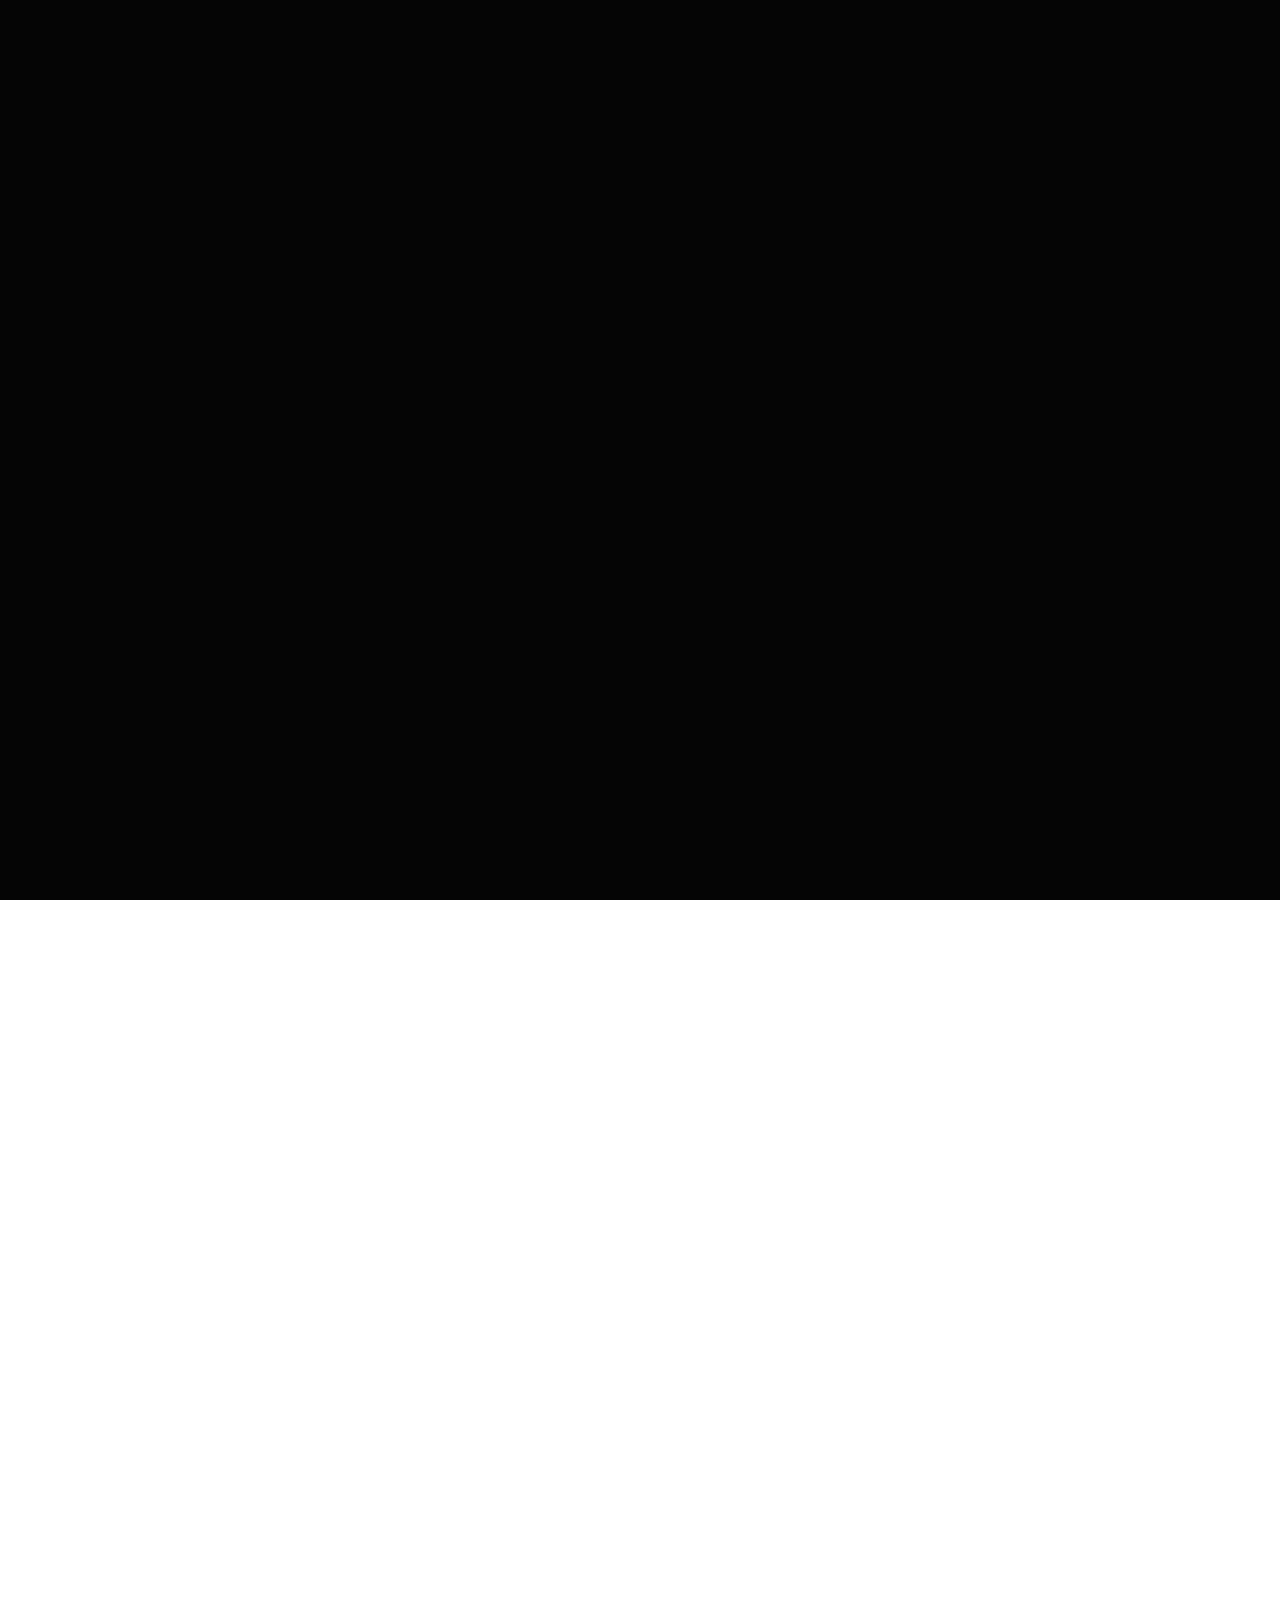
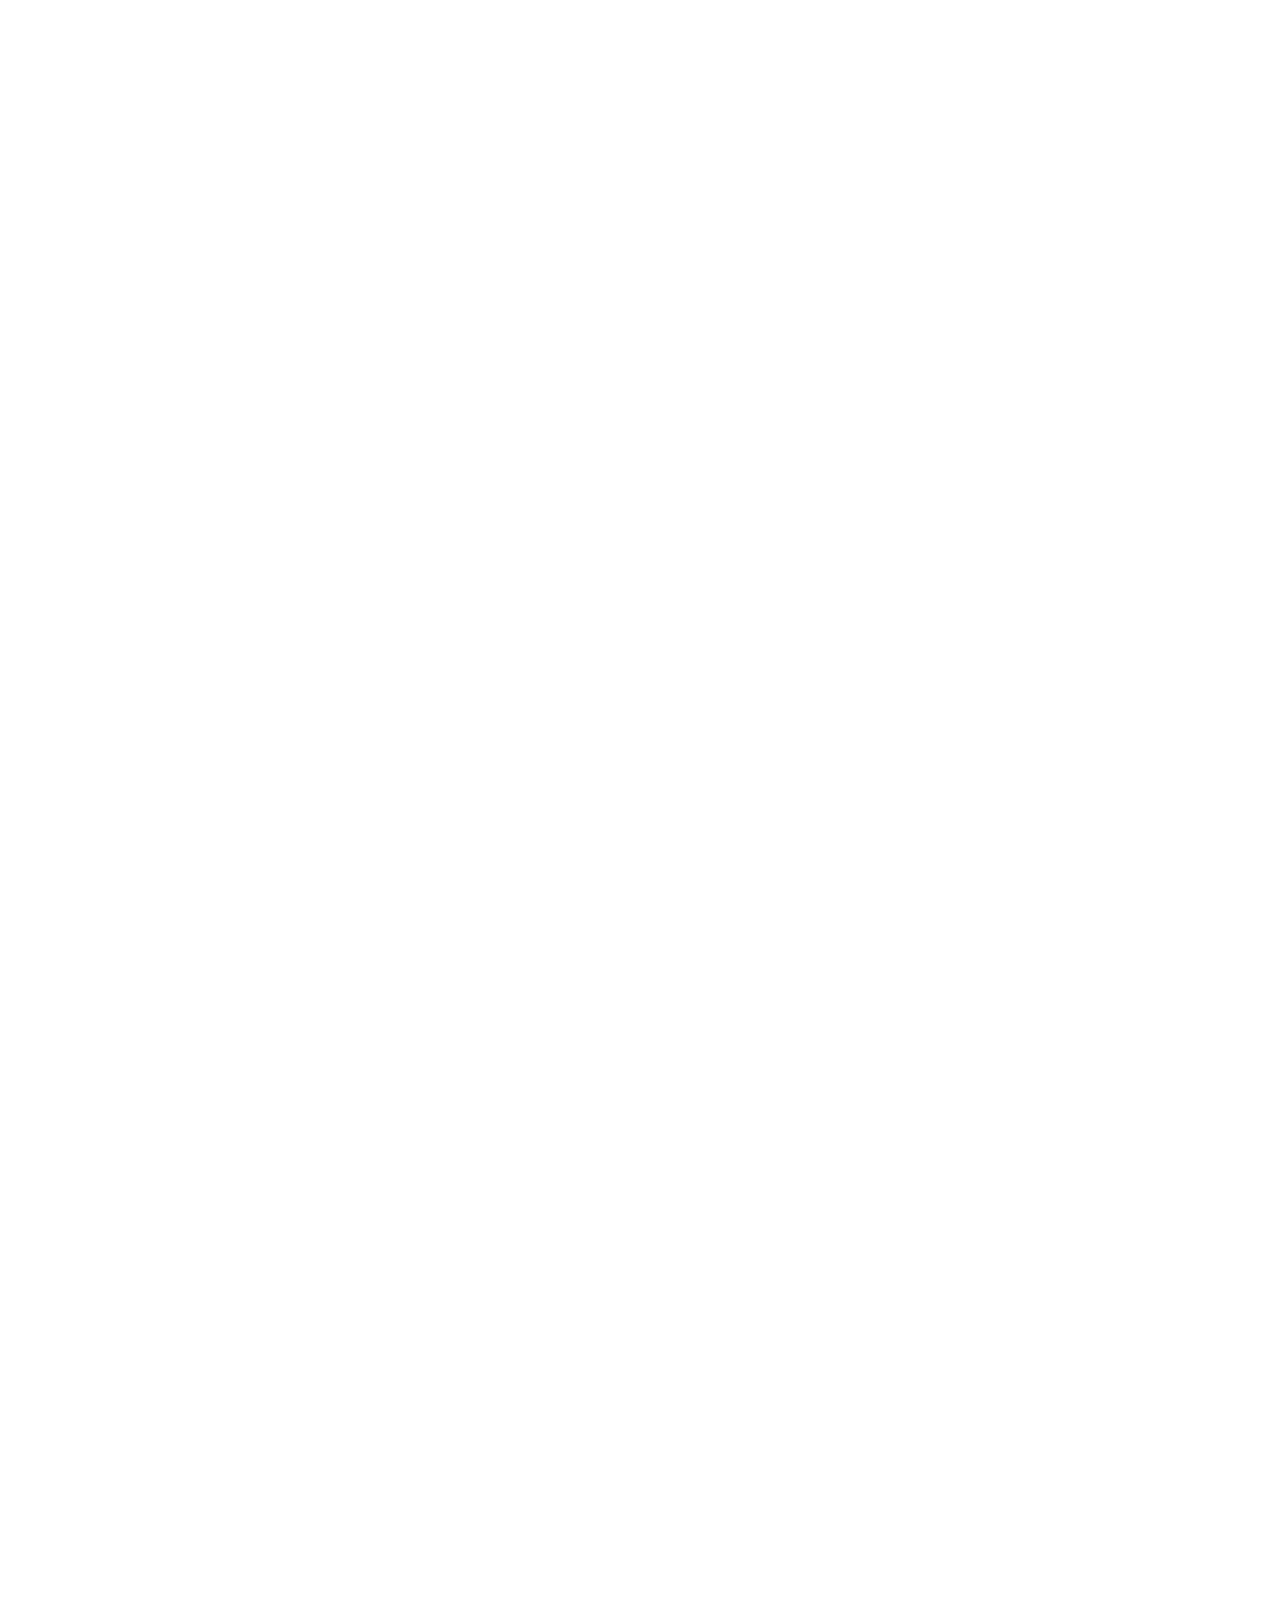
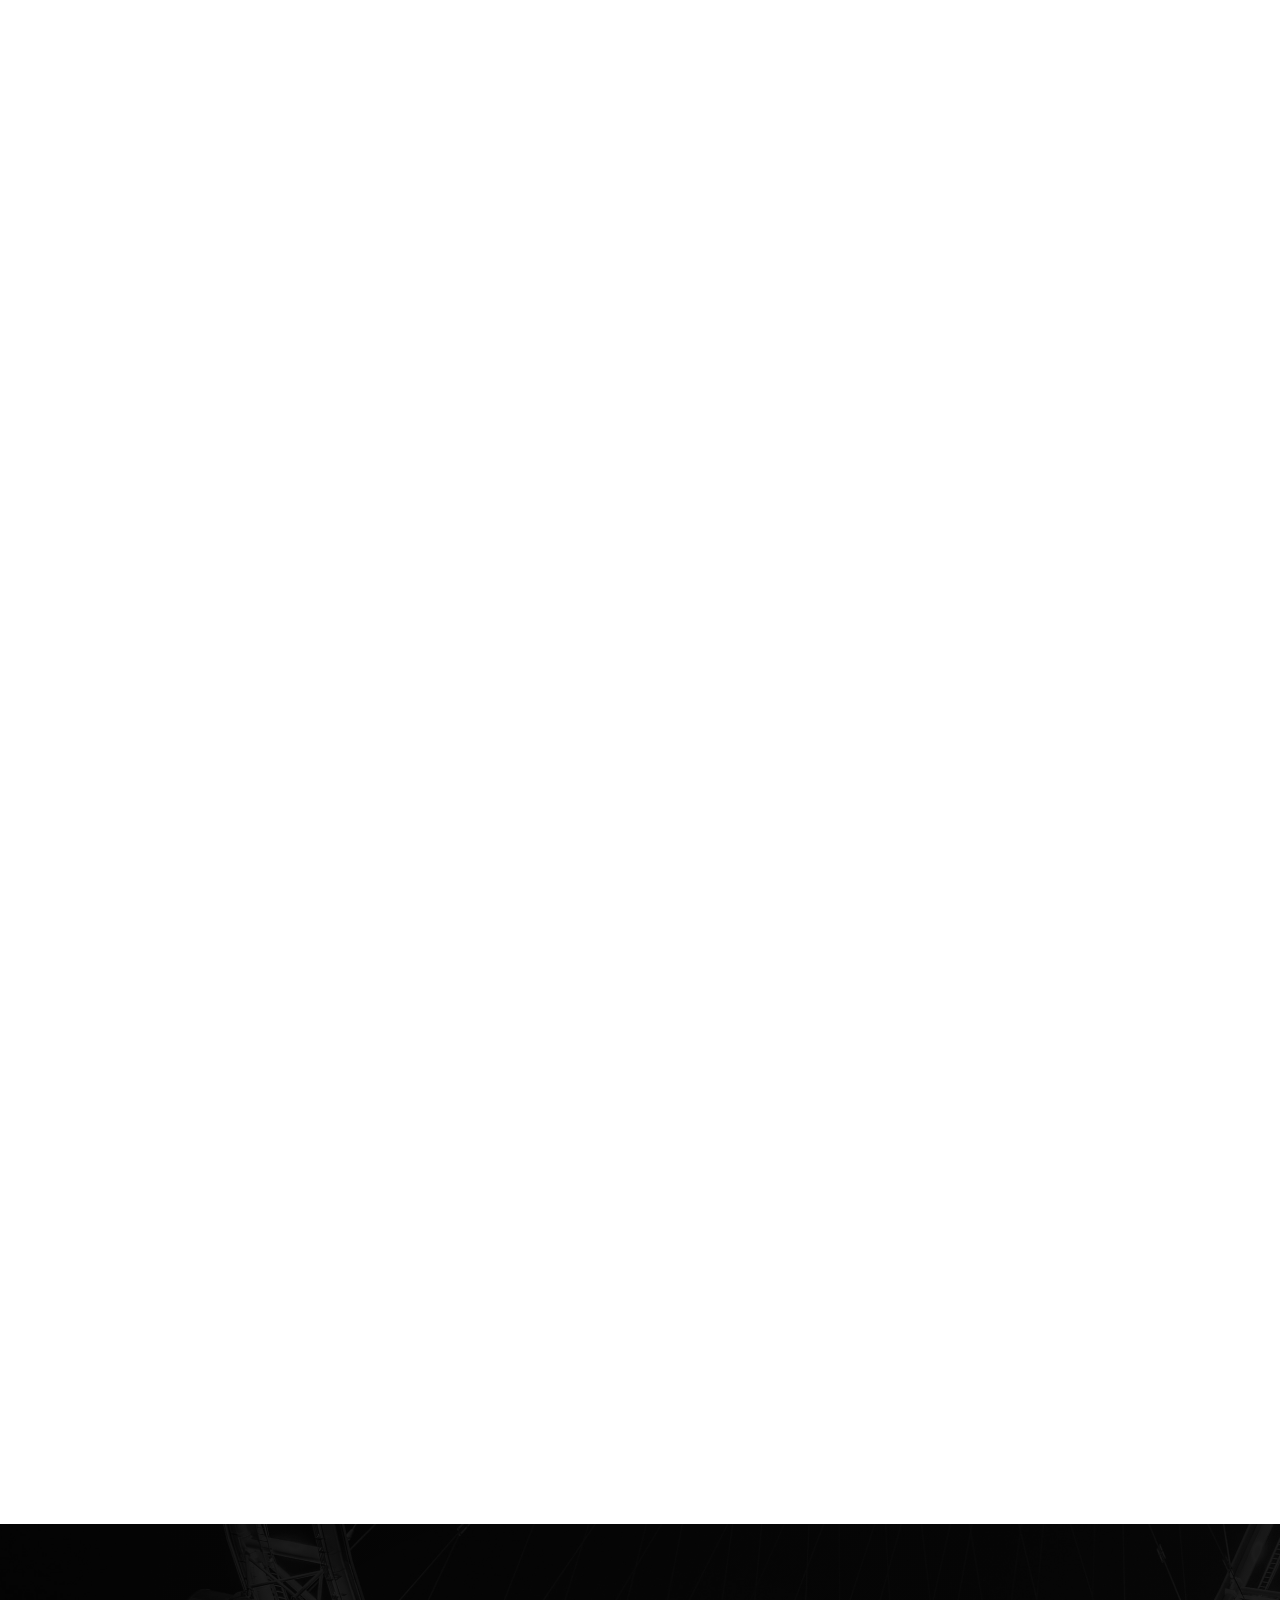
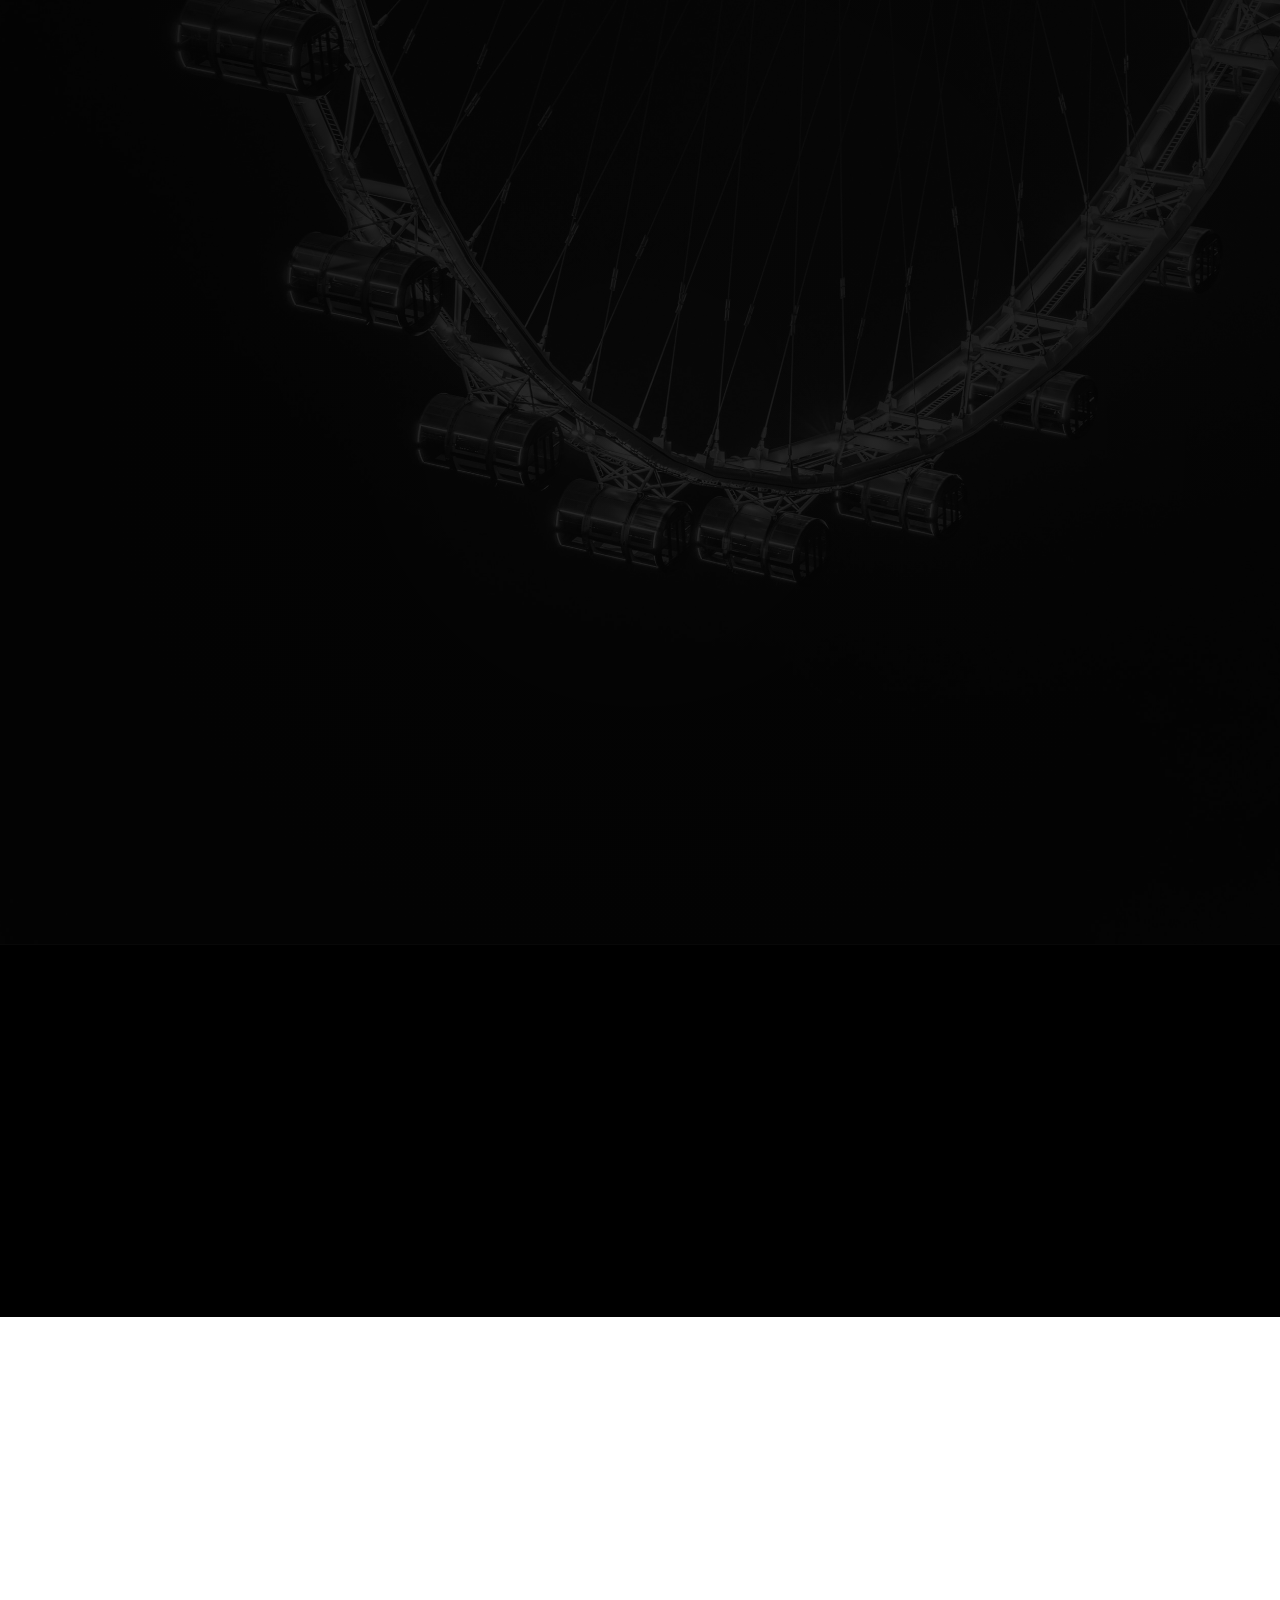
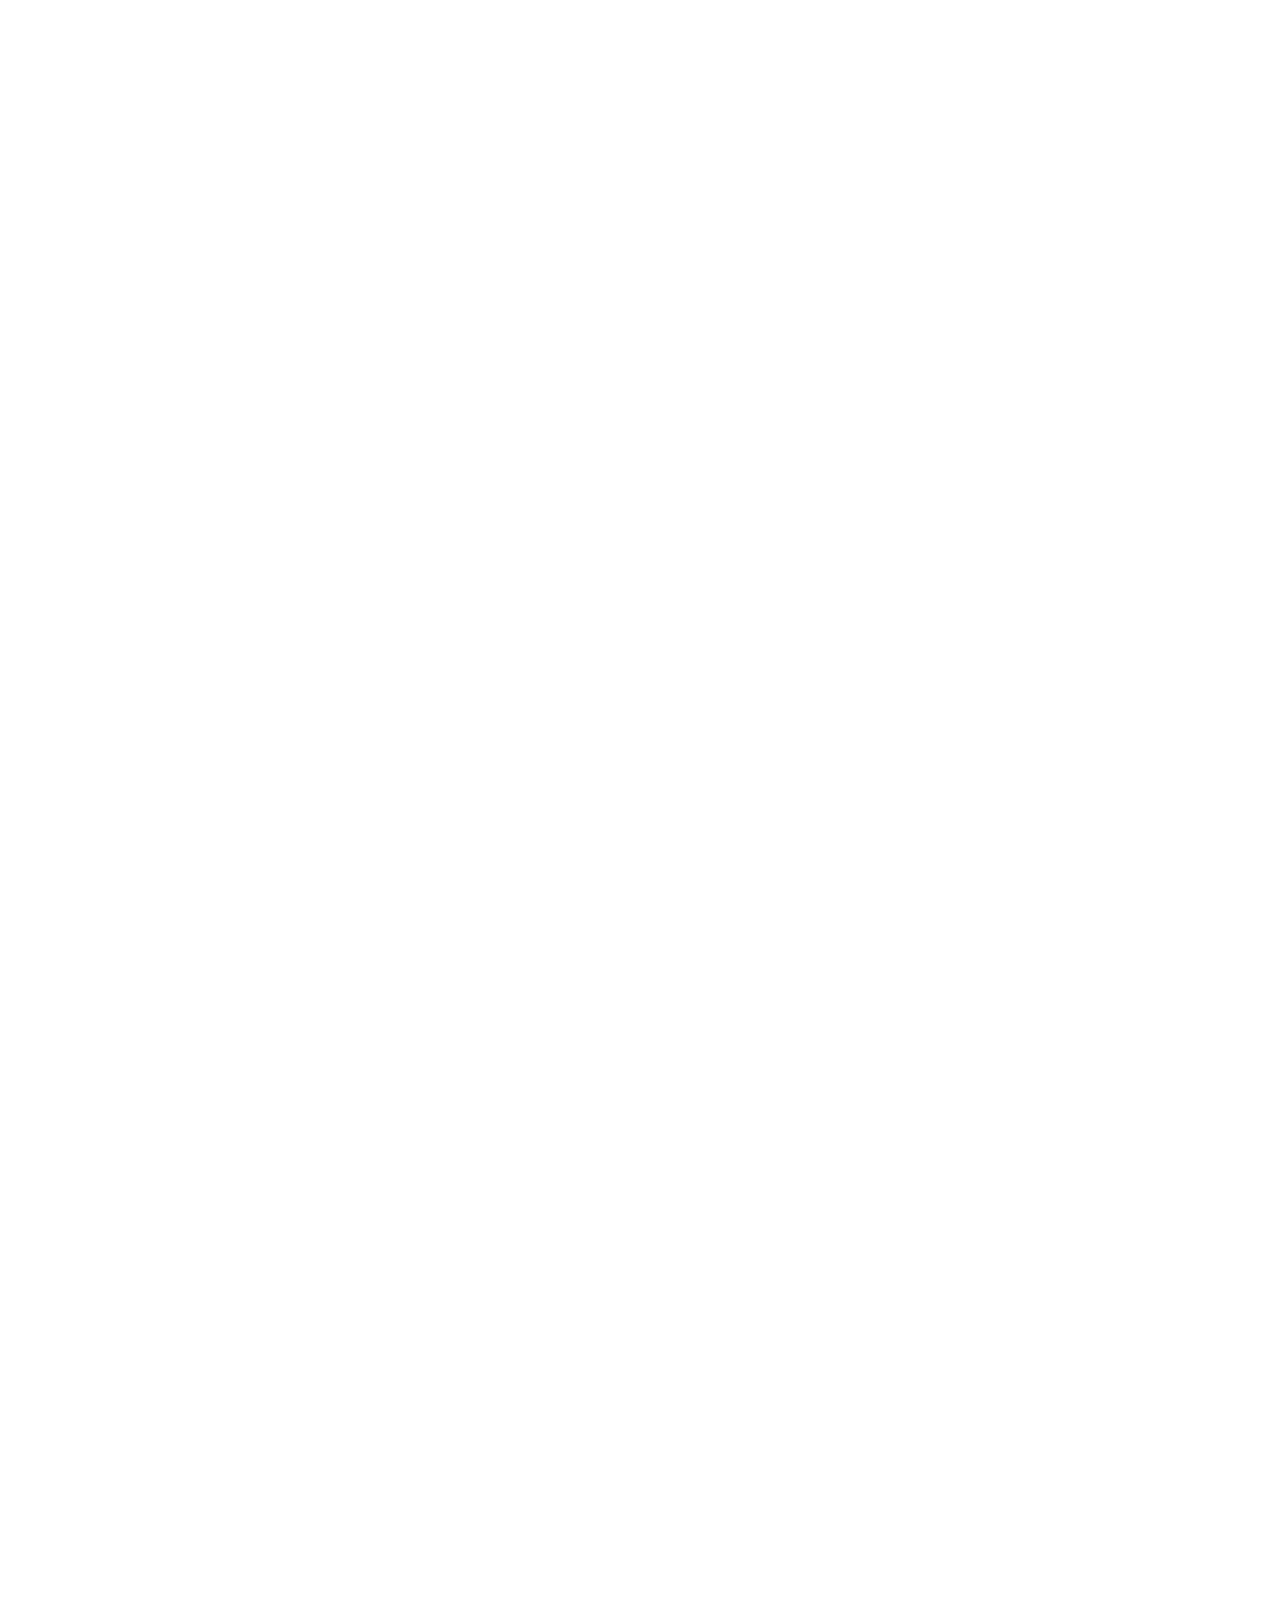
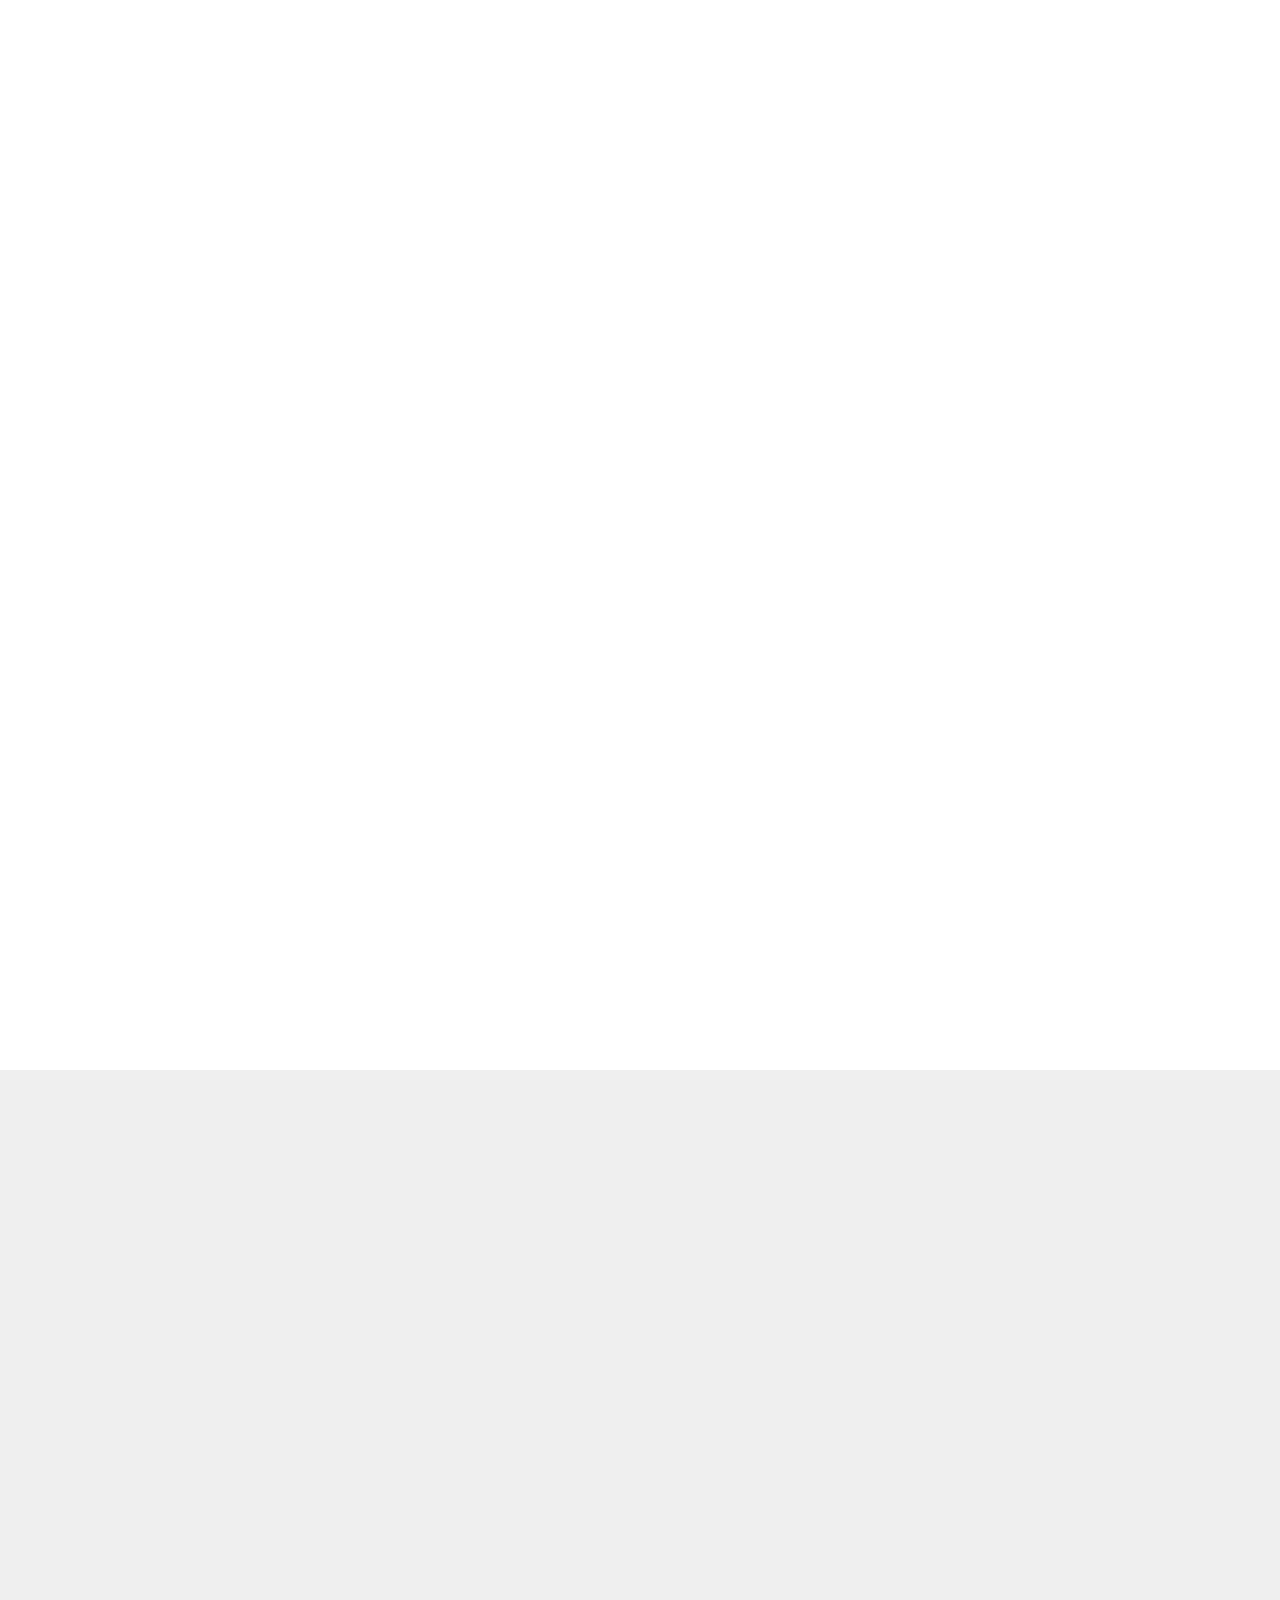
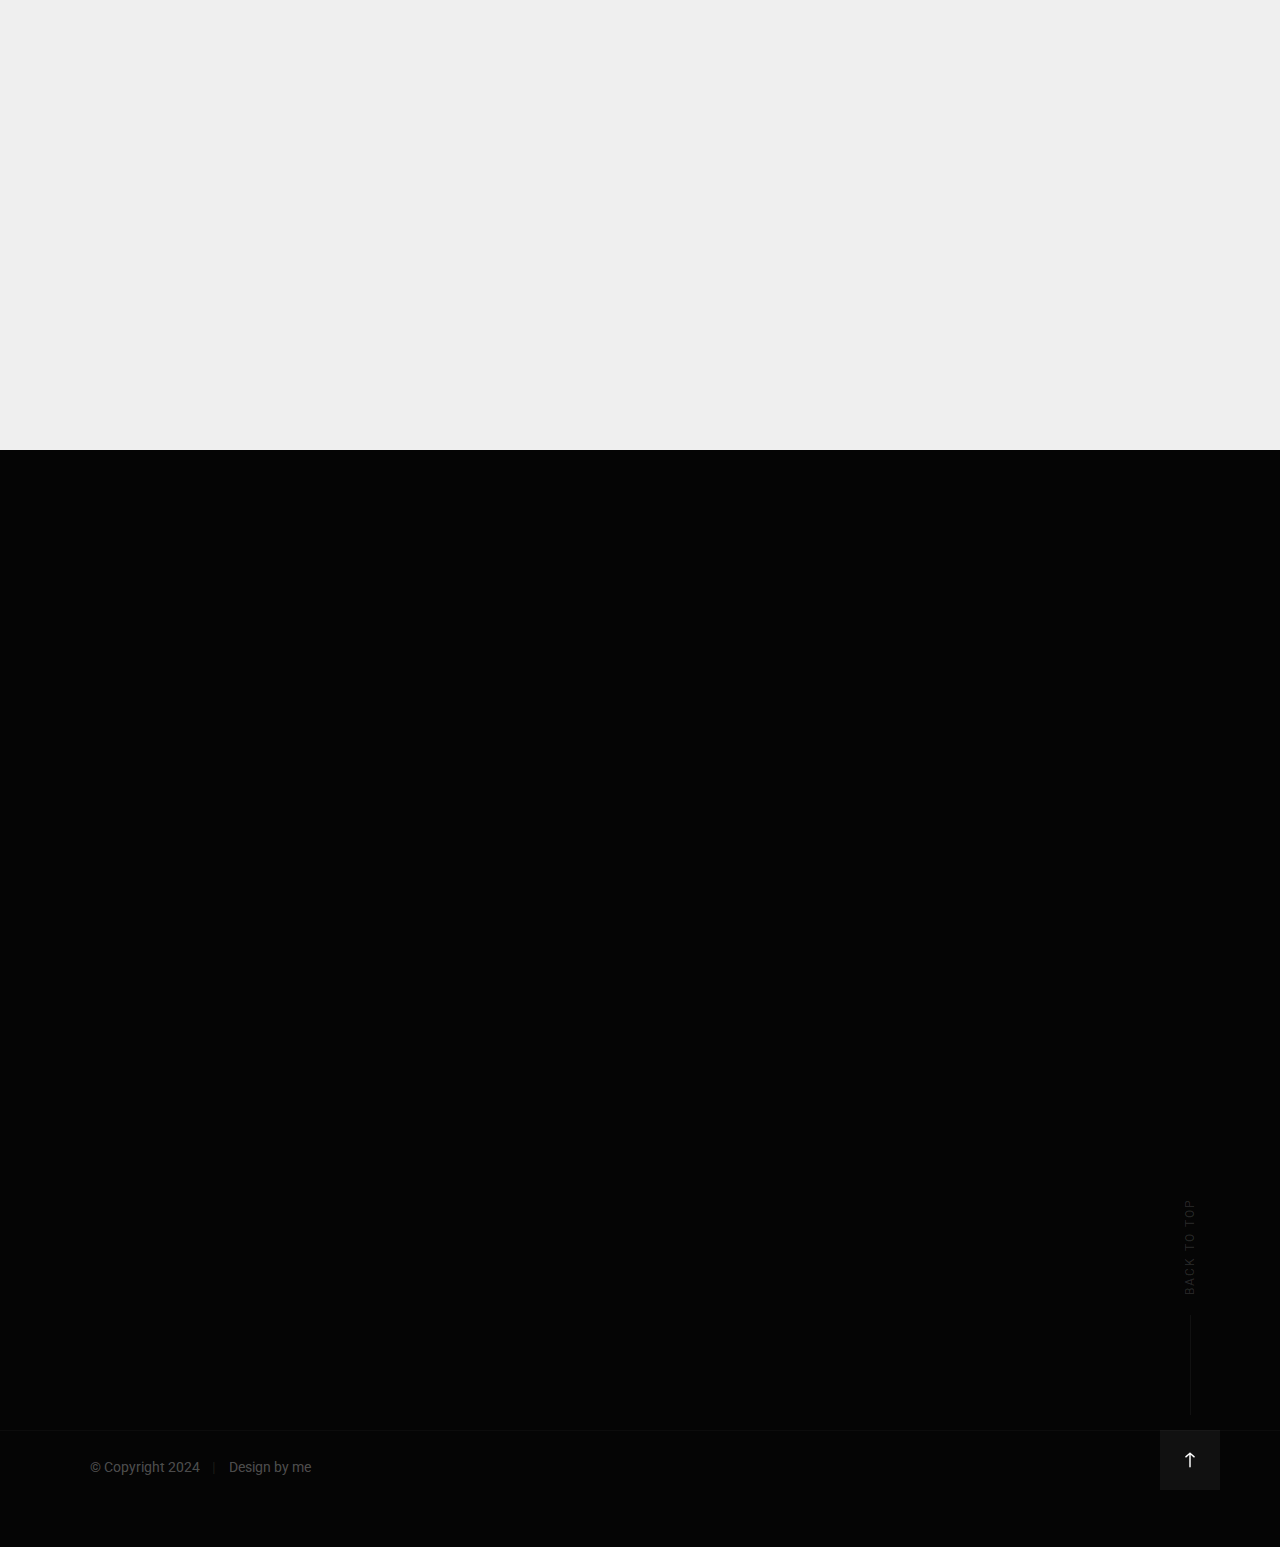
<file: index.html>
<!DOCTYPE html>
<html class="no-js" lang="en">

<head>

    <!--- basic page needs
    ================================================== -->
    <meta charset="utf-8">
    <title>DAMOUE RHIACK | Freelance Developper Web
    </title>
    <meta name="description" content="">
    <meta name="author" content="">

    <!-- mobile specific metas
    ================================================== -->
    <meta name="viewport" content="width=device-width, initial-scale=1">

    <!-- CSS
    ================================================== -->
    <link rel="stylesheet" href="css/base.css">
    <link rel="stylesheet" href="css/vendor.css">
    <link rel="stylesheet" href="css/main.css">
    <link rel="stylesheet" href="https://cdnjs.cloudflare.com/ajax/libs/font-awesome/5.15.3/css/all.min.css"
        integrity="sha512-iCd5+BVC8SxjF4r0C8W5fpQgM/iN4Pap+dfRUj4gke+klspV1eE8eEweOYpozmy3I4U+e+NnfSGA9ZO0c5pHpKg=="
        crossorigin="anonymous" referrerpolicy="no-referrer" />



    <!-- script
    ================================================== -->
    <script src="js/modernizr.js"></script>
    <script src="js/pace.min.js"></script>

    <!-- favicons
    ================================================== -->
    <link rel="apple-touch-icon" sizes="180x180" href="apple-touch-icon.png">
    <link rel="icon" type="image/png" sizes="32x32" href="favicon-32x32.png">
    <link rel="icon" type="image/png" sizes="16x16" href="favicon-16x16.png">
    <link rel="manifest" href="site.webmanifest">

</head>

<body id="top">

    <div id="preloader">
        <div id="loader"></div>
    </div>

    <!-- site header
    ================================================== -->
    <header class="s-header">

        <div class="header-logo">
            <a class="site-logo" href="index.html">
                <!-- <img src="images/logo.svg" alt="Homepage"> -->
                <h2>RHIACK</h2>
            </a>
        </div>

        <nav class="header-nav-wrap">
            <ul class="header-main-nav">
                <li class="current"><a class="smoothscroll" href="#intro" title="intro">Intro</a></li>
                <li><a class="smoothscroll" href="#about" title="about">à propos</a></li>
                <li><a class="smoothscroll" href="#services" title="services">Services</a></li>
                <li><a class="smoothscroll" href="#works" title="works">Travaux</a></li>
                <li><a class="smoothscroll" href="#contact" title="contact us">Contactez-nous</a></li>
            </ul>

            <ul class="header-social">
                <li><a href="#0"><i class="fab fa-facebook-f" aria-hidden="true"></i></a></li>
                <li><a href="#0"><i class="fab fa-twitter" aria-hidden="true"></i></a></li>
                <li><a href="#0"><i class="fab fa-instagram" aria-hidden="true"></i></a></li>
                <li><a href="https://www.linkedin.com/in/rhiack-chris-yohann-damoue-27b52b260/"><i
                            class="fab fa-linkedin" aria-hidden="true"></i></a></li>
                <li><a href="https://github.com/yohann-rhiack"><i class="fab fa-github" aria-hidden="true"></i></a></li>
            </ul>
        </nav>

        <a class="header-menu-toggle" href="#"><span>Menu</span></a>

    </header> <!-- end s-header -->


    <!-- intro
    ================================================== -->
    <section id="intro" class="s-intro target-section">

        <div class="row intro-content">

            <div class="column large-9 mob-full intro-text">
                <h3>Salut, je suis DAMOUE RHIACK</h3>
                <h1>
                    Concepteur numérique <br>
                    et developpeur web<br>
                    Basé quelque part.
                </h1>
            </div>

            <div class="intro-scroll">
                <a href="#about" class="intro-scroll-link smoothscroll">
                    Faites défiler pour en savoir plus
                </a>
            </div>

            <div class="intro-grid"></div>
            <div class="intro-pic"></div>

        </div> <!-- end row -->

    </section> <!-- end intro -->


    <!-- about
    ================================================== -->
    <section id="about" class="s-about target-section">

        <div class="about-me">

            <div class="row heading-block" data-aos="fade-up">
                <div class="column large-full">
                    <h2 class="section-heading">À propos de moi</h2>
                </div>
            </div>

            <div class="row about-me__content" data-aos="fade-up">
                <div class="column large-full about-me__text">
                    <p class="lead">
                        Je suis un informaticien passionné avec quelques années d'expérience dans le domaine.
                        Mon parcours professionnel m'a permis de développer une solide expertise dans divers
                        domaines de l'informatique, allant du développement logiciel à la gestion de projets.
                    </p>

                    <p>
                        Ma maîtrise de quelques langages de programmation tels que flutter, laravel et JavaScript,
                        et de CMS Wordpress, shopify et prestashop ce qui me permet de concevoir et de développer
                        des solutions logicielles robustes et évolutives. Mon expérience couvre un large éventail de
                        domaines,
                        notamment le développement web, mobile et d'entreprise.
                    </p>

                    <p>
                        Je suis reconnu pour ma capacité à comprendre les besoins spécifiques des clients et à traduire
                        ces exigences
                        en solutions logicielles concrètes et efficaces. Mon approche orientée résultats se traduit par
                        la livraison
                        de projets de qualité, dans les délais et conformes aux attentes des clients.
                    </p>

                    <p>
                        Je suis profondément engagé à fournir un travail de qualité supérieure à chaque projet que
                        j'entreprends.
                        Ma rigueur, mon souci du détail et ma passion pour l'excellence sont les piliers de mon approche
                        professionnelle.
                        Je suis constamment à la recherche de défis stimulants et de nouvelles opportunités pour
                        développer mes compétences
                        et relever de nouveaux défis dans le domaine de l'informatique.
                    </p>
                </div>
            </div>

            <div class="row about-me__buttons">
                <div class="column large-half tab-full" data-aos="fade-up">
                    <a href="mailto:yohannrhiack@gmail.com" class="btn btn--stroke full-width">Embauchez-moi</a>
                </div>
                <div class="column large-half tab-full" data-aos="fade-up">
                    <a href="Files/CV DAMOUE RHIACK CHRIS YOHANN.pdf" download="CV DAMOUE RHIACK CHRIS YOHANN.pdf"
                        class="btn btn--primary full-width">Télécharger le CV</a>
                </div>
            </div>

        </div> <!-- end about-me -->

        <div class="about-experience">

            <div class="row heading-block" data-aos="fade-up">
                <div class="column large-full">
                    <h2 class="section-heading">Travail & Education</h2>
                </div>
            </div>

            <div class="row about-experience__timeline">

                <div class="column large-half tab-full" data-aos="fade-up">
                    <div class="timeline">

                        <div class="timeline__icon-wrap">
                            <span class="timeline__icon timeline__icon--work"></span>
                        </div>

                        <div class="timeline__block">
                            <div class="timeline__bullet"></div>
                            <div class="timeline__header">
                                <p class="timeline__timeframe">Avril 2024 - Présent</p>
                                <h3 class="item-title">La Locomotive LCE</h3>
                                <h5>Develppeur Web & Community Manager</h5>
                            </div>
                            <div class="timeline__desc">
                                <p>Création du site e-commerce de l'entreprise (<a
                                        href="https://store.lce-ci.com">www.store.lce-ci.com</a>) / création du site
                                    <a href="https://cmc-ci.com">www.cmc-ci.com.com</a> pour l'un des clients de
                                    l'entreprise. Création des maquettes d'application SMART CONNECT et celle de l'application
                                    mobile de AFG BANK destiner aux commerciaux.
                                </p>
                            </div>
                            <div>
                                <a href="https://lce-ci.com">www.lce-ci.com</a>
                            </div>
                        </div>

                        <div class="timeline__block">
                            <div class="timeline__bullet"></div>
                            <div class="timeline__header">
                                <p class="timeline__timeframe">Juillet 2023 - Présent</p>
                                <h3 class="item-title">MMB Group</h3>
                                <h5>Develppeur Web</h5>
                            </div>
                            <div class="timeline__desc">
                                <p>Création de site web / mail pro / Gestion Social pour
                                    l’entreprise MMB GROUP ( www.mmbgroup.pro )</p>
                            </div>
                            <div>
                                <a href="https://mmbgroup.pro">www.mmbgroup.pro</a>
                            </div>
                        </div>

                        <div class="timeline__block">
                            <div class="timeline__bullet"></div>
                            <div class="timeline__header">
                                <p class="timeline__timeframe">Juin 2023 - Présent</p>
                                <h3 class="item-title">Voyages et Souvenirs</h3>
                                <h5>Develppeur Web</h5>
                            </div>
                            <div class="timeline__desc">
                                <p>Création et maintenance de site web puis gestion des pages sur les reseaux sociaux
                                    pour l’entreprise VOYAGES ET
                                    SOUVENIRS.</p>
                            </div>
                            <div>
                                <a href="https://voyagesetsouvenirs.com">www.voyagesetsouvenirs.com</a>
                            </div>
                        </div>

                        <div class="timeline__block">
                            <div class="timeline__bullet"></div>
                            <div class="timeline__header">
                                <p class="timeline__timeframe">Mars 2022 - Présent</p>
                                <h3 class="item-title">Ask Assurance</h3>
                                <h5>Develppeur Web</h5>
                            </div>
                            <div class="timeline__desc">
                                <p>Employé en tant qu’informaticien a ASK-ASSURANCE
                                    pour la création et la maintenance du site web
                                    / Campagne & Sponsoring / Gestion Social media / emailing</p>
                            </div>
                            <div>
                                <a href="https://ask-assurance.com">www.ask-assurance.com</a>
                            </div>
                        </div>

                        <div class="timeline__block">
                            <div class="timeline__bullet"></div>
                            <div class="timeline__header">
                                <p class="timeline__timeframe">Novembre 2021 - Février 2022</p>
                                <h3 class="item-title">Kamus</h3>
                                <h5>Stagiaire Developpeur</h5>
                            </div>
                            <div class="timeline__desc">
                                <p>Stage à KAMUS GESELLSCHAFT dont la tâche
                                    était la réalisation de bannière, d’affiche et l’ajout des
                                    produits sur le site e-commerce Ankyi</p>
                            </div>
                        </div>

                        <div class="timeline__block">
                            <div class="timeline__bullet"></div>
                            <div class="timeline__header">
                                <p class="timeline__timeframe">Février 2021 - Mars 2021</p>
                                <h3 class="item-title">Unilyone</h3>
                                <h5>Stagiaire Developpeur</h5>
                            </div>
                            <div class="timeline__desc">
                                <p>Stage à UNILYONE dont la tâche était la création de
                                    site web, gestion déquipe et analyse des besoins.</p>
                            </div>
                        </div>

                    </div>
                </div>

                <div class="column large-half tab-full" data-aos="fade-up">
                    <div class="timeline">

                        <div class="timeline__icon-wrap">
                            <span class="timeline__icon timeline__icon--education"></span>
                        </div>

                        <div class="timeline__block">
                            <div class="timeline__bullet"></div>
                            <div class="timeline__header">
                                <p class="timeline__timeframe">2020 - 2021</p>
                                <h3 class="item-title">Pigier CI</h3>
                                <h5> Licence Informatique en Réseaux et
                                    Génie Logiciel à PIGIER CI</h5>
                            </div>
                            <!--<div class="timeline__desc">
                                <p>Lorem ipsum Occaecat do esse ex et dolor culpa nisi ex in magna consectetur nisi cupidatat laboris esse eiusmod deserunt aute do quis velit esse sed Ut proident cupidatat nulla esse cillum laborum occaecat nostrud sit dolor incididunt amet est occaecat nisi.</p>
                            </div> -->
                        </div>

                        <div class="timeline__block">
                            <div class="timeline__bullet"></div>
                            <div class="timeline__header">
                                <p class="timeline__timeframe">2019 - 2020</p>
                                <h3 class="item-title">Pigier CI</h3>
                                <h5>BTS (Brevet de Technicien Supérieur)
                                    en Informatique Développeur d’Application à
                                    PIGIER CI</h5>
                            </div>
                            <!-- <div class="timeline__desc">
                                <p>Lorem ipsum Occaecat do esse ex et dolor culpa nisi ex in magna consectetur nisi cupidatat laboris esse eiusmod deserunt aute do quis velit esse sed Ut proident cupidatat nulla esse cillum laborum occaecat nostrud sit dolor incididunt amet est occaecat nisi.</p>
                            </div> -->
                        </div>

                        <div class="timeline__block">
                            <div class="timeline__bullet"></div>
                            <div class="timeline__header">
                                <p class="timeline__timeframe">2017 - 2018</p>
                                <h3 class="item-title">Lycée Municipal de Koumassi</h3>
                                <h5>Baccalauréat série D au Lycée
                                    Municipal 1 de Koumassi</h5>
                            </div>
                            <!--<div class="timeline__desc">
                                <p>Lorem ipsum Occaecat do esse ex et dolor culpa nisi ex in magna consectetur nisi cupidatat laboris esse eiusmod deserunt aute do quis velit esse sed Ut proident cupidatat nulla esse cillum laborum occaecat nostrud sit dolor incididunt amet est occaecat nisi.</p>
                            </div> -->
                        </div>

                    </div>
                </div>
            </div>

        </div> <!-- end about-experience -->

    </section> <!-- end s-about -->


    <!-- services
    ================================================== -->
    <section id="services" class="s-services ss-dark target-section">

        <div class="shadow-overlay"></div>

        <div class="row heading-block heading-block--center" data-aos="fade-up">
            <div class="column large-full">
                <h2 class="section-heading section-heading--centerbottom">CAPACITÉS</h2>

                <p class="section-desc">
                    Ma passion et mon objectif sont de vous aider à faire en sorte que votre entreprise se démarque.
                </p>
            </div>
        </div> <!-- end heading-block -->

        <div class="row services-list block-large-1-3 block-medium-1-2 block-tab-full">

            <div class="column item-service" data-aos="fade-up">
                <div class="portfolio-section">
                    <img src="images/icons/development.png" alt="Icone de Développement Web">
                    <p>DEVELOPEMENT WEB &</br> MOBILE</p>
                </div>
            </div>

            <div class="column item-service" data-aos="fade-up">
                <div class="portfolio-section">
                    <img src="images/icons/app-development.png" alt="Icone de Développement Web">
                    <p>UX/UI DESIGN</p></br>
                </div>
            </div>

            <div class="column item-service" data-aos="fade-up">
                <div class="portfolio-section">
                    <img src="images/icons/app-development.png" alt="Icone de Développement Web">
                    <p>CREATION GRAPHIQUE</p></br>
                </div>
            </div>

            <!-- <div class="column item-service" data-aos="fade-up">
                <div class="portfolio-section">
                    <img src="images/icons/app-development.png" alt="Icone de Développement Web">
                    <p>NOM DE DOMAINE</p></br></br>
                </div>
            </div>
            <div class="column item-service" data-aos="fade-up">
                <div class="portfolio-section">
                    <img src="images/icons/app-development.png" alt="Icone de Développement Web">
                    <p>RÉFERENCEMENT SEO</p></br></br>
                </div>
            </div>
            <div class="column item-service" data-aos="fade-up">
                <div class="portfolio-section">
                    <img src="images/icons/app-development.png" alt="Icone de Développement Web">
                    <p>CREATION GRAPHIQUE</p></br></br>
                </div>
            </div> -->
        </div> <!-- end services-list -->

    </section> <!-- end s-services -->


    <!-- CTA
    ================================================== -->
    <section class="s-cta ss-dark">

        <div class="row heading-block heading-block--center" data-aos="fade-up">
            <div class="column large-full">
                <h2 class="section-desc">
                    Parlons ensemble de vos projets
                </h2>
            </div>
        </div> <!-- end heading-block -->

        <div class="row cta-content" data-aos="fade-up">
            <div class="column large-full">
                <p>
                    Vous avez besoin d’un devis concernant un projet ?
                </p>
                <a href="#" id="ouvrirPopup" class="btn full-width">DÉMARRER</a>
            </div>
        </div>

        <div id="popup" class="popup">
            <div class="popup-content">
                <span class="close" id="fermerPopup">&times;</span>
                <h2>Formulaire de demande de devis</h2>
                <form action="envoyer_formulaire.php" method="post">
                    <label for="nom">Nom :</label>
                    <input type="text" id="nom" name="nom" required>
                    <label for="email">Email :</label>
                    <input type="email" id="email" name="email" required>
                    <label for="message">Message :</label>
                    <textarea id="message" name="message" required></textarea>
                    <button type="submit" class="btn">Envoyer</button>
                </form>
            </div>
        </div>
        <!-- Liage du fichier JavaScript -->
        <script src="js/popup.js"></script>
        <!-- end ad-content -->

    </section> <!-- end s-cta -->


    <!-- works
    ================================================== -->
    <section id="works" class="s-works target-section">

        <div class="row heading-block heading-block--center" data-aos="fade-up">
            <div class="column large-full">
                <h2 class="section-heading section-heading--centerbottom">ŒUVRES CHOISIES</h2>
                <p class="section-desc">
                    Voici quelques-unes des œuvres que j’ai sélectionnées et que j’ai réalisées récemment. N’hésitez pas
                    à Jetez-y un coup d’œil.
                </p>
            </div>
        </div> <!-- end heading-block -->

        <div class="masonry-wrap">

            <div class="masonry">
                <div class="grid-sizer"></div>

                <div class="masonry__brick" data-aos="fade-up">
                    <div class="item-folio">
                        <div class="item-folio__thumb">
                            <a href="images/portfolio/gallery/ask-assurance.jpg" class="thumb-link" title="Shutterbug"
                                data-size="1050x700">
                                <img src="images/portfolio/ask-assurance.jpg"
                                    srcset="images/portfolio/city-building.jpg 1x, images/portfolio/city-building@2x.jpg 2x"
                                    alt="">
                            </a>
                            <a href="https://ask-assurance.com" class="item-folio__project-link" title="Project link"
                                target="_blank"></a>
                        </div>

                        <div class="item-folio__text">
                            <h4 class="item-folio__title">
                                Ask Assurance
                            </h4>
                            <p class="item-folio__cat">
                                Courtier en Assurance
                            </p>
                        </div>

                        <div class="item-folio__caption">
                            <p>Ask-assurance est une entreprise de courtage en assurance qui offre
                                une gamme de produits d’assurance disponibles en ligne.</p>
                        </div>
                    </div>
                </div> <!-- end masonry__brick -->

                <div class="masonry__brick" data-aos="fade-up">
                    <div class="item-folio">
                        <div class="item-folio__thumb">
                            <a href="images/portfolio/gallery/voyagesetsouvenirs.jpg" class="thumb-link"
                                title="Woodcraft" data-size="1050x700">
                                <img src="images/portfolio/voyagesetsouvenirs.jpg"
                                    srcset="images/portfolio/woodcraft.jpg 1x, images/portfolio/woodcraft@2x.jpg 2x"
                                    alt="">
                            </a>
                            <a href="https://www.voyagesetsouvenirs.com/" class="item-folio__project-link"
                                title="Project link" target="_blank"></a>
                        </div>
                        <div class="item-folio__text">
                            <h4 class="item-folio__title">
                                Voyages et souvenirs
                            </h4>
                            <p class="item-folio__cat">
                                Agence de Voyage
                            </p>
                        </div>
                        <div class="item-folio__caption">
                            <p>Voyages et Souvenirs crée des itinéraires personnalisés en ligne.
                                Spécialisés dans le tourisme d'affaires et de loisirs,
                                nous offrons des services sur mesure. Valeurs : exigence,
                                curiosité, transparence, audace, bienveillance et partage.</p>
                        </div>
                    </div>
                </div> <!-- end masonry__brick -->

                <div class="masonry__brick" data-aos="fade-up">
                    <div class="item-folio">

                        <div class="item-folio__thumb">
                            <a href="images/portfolio/gallery/mmbgroup.jpg" class="thumb-link" title="The Beetle Car"
                                data-size="1050x700">
                                <img src="images/portfolio/mmbgroup.jpg"
                                    srcset="images/portfolio/the-beetle.jpg 1x, images/portfolio/the-beetle@2x.jpg 2x"
                                    alt="">
                            </a>
                            <a href="https://www.mmbgrouo.pro" class="item-folio__project-link" title="Project link"
                                target="_blank"></a>
                        </div>
                        <div class="item-folio__text">
                            <h4 class="item-folio__title">
                                MMB Group
                            </h4>
                            <p class="item-folio__cat">
                                Transport et Logistique
                            </p>
                        </div>
                        <div class="item-folio__caption">
                            <p>MMB GROUP, entreprise passionnée par le transport et la logistique, offrant des services
                                fiables et efficaces. Notre équipe expérimentée est dévouée à fournir des solutions sur
                                mesure pour répondre à vos besoins. Faites-nous confiance pour vos projets de transport
                                et de logistique, nous sommes là pour vous accompagner vers le succès.</p>
                        </div>
                    </div>
                </div> <!-- end masonry__brick -->

                <div class="masonry__brick" data-aos="fade-up">
                    <div class="item-folio">
                        <div class="item-folio__thumb">
                            <a href="images/portfolio/gallery/g-shutterbug.jpg" class="thumb-link" title="Grow Green"
                                data-size="1050x700">
                                <img src="images/portfolio/shutterbug.jpg"
                                    srcset="images/portfolio/shutterbug.jpg 1x, images/portfolio/shutterbug@2x.jpg 2x"
                                    alt="">
                            </a>
                            <a href="https://www.store.lce-ci.com" class="item-folio__project-link" title="Project link"
                                target="_blank"></a>
                        </div>
                        <div class="item-folio__text">
                            <h4 class="item-folio__title">
                                LCE Mall
                            </h4>
                            <p class="item-folio__cat">
                                Site web e-commerce
                            </p>
                        </div>
                        <div class="item-folio__caption">
                            <p>Vero molestiae sed aut natus excepturi. Et tempora numquam. Temporibus iusto quo.Unde
                                dolorem corrupti neque nisi.</p>
                        </div>
                    </div>
                </div> <!-- end masonry__brick -->

                <div class="masonry__brick" data-aos="fade-up">
                    <div class="item-folio">

                        <div class="item-folio__thumb">
                            <a href="images/portfolio/gallery/g-lamp.jpg" class="thumb-link" title="Guitarist"
                                data-size="1050x700">
                                <img src="images/portfolio/lamp.jpg"
                                    srcset="images/portfolio/lamp.jpg 1x, images/portfolio/lamp@2x.jpg 2x" alt="">
                            </a>
                            <a href="https://cmc-ci.com/" class="item-folio__project-link" title="Project link"
                                target="_blank"></a>
                        </div>
                        <div class="item-folio__text">
                            <h4 class="item-folio__title">
                                CMCCI
                            </h4>
                            <p class="item-folio__cat">
                                Compagnie de Menuiserie et Contruction de Cote d'Ivoire
                            </p>
                        </div>
                        <div class="item-folio__caption">
                            <p>Compagnie de Menuiserie et Contruction de Cote d'Ivoire.</p>
                        </div>
                    </div>
                </div> <!-- end masonry__brick -->

                <div class="masonry__brick" data-aos="fade-up">
                    <div class="item-folio">

                        <div class="item-folio__thumb">
                            <a href="images/portfolio/gallery/g-fuji.jpg" class="thumb-link" title="Palmeira"
                                data-size="1050x700">
                                <img src="images/portfolio/fuji.jpg"
                                    srcset="images/portfolio/fuji.jpg 1x, images/portfolio/fuji@2x.jpg 2x" alt="">
                            </a>
                            <a href="https://www.behance.net/" class="item-folio__project-link" title="Project link"
                                target="_blank"></a>
                        </div>
                        <div class="item-folio__text">
                            <h4 class="item-folio__title">
                                Fuji
                            </h4>
                            <p class="item-folio__cat">
                                Web Design
                            </p>
                        </div>
                        <div class="item-folio__caption">
                            <p>Vero molestiae sed aut natus excepturi. Et tempora numquam. Temporibus iusto quo.Unde
                                dolorem corrupti neque nisi.</p>
                        </div>
                    </div>
                </div> <!-- end masonry__brick -->

            </div> <!-- end masonry -->

        </div> <!-- end masonry-wrap -->

    </section> <!-- end s-work -->


    <!-- testimonies
    ================================================== -->
    <section class="s-testimonials">

        <div class="row testimonials" data-aos="fade-up">

            <div class="column large-full testimonials__slider">
                <!--           
                <div class="testimonials__slide">
                    <p>Molestiae incidunt consequatur quis ipsa autem nam sit enim magni. Voluptas tempore rem. 
                    Explicabo a quaerat sint autem dolore ducimus ut consequatur neque.  Nisi dolores quaerat fuga rem nihil nostrum.
                    Laudantium quia consequatur molestias delectus culpa.</p>
                    <div class="testimonials__info">
                        <img src="images/avatars/user-02.jpg" alt="Author image" class="testimonials__avatar">
                        <cite class="testimonials__cite">
                            <strong>Tim Cook</strong>
                            <span>CEO, Apple</span>
                        </cite>
                    </div>
                </div>  end testimonials__slide -->
                <!--
                <div class="testimonials__slide">
                    <p>Excepturi nam cupiditate culpa doloremque deleniti repellat. Veniam quos repellat voluptas animi adipisci.
                    Nisi eaque consequatur. Voluptatem dignissimos ut ducimus accusantium perspiciatis.
                        Quasi voluptas eius distinctio. Atque eos maxime.</p>
                    <div class="testimonials__info">
                        <img src="images/avatars/user-01.jpg" alt="Author image" class="testimonials__avatar">
                        <cite class="testimonials__cite">
                            <strong>Sundar Pichai</strong>
                            <span>CEO, Google</span>
                        </cite>
                    </div>
                </div>  end testimonials__slide -->
                <!--
                <div class="testimonials__slide">
                    <p>Repellat dignissimos libero. Qui sed at corrupti expedita voluptas odit. Nihil ea quia nesciunt. Ducimus aut sed ipsam.  
                    Autem eaque officia cum exercitationem sunt voluptatum accusamus. Quasi voluptas eius distinctio.
                    Voluptatem dignissimos ut.</p>
                    <div class="testimonials__info">
                        <img src="images/avatars/user-04.jpg" alt="Author image" class="testimonials__avatar">
                        <cite class="testimonials__cite">
                            <strong>Satya Nadella</strong>
                            <span>CEO, Microsoft</span>
                        </cite>
                    </div>
                </div>  end testimonials__slide -->

                <ul class="skill-bars">
                    <h2>Barres de compétences</h2><br /><br />
                    <li>
                        <div class="progress percent90"><span>90%</span></div>
                        <strong>HTML5 & CSS3</strong>
                    </li>
                    <li>
                        <div class="progress percent85"><span>85%</span></div>
                        <strong>LARAVEL</strong>
                    </li>
                    <li>
                        <div class="progress percent70"><span>70%</span></div>
                        <strong>JAVASCRIPT</strong>
                    </li>
                    <!-- <li>
                    <div class="progress percent95"><span>95%</span></div>
                    <strong>PHP</strong>
                    </li> -->
                    <li>
                        <div class="progress percent85"><span>85%</span></div>
                        <strong>Wordpress</strong>
                    </li>
                    <li>
                        <div class="progress percent70"><span>70%</span></div>
                        <strong>Figma</strong>
                    </li>
                </ul>

            </div> <!-- end testimonials__slider -->

        </div> <!-- end testimonials -->

    </section> <!-- end s-testimonials -->


    <!-- contact
    ================================================== -->
    <section id="contact" class="s-contact ss-dark target-section">

        <div class="row heading-block" data-aos="fade-up">
            <div class="column large-full">
                <h2 class="section-heading">Prendre contact</h2>
            </div>
        </div>

        <div class="row contact-main" data-aos="fade-up">
            <div class="column large-full">
                <p class="contact-email">
                    <a href="mailto:yohannrhiack@gmail.com">yohannrhiack@gmail.com</a>
                </p>

                <p class="section-desc">
                    Je suis heureux de me connecter, d'écouter et d'aider.
                    Travaillons ensemble et construisons quelque chose de génial.
                    Transformons votre idée en un produit encore meilleur.
                    <a href="mailto:yohannrhiack@gmail.com"> Envoyez-moi un courriel</a>.
                </p>
            </div>



        </div> <!-- end contact-infos -->

    </section> <!-- end s-contact -->


    <!-- footer
    ================================================== -->
    <footer>
        <div class="row">
            <div class="column large-full ss-copyright">
                <span>© Copyright 2024</span>
                <span>Design by me </span>
            </div>

            <div class="ss-go-top">
                <a class="smoothscroll" title="Back to Top" href="#top"></a>
            </div>
        </div>
    </footer>


    <!-- photoswipe background
    ================================================== -->
    <div aria-hidden="true" class="pswp" role="dialog" tabindex="-1">

        <div class="pswp__bg"></div>
        <div class="pswp__scroll-wrap">

            <div class="pswp__container">
                <div class="pswp__item"></div>
                <div class="pswp__item"></div>
                <div class="pswp__item"></div>
            </div>

            <div class="pswp__ui pswp__ui--hidden">
                <div class="pswp__top-bar">
                    <div class="pswp__counter"></div><button class="pswp__button pswp__button--close"
                        title="Close (Esc)"></button> <button class="pswp__button pswp__button--share"
                        title="Share"></button> <button class="pswp__button pswp__button--fs"
                        title="Toggle fullscreen"></button> <button class="pswp__button pswp__button--zoom"
                        title="Zoom in/out"></button>
                    <div class="pswp__preloader">
                        <div class="pswp__preloader__icn">
                            <div class="pswp__preloader__cut">
                                <div class="pswp__preloader__donut"></div>
                            </div>
                        </div>
                    </div>
                </div>
                <div class="pswp__share-modal pswp__share-modal--hidden pswp__single-tap">
                    <div class="pswp__share-tooltip"></div>
                </div><button class="pswp__button pswp__button--arrow--left" title="Previous (arrow left)"></button>
                <button class="pswp__button pswp__button--arrow--right" title="Next (arrow right)"></button>
                <div class="pswp__caption">
                    <div class="pswp__caption__center"></div>
                </div>
            </div>

        </div>

    </div><!-- end photoSwipe background -->


    <!-- Java Script
    ================================================== -->
    <script src="js/jquery-3.2.1.min.js"></script>
    <script src="js/plugins.js"></script>
    <script src="js/main.js"></script>

</body>
</file>
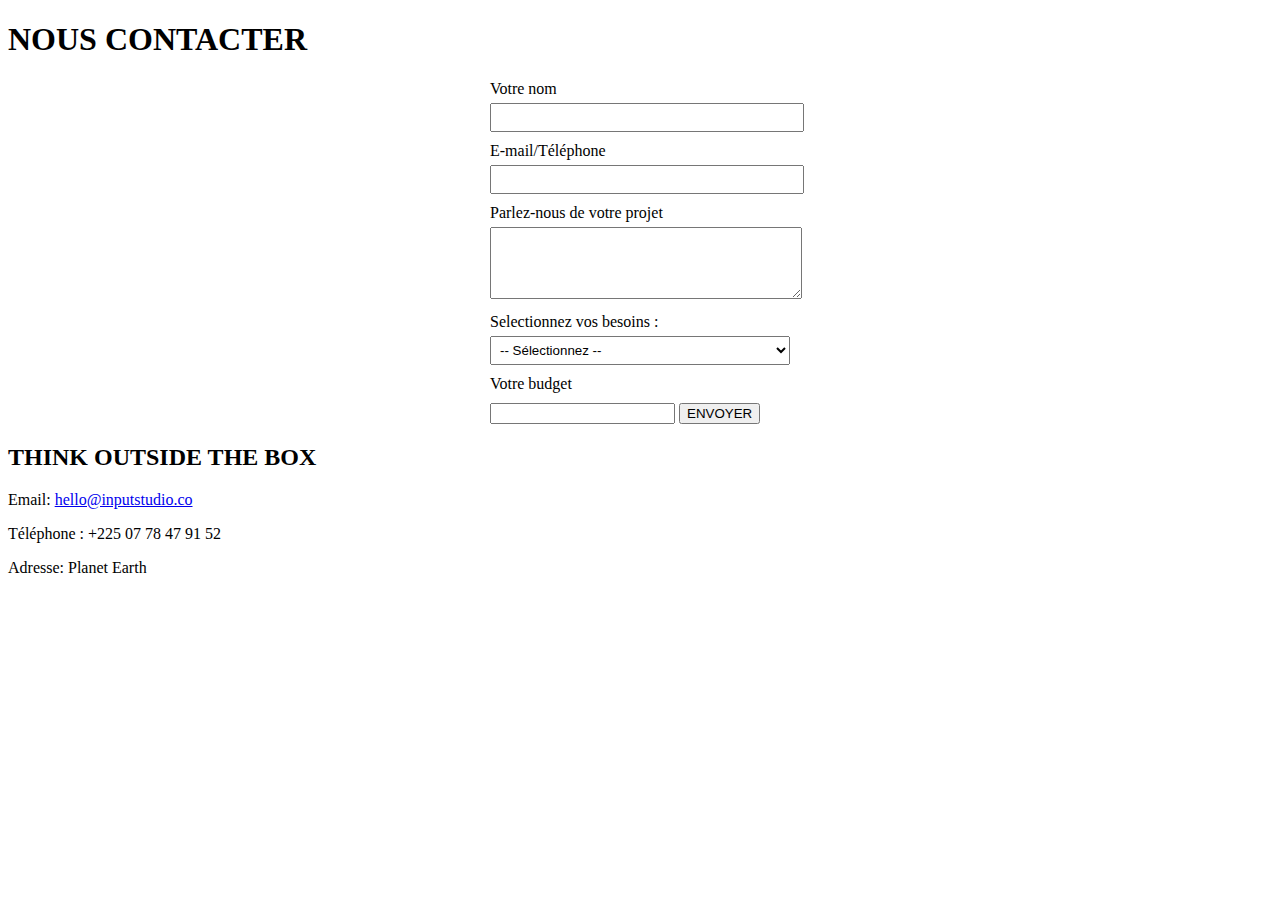
<file: contact.html>
<!DOCTYPE html>
<html lang="fr">
<head>
    <meta charset="UTF-8">
    <meta name="viewport" content="width=device-width, initial-scale=1.0">
    <title>Contact Form</title>
    <style>
        form {
            width: 300px;
            margin: 0 auto;
        }
        label {
            display: block;
            margin-top: 10px;
        }
        select, textarea, input[type="text"], input[type="email"] {
            width: 100%;
            padding: 5px;
            margin-top: 5px;
        }
        input[type="submit"] {
            margin-top: 10px;
        }
    </style>
</head>
<body>
    <h1>NOUS CONTACTER</h1>
    <form action="/submit_form" method="post">
        <label for="name">Votre nom</label>
        <input type="text" id="name" name="name" required>

        <label for="email_or_phone">E-mail/Téléphone</label>
        <input type="email" id="email_or_phone" name="email_or_phone" required>

        <label for="project_description">Parlez-nous de votre projet</label>
        <textarea id="project_description" name="project_description" rows="4" required></textarea>

        <label for="needs">Selectionnez vos besoins :</label>
        <select id="needs" name="needs" required>
            <option value="">-- Sélectionnez --</option>
            <option value="Design UI/UX">Design UI/UX</option>
            <option value="Refonte site web">Refonte site web</option>
            <option value="Site vitrine">Site vitrine</option>
            <option value="E-commerce">E-commerce</option>
            <option value="Blog">Blog</option>
            <option value="Application mobile">Application mobile</option>
            <option value="Cloud">Cloud</option>
            <option value="Autres">Autres</option>
        </select>

        <label for="budget">Votre budget</label>
        <input type="number" id="budget" name="budget" min="0" required>

        <input type="submit" value="ENVOYER">
    </form>

    <h2>THINK OUTSIDE THE BOX</h2>
    <p>Email: <a href="mailto:hello@inputstudio.co">hello@inputstudio.co</a></p>
    <p>Téléphone : +225 07 78 47 91 52</p>
    <p>Adresse: Planet Earth</p>
</body>
</html>
</file>
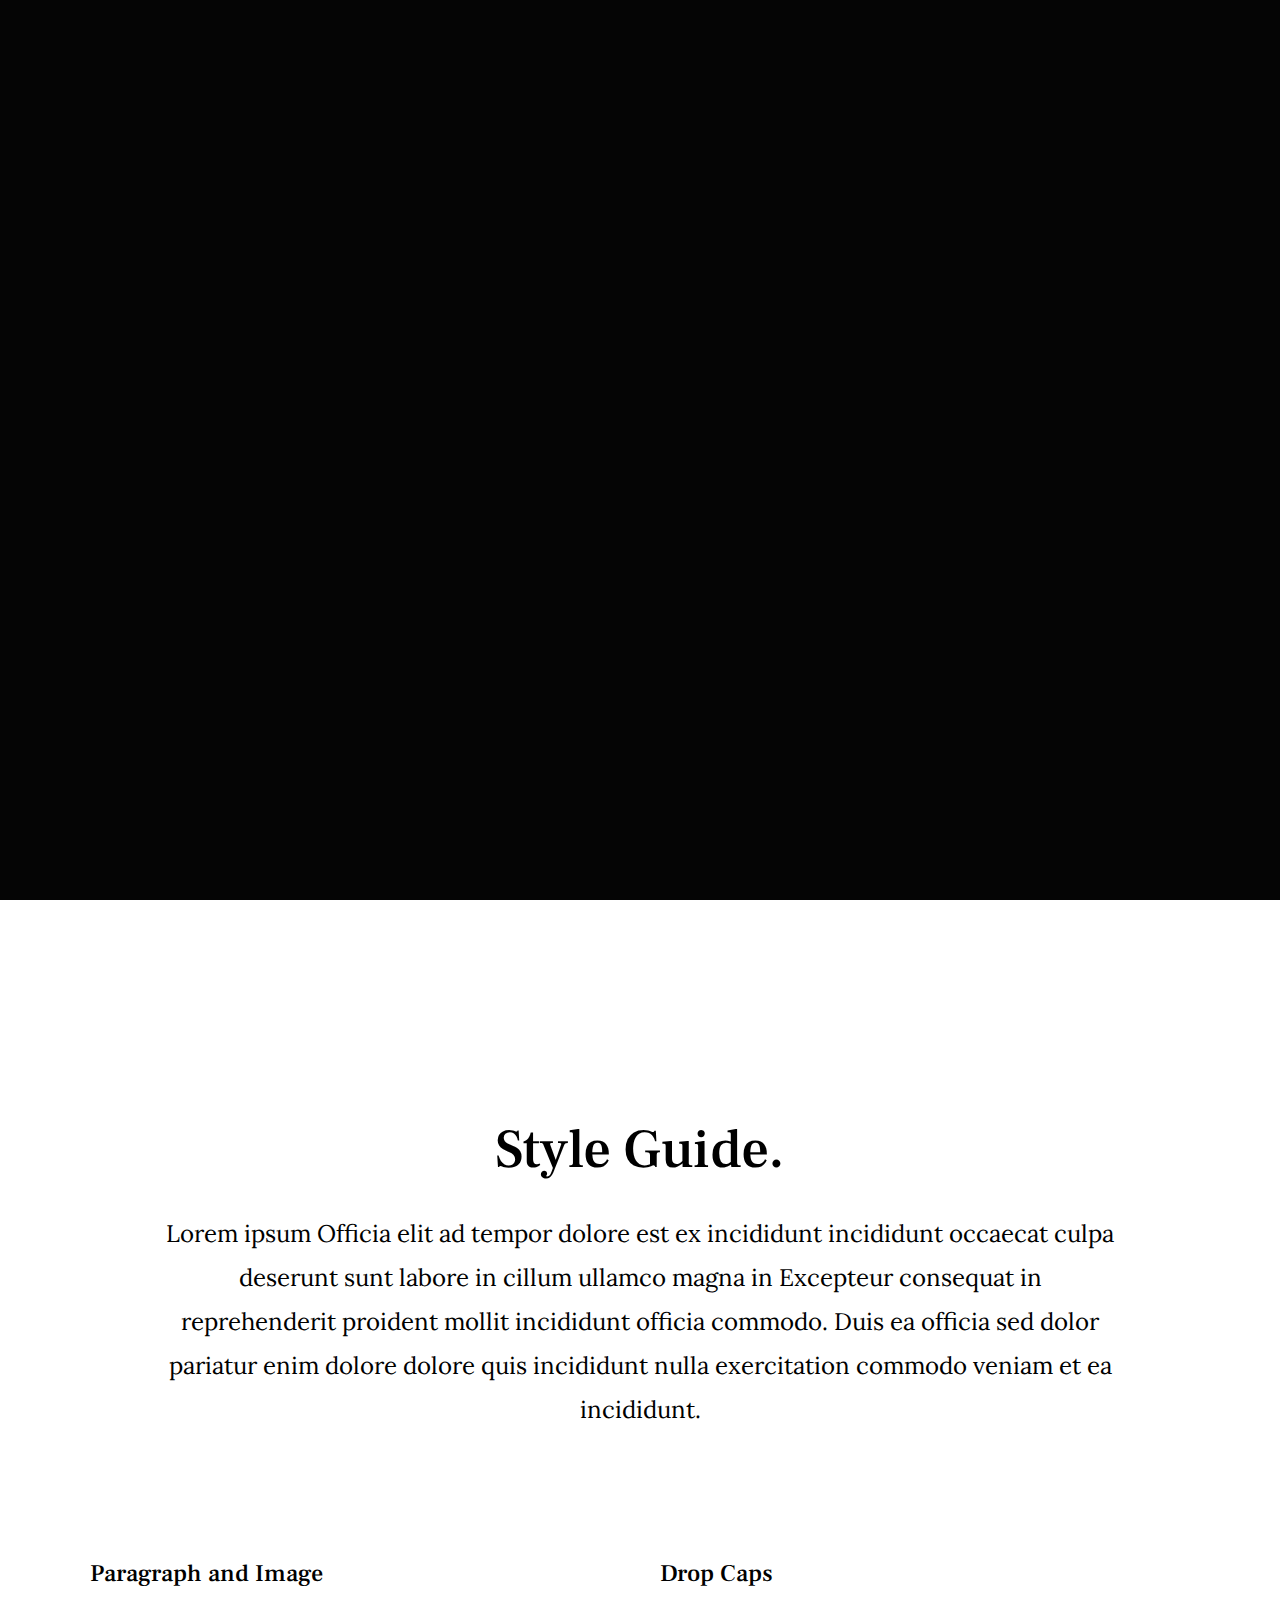
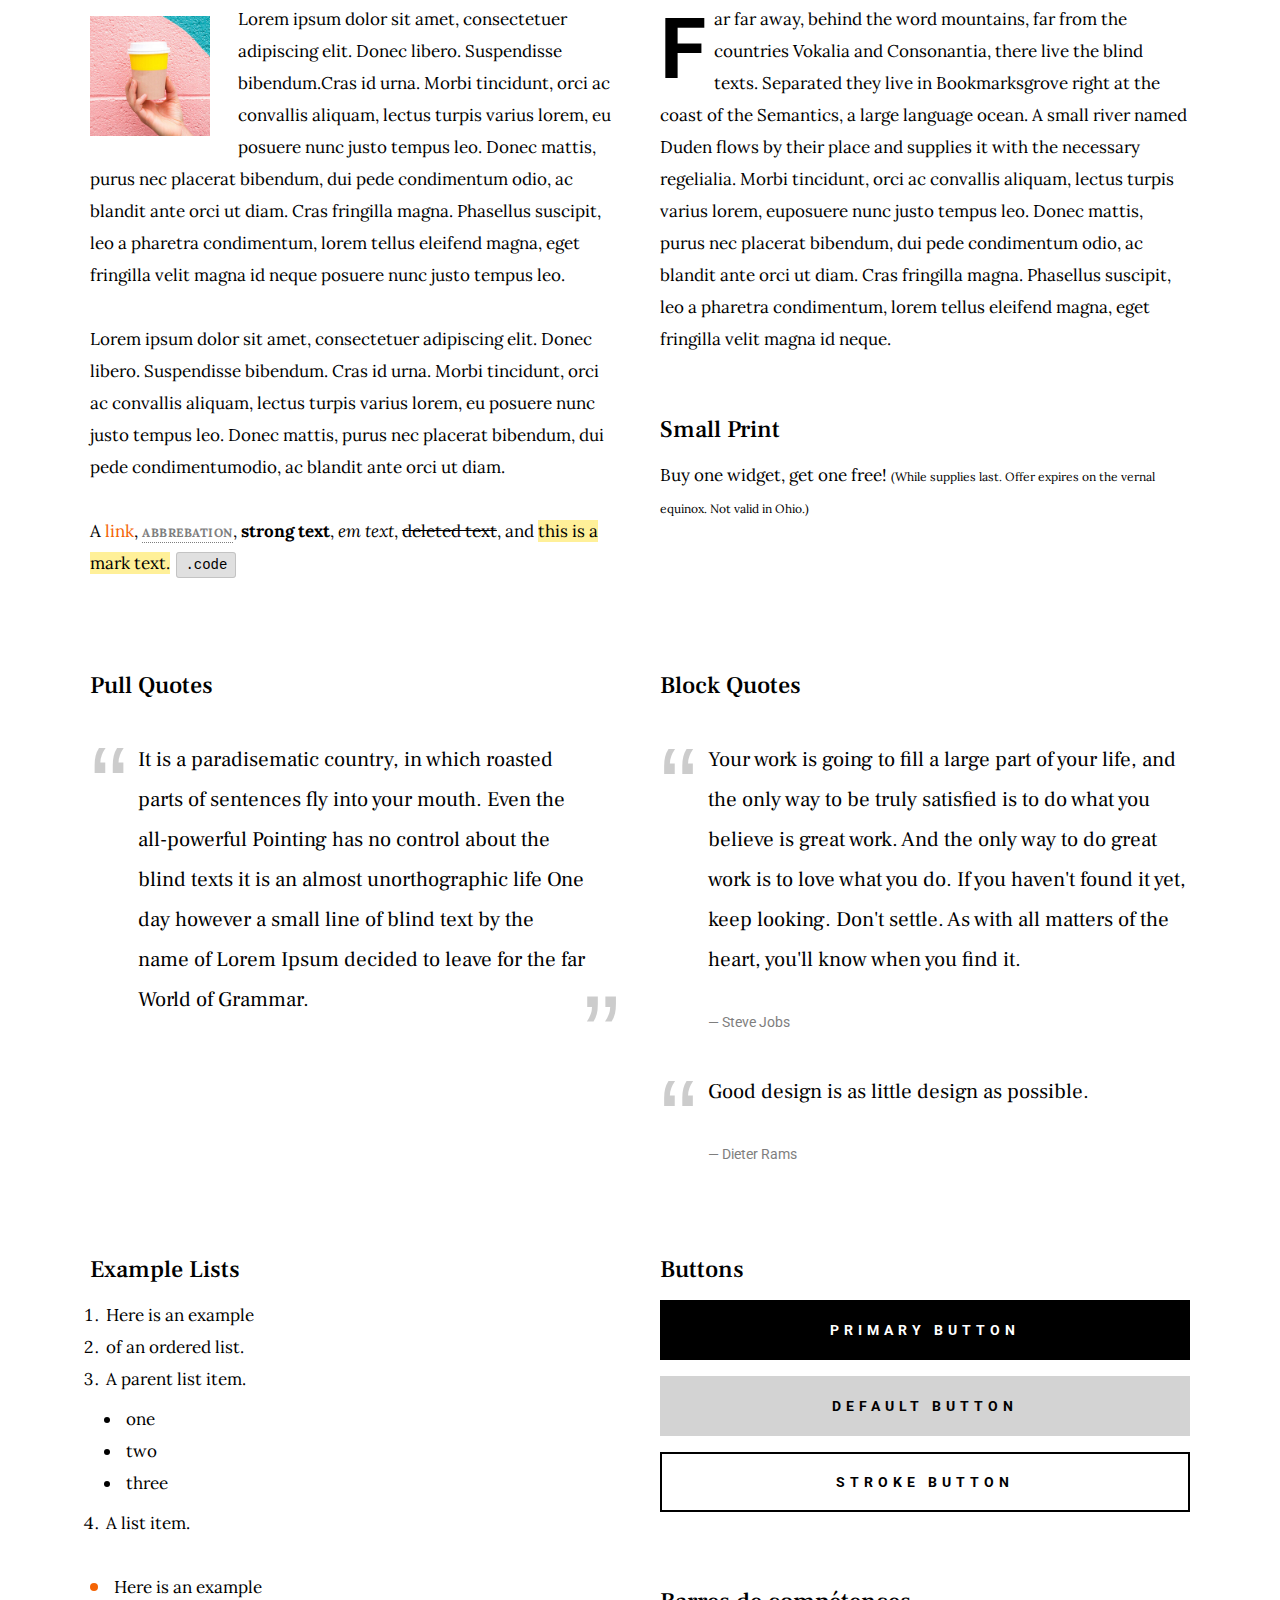
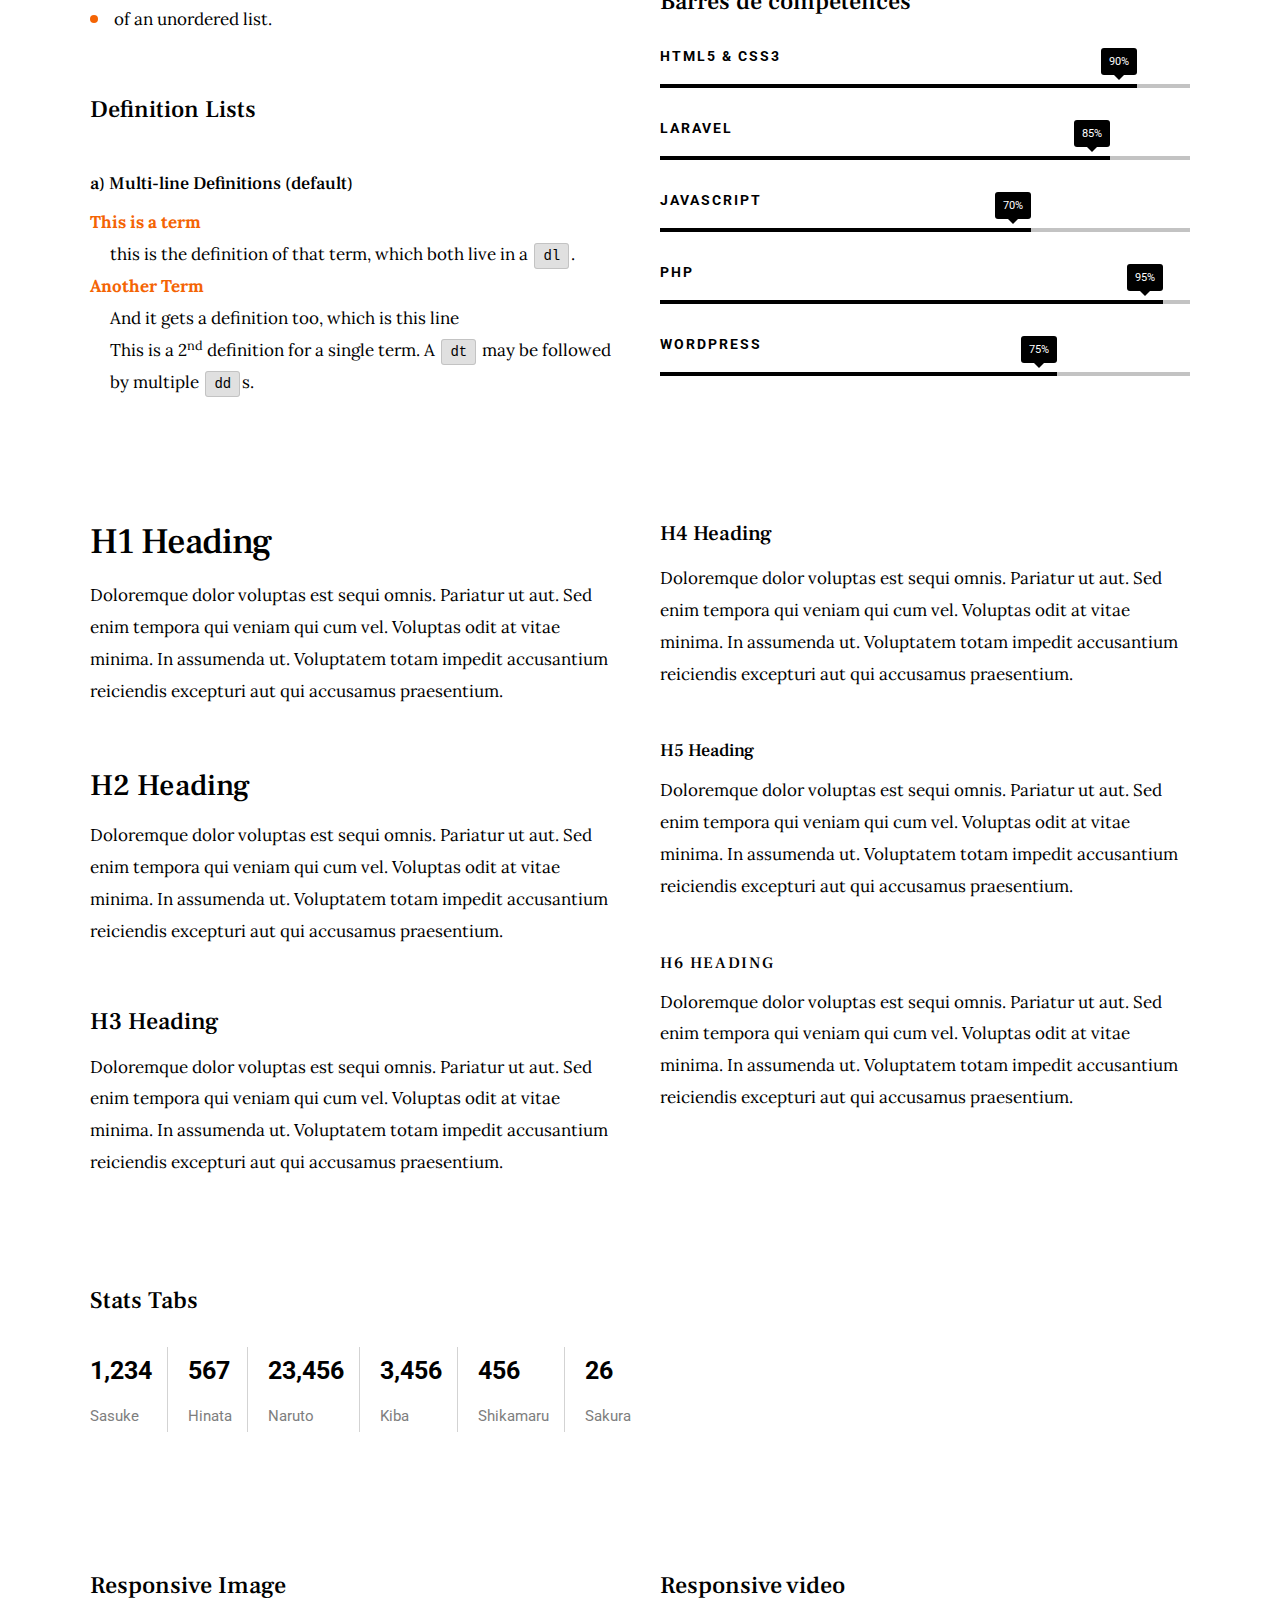
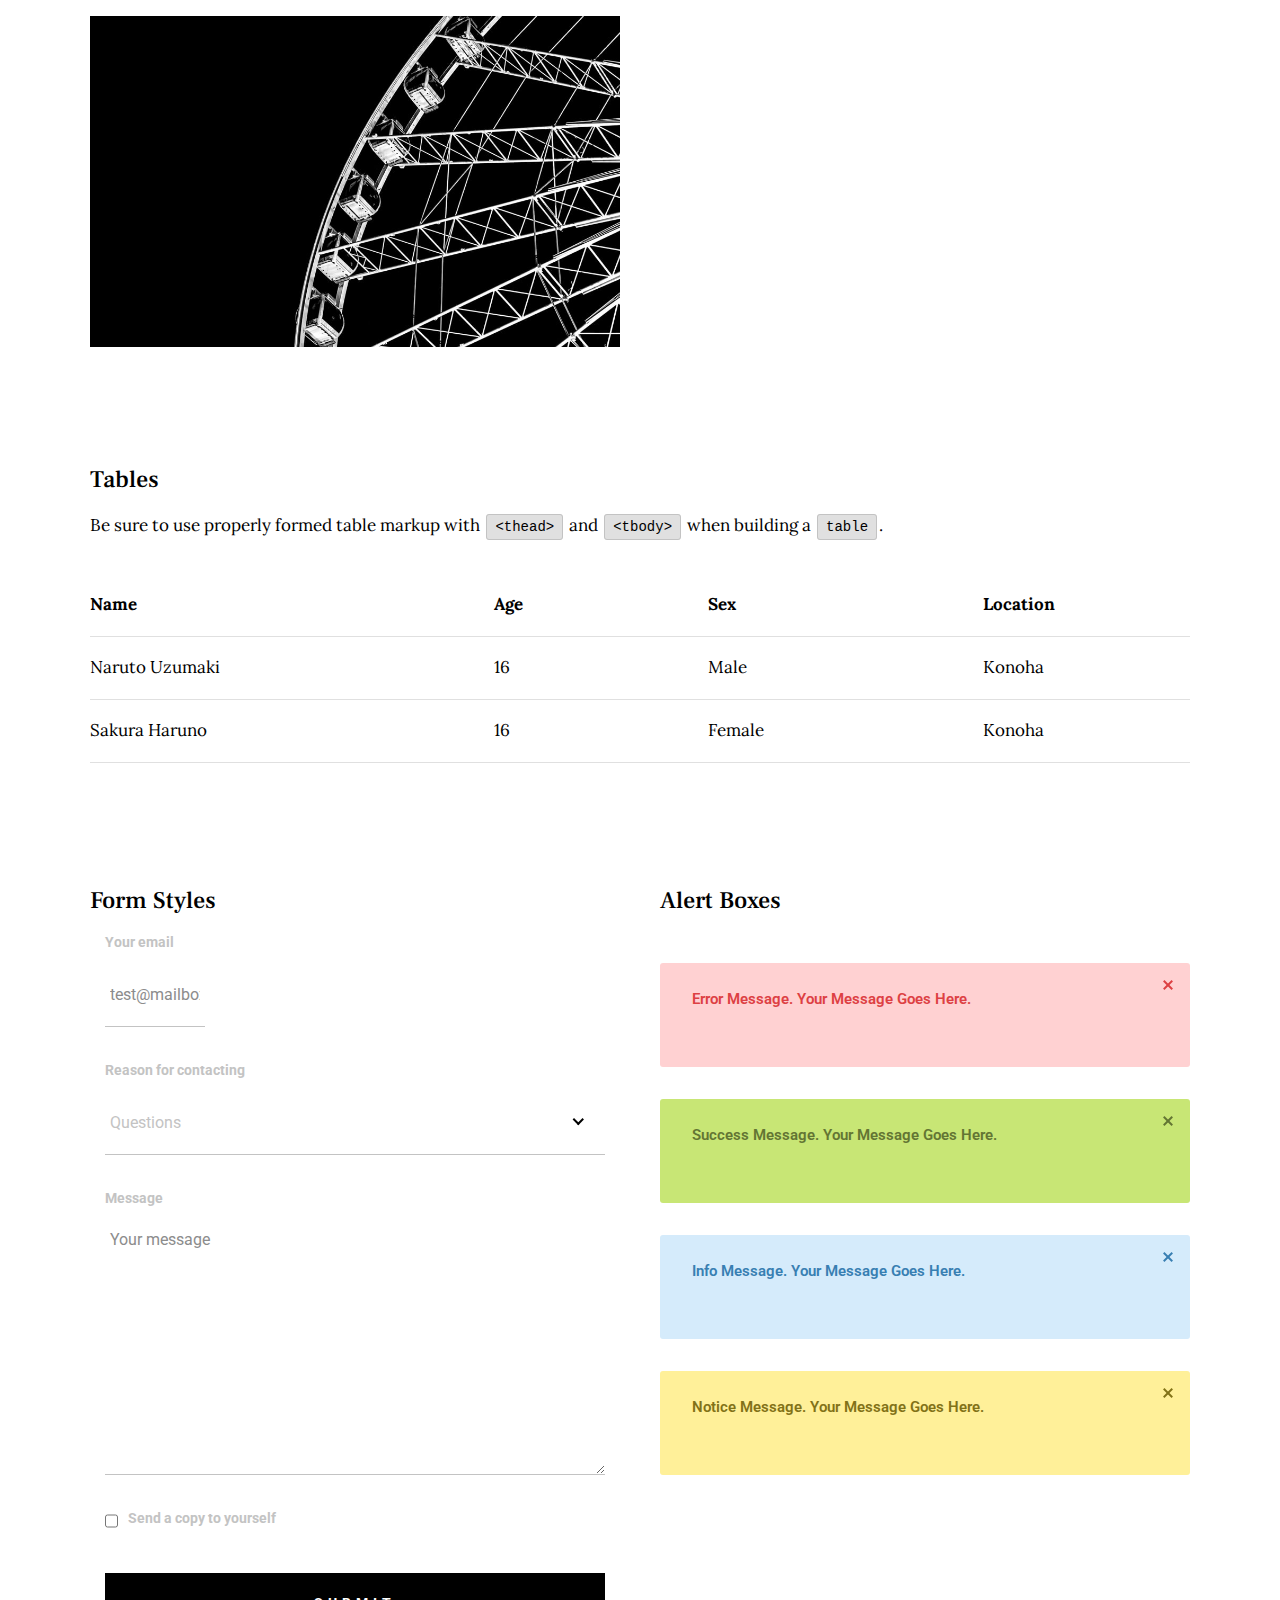
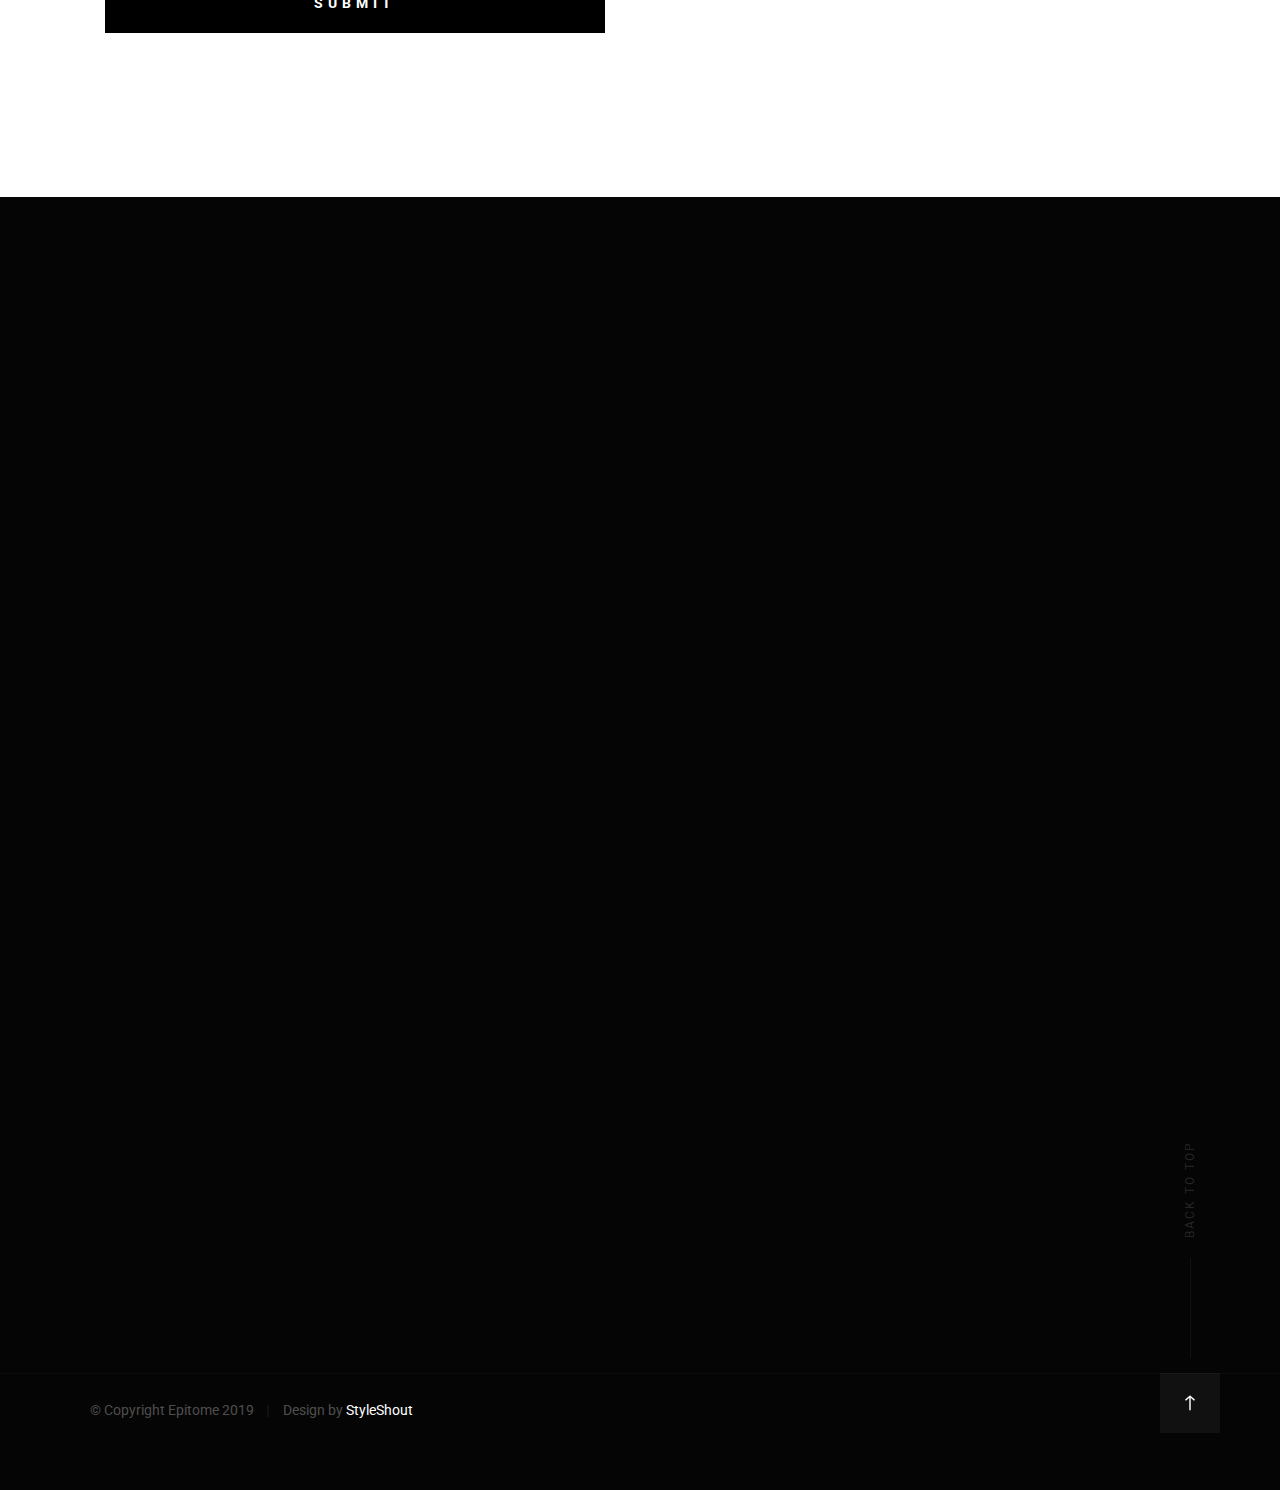
<file: styles.html>
<!DOCTYPE html>
<html class="no-js" lang="en">
<head>

    <!--- basic page needs
    ================================================== -->
    <meta charset="utf-8">
    <title>Epitome - Styles</title>
    <meta name="description" content="">
    <meta name="author" content="">

    <!-- mobile specific metas
    ================================================== -->
    <meta name="viewport" content="width=device-width, initial-scale=1">

    <!-- CSS
    ================================================== -->
    <link rel="stylesheet" href="css/base.css">
    <link rel="stylesheet" href="css/vendor.css">
    <link rel="stylesheet" href="css/main.css">

    <style type="text/css" media="screen">
        .s-styles { 
            background-color: #ffffff;
            padding-top: 21.6rem;
            padding-bottom: 14.8rem;
        }

        .display-1 {
            font-family: "Frank Ruhl Libre", serif;
            font-size: 5.5rem;
            line-height: 1.236;
            letter-spacing: -0.03rem;
            margin-top: 0;
            margin-bottom: 2.8rem;
        }
    </style>

    <!-- script
    ================================================== -->
    <script src="js/modernizr.js"></script>
    <script src="js/pace.min.js"></script>

    <!-- favicons
    ================================================== -->
    <link rel="apple-touch-icon" sizes="180x180" href="apple-touch-icon.png">
    <link rel="icon" type="image/png" sizes="32x32" href="favicon-32x32.png">
    <link rel="icon" type="image/png" sizes="16x16" href="favicon-16x16.png">
    <link rel="manifest" href="site.webmanifest">

</head>

<body id="top">

    <div id="preloader">
        <div id="loader"></div>
    </div>

    <!-- site header
    ================================================== -->
    <header class="s-header">

        <div class="header-logo">
            <a class="site-logo" href="index.html">
                <img src="images/logo.svg" alt="Homepage">
            </a>
        </div>

        <nav class="header-nav-wrap">
            <ul class="header-main-nav">
                <li class="current"><a href="index.html#intro" title="intro">Intro</a></li>
                <li><a href="index.html#about" title="about">About</a></li>
                <li><a href="index.html#services" title="services">Services</a></li>
                <li><a href="index.html#works" title="works">Works</a></li>
                <li><a class="smoothscroll" href="#contact" title="contact us">Say Hello</a></li>	
            </ul>

            <ul class="header-social">
                <li><a href="#0"><i class="fab fa-facebook-f" aria-hidden="true"></i></a></li>
                <li><a href="#0"><i class="fab fa-twitter" aria-hidden="true"></i></a></li>
                <li><a href="#0"><i class="fab fa-dribbble" aria-hidden="true"></i></a></li>
                <li><a href="#0"><i class="fab fa-behance" aria-hidden="true"></i></a></li>
            </ul>
        </nav>

        <a class="header-menu-toggle" href="#"><span>Menu</span></a>

    </header> <!-- end s-header -->


    <!-- intro
    ================================================== -->
    <section id="intro" class="s-intro target-section">

        <div class="row intro-content">

            <div class="column large-9 mob-full intro-text">
                <h3>Hello, I'm John Doe</h3>
                <h1>
                    Digital Designer <br>
                    and Web Developer <br>
                    Based In Somewhere.
                </h1>
            </div>

            <div class="intro-scroll">
                <a href="#styles" class="intro-scroll-link smoothscroll">
                    Scroll For More
                </a>
            </div>

            <div class="intro-grid"></div>
            <div class="intro-pic"></div>

        </div> <!-- end row -->

    </section> <!-- end intro -->


    <!-- styles
    ================================================== -->
    <section id="styles" class="s-styles">
        
        <div class="row narrow section-intro add-bottom text-center">

            <div class="column large-full">

                <h1 class="display-1">Style Guide.</h1>

                <p class="lead">Lorem ipsum Officia elit ad tempor dolore est ex incididunt incididunt occaecat culpa deserunt 
                sunt labore in cillum ullamco magna in Excepteur consequat in reprehenderit proident mollit incididunt officia commodo.
                Duis ea officia sed dolor pariatur enim dolore dolore quis incididunt nulla exercitation commodo veniam et ea incididunt.
                </p>

            </div>

        </div>

        <div class="row">

            <div class="column large-6 tab-full">

                <h3>Paragraph and Image</h3>

                <p><a href="#"><img width="120" height="120" class="pull-left" alt="sample-image" src="images/sample-image.jpg"></a>
                Lorem ipsum dolor sit amet, consectetuer adipiscing elit. Donec libero. Suspendisse bibendum.Cras id urna. Morbi 
                tincidunt, orci ac convallis aliquam, lectus turpis varius lorem, eu posuere nunc justo tempus leo. Donec mattis, 
                purus nec placerat bibendum, dui pede condimentum odio, ac blandit ante orci ut diam. Cras fringilla magna. 
                Phasellus suscipit, leo a pharetra condimentum, lorem tellus eleifend magna, eget fringilla velit magna id 
                neque posuere nunc justo tempus leo. </p>

                <p>
                Lorem ipsum dolor sit amet, consectetuer adipiscing elit. Donec libero. Suspendisse bibendum. Cras id urna. 
                Morbi tincidunt, orci ac convallis aliquam, lectus turpis varius lorem, eu posuere nunc justo tempus leo. 
                Donec mattis, purus nec placerat bibendum, dui pede condimentumodio, ac blandit ante orci ut diam.	
                </p>

                <p>A <a href="#">link</a>,
                <abbr title="this really isn't a very good description">abbrebation</abbr>,
                <strong>strong text</strong>,
                <em>em text</em>,
                <del>deleted text</del>, and
                <mark>this is a mark text.</mark>
                <code>.code</code>
                </p>

            </div>

            <div class="column large-6 tab-full">

                <h3>Drop Caps</h3>

                <p class="drop-cap">Far far away, behind the word mountains, far from the countries Vokalia and Consonantia,
                there live the blind texts. Separated they live in Bookmarksgrove right at the coast of the
                Semantics, a large language ocean. A small river named Duden flows by their place and supplies it with the 
                necessary regelialia. Morbi tincidunt, orci ac convallis aliquam, lectus turpis varius lorem, 
                euposuere nunc justo tempus leo. Donec mattis, purus nec placerat bibendum, dui pede condimentum odio, 
                ac blandit ante orci ut diam. Cras fringilla magna. Phasellus suscipit, leo a pharetra condimentum, 
                lorem tellus eleifend magna, eget fringilla velit magna id neque.
                </p>

                <h3>Small Print</h3>

                <p>Buy one widget, get one free!
                <small>(While supplies last. Offer expires on the vernal equinox. Not valid in Ohio.)</small>
                </p>

            </div>

        </div> <!-- end row -->

        <div class="row">

            <div class="column large-6 tab-full">

                <h3>Pull Quotes</h3>

                <aside class="pull-quote">
                    <blockquote>
                    <p>It is a paradisematic country, in which roasted parts of
                    sentences fly into your mouth. Even the all-powerful Pointing has no control about the blind
                    texts it is an almost unorthographic life One day however a small line of blind text by the name
                    of Lorem Ipsum decided to leave for the far World of Grammar.</p>
                    </blockquote>
                </aside>

            </div>

            <div class="column large-6 tab-full">

                <h3>Block Quotes</h3>

                <blockquote cite="http://where-i-got-my-info-from.com">
                <p>Your work is going to fill a large part of your life, and the only way to be truly satisfied is
                to do what you believe is great work. And the only way to do great work is to love what you do.
                If you haven't found it yet, keep looking. Don't settle. As with all matters of the heart, you'll know when you find it.
                </p>
                <cite>
                    <a href="#0">Steve Jobs</a>
                </cite>
                </blockquote>

                <blockquote>
                <p>Good design is as little design as possible.</p>
                <cite>Dieter Rams</cite>
                </blockquote>

            </div>

        </div> <!-- end row -->


        <div class="row half-bottom">

            <div class="column large-6 tab-full">

                <h3>Example Lists</h3>

                <ol>
                    <li>Here is an example</li>
                    <li>of an ordered list.</li>
                    <li>A parent list item.
                        <ul>
                            <li>one</li>
                            <li>two</li>
                            <li>three</li>
                        </ul>
                        </li>
                        <li>A list item.</li>
                    </ol>

                <ul class="disc">
                    <li>Here is an example</li>
                    <li>of an unordered list.</li>
                </ul>

                <h3>Definition Lists</h3>

                <h5>a) Multi-line Definitions (default) </h5>

                <dl>
                    <dt><strong>This is a term</strong></dt>
                        <dd>this is the definition of that term, which both live in a <code>dl</code>.</dd>
                    <dt><strong>Another Term</strong></dt>
                        <dd>And it gets a definition too, which is this line</dd>
                        <dd>This is a 2<sup>nd</sup> definition for a single term. A <code>dt</code> may be followed by multiple <code>dd</code>s.</dd>
                </dl>

            </div>

            <div class="column large-6 tab-full">

                <h3>Buttons</h3>

                <p>
                    <a class="btn btn--primary full-width" href="#0">Primary Button</a>
                    <a class="btn full-width" href="#0">Default Button</a>
                    <a class="btn btn--stroke full-width" href="#0">Stroke Button</a>
                </p>

                <h3>Barres de compétences</h3>
                
                <ul class="skill-bars">
                    <li>
                    <div class="progress percent90"><span>90%</span></div>
                    <strong>HTML5 & CSS3</strong>
                    </li>
                    <li>
                    <div class="progress percent85"><span>85%</span></div>
                    <strong>LARAVEL</strong>
                    </li>
                    <li>
                    <div class="progress percent70"><span>70%</span></div>
                    <strong>JAVASCRIPT</strong>
                    </li>
                    <li>
                    <div class="progress percent95"><span>95%</span></div>
                    <strong>PHP</strong>
                    </li>
                    <li>
                    <div class="progress percent75"><span>75%</span></div>
                    <strong>Wordpress</strong>
                    </li>
                </ul>

            </div>

        </div> <!-- end row -->

        <div class="row half-bottom">

            <div class="column large-6 tab-full">
                    
                <h1>H1 Heading</h1>
                <p>Doloremque dolor voluptas est sequi omnis. Pariatur ut aut. Sed enim tempora qui veniam qui cum vel. 
                Voluptas odit at vitae minima. In assumenda ut. Voluptatem totam impedit accusantium reiciendis excepturi aut qui accusamus praesentium.</p>

                <h2>H2 Heading</h2>
                <p>Doloremque dolor voluptas est sequi omnis. Pariatur ut aut. Sed enim tempora qui veniam qui cum vel. 
                Voluptas odit at vitae minima. In assumenda ut. Voluptatem totam impedit accusantium reiciendis excepturi aut qui accusamus praesentium.</p>

                <h3>H3 Heading</h3>
                <p>Doloremque dolor voluptas est sequi omnis. Pariatur ut aut. Sed enim tempora qui veniam qui cum vel. 
                Voluptas odit at vitae minima. In assumenda ut. Voluptatem totam impedit accusantium reiciendis excepturi aut qui accusamus praesentium.</p>

            </div>

            <div class="column large-6 tab-full">
                    
                <h4>H4 Heading</h4>
                <p>Doloremque dolor voluptas est sequi omnis. Pariatur ut aut. Sed enim tempora qui veniam qui cum vel. 
                Voluptas odit at vitae minima. In assumenda ut. Voluptatem totam impedit accusantium reiciendis excepturi aut qui accusamus praesentium.</p>

                <h5>H5 Heading</h5>
                <p>Doloremque dolor voluptas est sequi omnis. Pariatur ut aut. Sed enim tempora qui veniam qui cum vel. 
                Voluptas odit at vitae minima. In assumenda ut. Voluptatem totam impedit accusantium reiciendis excepturi aut qui accusamus praesentium.</p>

                <h6>H6 Heading</h6>
                <p>Doloremque dolor voluptas est sequi omnis. Pariatur ut aut. Sed enim tempora qui veniam qui cum vel. 
                Voluptas odit at vitae minima. In assumenda ut. Voluptatem totam impedit accusantium reiciendis excepturi aut qui accusamus praesentium.</p>

            </div>

        </div>

        <div class="row half-bottom">

            <div class="column large-full">

                    <h3>Stats Tabs</h3>

                <ul class="stats-tabs">
                    <li><a href="#">1,234 <em>Sasuke</em></a></li>
                    <li><a href="#">567 <em>Hinata</em></a></li>
                    <li><a href="#">23,456 <em>Naruto</em></a></li>
                    <li><a href="#">3,456 <em>Kiba</em></a></li>
                    <li><a href="#">456 <em>Shikamaru</em></a></li>
                    <li><a href="#">26 <em>Sakura</em></a></li>
                </ul>

            </div>

        </div> <!-- end row -->

        <div class="row half-bottom">

            <div class="column large-6 tab-full">

                <h3>Responsive Image</h3>
                <p><img src="images/wheel-500.jpg" 
                    srcset="images/wheel-1000.jpg 1000w, 
                    images/wheel-500.jpg 500w" 
                    sizes="(max-width: 1000px) 100vw, 1000px" alt="">
                </p>

            </div>

            <div class="column large-6 tab-full">

                <h3>Responsive video</h3>

                <div class="video-container">
                <iframe src="https://player.vimeo.com/video/14592941?color=00a650&title=0&byline=0&portrait=0" width="500" height="281" frameborder="0" webkitallowfullscreen mozallowfullscreen allowfullscreen></iframe> 
                </div>

            </div>
            
        </div> <!-- end row -->

        <div class="row add-bottom">

            <div class="column large-full">

                <h3>Tables</h3>
                <p>Be sure to use properly formed table markup with <code>&lt;thead&gt;</code> and <code>&lt;tbody&gt;</code> when building a <code>table</code>.</p>

                <div class="table-responsive">

                    <table>
                            <thead>
                            <tr>
                                <th>Name</th>
                                <th>Age</th>
                                <th>Sex</th>
                                <th>Location</th>
                            </tr>
                            </thead>
                            <tbody>
                            <tr>
                                <td>Naruto Uzumaki</td>
                                <td>16</td>
                                <td>Male</td>
                                <td>Konoha</td>
                            </tr>
                            <tr>
                                <td>Sakura Haruno</td>
                                <td>16</td>
                                <td>Female</td>
                                <td>Konoha</td>
                            </tr>
                            </tbody>
                    </table>

                </div>

            </div>
            
        </div> <!-- end row -->    

        <div class="row">

            <div class="column large-6 tab-full">

                <h3>Form Styles</h3>

                <form>
                    <div>
                        <label for="sampleInput">Your email</label>
                        <input class="full-width" type="email" placeholder="test@mailbox.com" id="sampleInput">
                    </div>
                    <div>
                        <label for="sampleRecipientInput">Reason for contacting</label>
                        <div class="ss-custom-select">
                            <select class="full-width" id="sampleRecipientInput">
                                <option value="Option 1">Questions</option>
                                <option value="Option 2">Report</option>
                                <option value="Option 3">Others</option>
                            </select>
                        </div>
                    </div>
                    
                    <label for="exampleMessage">Message</label>
                    <textarea class="full-width" placeholder="Your message" id="exampleMessage"></textarea>

                    <label class="add-bottom">
                        <input type="checkbox">
                        <span class="label-text">Send a copy to yourself</span>
                    </label>
                
                    <input class="btn--primary full-width" type="submit" value="Submit">
                </form>

            </div>

            <div class="column large-6 tab-full">

                <h3>Alert Boxes</h3>

                <br>
                
                <div class="alert-box alert-box--error hideit">
                    <p>Error Message. Your Message Goes Here.</p>
                    <i class="fa fa-times alert-box__close" aria-hidden="true"></i>
                </div><!-- end error -->
                        
                <div class="alert-box alert-box--success hideit">
                    <p>Success Message. Your Message Goes Here.</p>
                    <i class="fa fa-times alert-box__close" aria-hidden="true"></i>
                </div><!-- end success -->
                        
                <div class="alert-box alert-box--info hideit">
                    <p>Info Message. Your Message Goes Here.</p>
                    <i class="fa fa-times alert-box__close" aria-hidden="true"></i>
                </div><!-- end info -->
                        
                <div class="alert-box alert-box--notice hideit">
                    <p>Notice Message. Your Message Goes Here.</p>
                    <i class="fa fa-times alert-box__close" aria-hidden="true"></i>
                </div><!-- end notice -->
            
            </div>

        </div> <!-- end row -->

    </section> <!-- end styles -->


    <!-- contact
    ================================================== -->
    <section id="contact" class="s-contact ss-dark target-section">

        <div class="row heading-block" data-aos="fade-up">
            <div class="column large-full">
                <h2 class="section-heading">Get In Touch</h2>
            </div>
        </div>

        <div class="row contact-main" data-aos="fade-up">
            <div class="column large-full">
                <p class="contact-email">
                    <a href="mailto:#0">hello@epitome.com</a>
                </p>

                <p class="section-desc">
                I'm happy to connect, listen and help. Let's work together and build
                something awesome. Let's turn your idea to an even greater product.
                <a href="mailto:#0">Email Me</a>.
                </p>
            </div>
        </div>

        <div class="row contact-infos" data-aos="fade-up">

            <div class="column large-5 medium-full contact-phone">
                <h4>Call Me</h4>
                <a href="tel:197-543-2345">+197 543 2345</a>
            </div>

            <div class="column large-7 medium-full contact-social">
                <h4>Social</h4>
                <ul>
                    <li><a href="#0" title="Facebook">Facebook</a></li>
                    <li><a href="#0" title="Twitter">Twitter</a></li>
                    <li><a href="#0" title="Instagram">Instagram</a></li>
                </ul>
            </div>

        </div> <!-- end contact-infos -->

    </section> <!-- end s-contact -->


    <!-- footer
    ================================================== -->
    <footer>
        <div class="row">
            <div class="column large-full ss-copyright">
                <span>© Copyright Epitome 2019</span> 
                <span>Design by <a href="https://www.styleshout.com/">StyleShout</a></span>
            </div>
        </div>

        <div class="ss-go-top">
            <a class="smoothscroll" title="Back to Top" href="#top"></a>
        </div>
    </footer>


    <!-- photoswipe background
    ================================================== -->
    <div aria-hidden="true" class="pswp" role="dialog" tabindex="-1">

        <div class="pswp__bg"></div>
        <div class="pswp__scroll-wrap">

            <div class="pswp__container">
                <div class="pswp__item"></div>
                <div class="pswp__item"></div>
                <div class="pswp__item"></div>
            </div>

            <div class="pswp__ui pswp__ui--hidden">
                <div class="pswp__top-bar">
                    <div class="pswp__counter"></div><button class="pswp__button pswp__button--close" title="Close (Esc)"></button> <button class="pswp__button pswp__button--share" title=
                    "Share"></button> <button class="pswp__button pswp__button--fs" title="Toggle fullscreen"></button> <button class="pswp__button pswp__button--zoom" title=
                    "Zoom in/out"></button>
                    <div class="pswp__preloader">
                        <div class="pswp__preloader__icn">
                            <div class="pswp__preloader__cut">
                                <div class="pswp__preloader__donut"></div>
                            </div>
                        </div>
                    </div>
                </div>
                <div class="pswp__share-modal pswp__share-modal--hidden pswp__single-tap">
                    <div class="pswp__share-tooltip"></div>
                </div><button class="pswp__button pswp__button--arrow--left" title="Previous (arrow left)"></button> <button class="pswp__button pswp__button--arrow--right" title=
                "Next (arrow right)"></button>
                <div class="pswp__caption">
                    <div class="pswp__caption__center"></div>
                </div>
            </div>

        </div>

    </div><!-- end photoSwipe background -->


    <!-- Java Script
    ================================================== -->
    <script src="js/jquery-3.2.1.min.js"></script>
    <script src="js/plugins.js"></script>
    <script src="js/main.js"></script>

</body>
</file>
<file: css/base.css>
/* =================================================================== 
 *
 *  Epitome Base Stylesheet
 *  Template Ver. 1.0.0
 *  04-22-2019
 *  ------------------------------------------------------------------
 *
 *  TOC:
 *  # imports
 *  # normalize
 *  # basic/base setup styles
 *	# grid v2 
 *		## medium screen devices
 *		## tablets
 *		## mobile devices
 *		## small mobile devices <= 400px	
 *	# block grids
 *		## block grids - medium screen devices
 *		## block grids - tablets
 *		## block grids - mobile devices
 *		## block grids - small mobile devices <= 400px
 *	# MISC
 *
 * =================================================================== */


/* ===================================================================
 * # imports 
 *
 * ------------------------------------------------------------------- */
@import url("https://fonts.googleapis.com/css?family=Frank+Ruhl+Libre:400,500|Lora:400,400i,700,700i|Roboto:300,400,500,600,700");
@import url("font-awesome/css/fontawesome-all.css");


/* ==========================================================================
 * # normalize
 * normalize.css v8.0.1 | MIT License |
 * github.com/necolas/normalize.css
 *
 * -------------------------------------------------------------------------- */

/* ------------------------------------------------------------------- 
 * ## document
 * ------------------------------------------------------------------- */

/* 1. Correct the line height in all browsers.
 * 2. Prevent adjustments of font size after orientation changes in iOS.*/
html {
	line-height: 1.15;  /* 1 */
	-webkit-text-size-adjust: 100%;  /* 2 */
}

/* ------------------------------------------------------------------- 
 * ## sections
 * ------------------------------------------------------------------- */

/* Remove the margin in all browsers. */
body {
	margin: 0;
}

/* Render the `main` element consistently in IE. */
main {
	display: block;
}

/* Correct the font size and margin on `h1` elements within `section` and
 * `article` contexts in Chrome, Firefox, and Safari. */
h1 {
	font-size: 2em;
	margin: 0.67em 0;
}

/* ------------------------------------------------------------------- 
 * ## grouping
 * ------------------------------------------------------------------- */

/* 1. Add the correct box sizing in Firefox.
 * 2. Show the overflow in Edge and IE. */
hr {
	box-sizing: content-box;  /* 1 */
	height: 0;  /* 1 */
	overflow: visible;  /* 2 */
}

/* 1. Correct the inheritance and scaling of font size in all browsers.
 * 2. Correct the odd `em` font sizing in all browsers. */
pre {
	font-family: monospace, monospace;  /* 1 */
	font-size: 1em;  /* 2 */
}

/* ------------------------------------------------------------------- 
 * ## text-level semantics
 * ------------------------------------------------------------------- */

/* Remove the gray background on active links in IE 10. */
a {
	background-color: transparent;
}

/* 1. Remove the bottom border in Chrome 57-
 * 2. Add the correct text decoration in Chrome, Edge, IE, Opera, and Safari. */
abbr[title] {
	border-bottom: none;  /* 1 */
	text-decoration: underline;  /* 2 */
	text-decoration: underline dotted;  /* 2 */
}

/* Add the correct font weight in Chrome, Edge, and Safari. */
b,
strong {
	font-weight: bolder;
}

/* 1. Correct the inheritance and scaling of font size in all browsers.
 * 2. Correct the odd `em` font sizing in all browsers. */
code,
kbd,
samp {
	font-family: monospace, monospace;  /* 1 */
	font-size: 1em;  /* 2 */
}

/* Add the correct font size in all browsers. */
small {
	font-size: 80%;
}

/* Prevent `sub` and `sup` elements from affecting the line height in
 * all browsers. */
sub,
sup {
	font-size: 75%;
	line-height: 0;
	position: relative;
	vertical-align: baseline;
}

sub {
	bottom: -0.25em;
}

sup {
	top: -0.5em;
}

/* ------------------------------------------------------------------- 
 * ## embedded content
 * ------------------------------------------------------------------- */

/* Remove the border on images inside links in IE 10. */
img {
	border-style: none;
}

/* ------------------------------------------------------------------- 
 * ## forms
 * ------------------------------------------------------------------- */

/* 1. Change the font styles in all browsers.
 * 2. Remove the margin in Firefox and Safari. */
button,
input,
optgroup,
select,
textarea {
	font-family: inherit;  /* 1 */
	font-size: 100%;  /* 1 */
	line-height: 1.15;  /* 1 */
	margin: 0;  /* 2 */
}

/* Show the overflow in IE.
 * 1. Show the overflow in Edge. */
button,
input {

	/* 1 */
	overflow: visible;
}

/* Remove the inheritance of text transform in Edge, Firefox, and IE.
 * 1. Remove the inheritance of text transform in Firefox. */
button,
select {

	/* 1 */
	text-transform: none;
}

/* Correct the inability to style clickable types in iOS and Safari. */
button,
[type="button"],
[type="reset"],
[type="submit"] {
	-webkit-appearance: button;
}

/* Remove the inner border and padding in Firefox. */
button::-moz-focus-inner,
[type="button"]::-moz-focus-inner,
[type="reset"]::-moz-focus-inner,
[type="submit"]::-moz-focus-inner {
	border-style: none;
	padding: 0;
}

/* Restore the focus styles unset by the previous rule. */
button:-moz-focusring,
[type="button"]:-moz-focusring,
[type="reset"]:-moz-focusring,
[type="submit"]:-moz-focusring {
	outline: 1px dotted ButtonText;
}

/* Correct the padding in Firefox. */
fieldset {
	padding: 0.35em 0.75em 0.625em;
}

/* 1. Correct the text wrapping in Edge and IE.
 * 2. Correct the color inheritance from `fieldset` elements in IE.
 * 3. Remove the padding so developers are not caught out when they zero out
 *    `fieldset` elements in all browsers. */
legend {
	box-sizing: border-box;  /* 1 */
	color: inherit;  /* 2 */
	display: table;  /* 1 */
	max-width: 100%;  /* 1 */
	padding: 0;  /* 3 */
	white-space: normal;  /* 1 */
}

/* Add the correct vertical alignment in Chrome, Firefox, and Opera. */
progress {
	vertical-align: baseline;
}

/* Remove the default vertical scrollbar in IE 10+. */
textarea {
	overflow: auto;
}

/* 1. Add the correct box sizing in IE 10.
 * 2. Remove the padding in IE 10. */
[type="checkbox"],
[type="radio"] {
	box-sizing: border-box;  /* 1 */
	padding: 0;  /* 2 */
}

/* Correct the cursor style of increment and decrement buttons in Chrome. */
[type="number"]::-webkit-inner-spin-button,
[type="number"]::-webkit-outer-spin-button {
	height: auto;
}

/* 1. Correct the odd appearance in Chrome and Safari.
 * 2. Correct the outline style in Safari. */
[type="search"] {
	-webkit-appearance: textfield;  /* 1 */
	outline-offset: -2px;  /* 2 */
}

/* Remove the inner padding in Chrome and Safari on macOS. */
[type="search"]::-webkit-search-decoration {
	-webkit-appearance: none;
}

/* 1. Correct the inability to style clickable types in iOS and Safari.
 * 2. Change font properties to `inherit` in Safari. */
::-webkit-file-upload-button {
	-webkit-appearance: button;  /* 1 */
	font: inherit;  /* 2 */
}

/* ------------------------------------------------------------------- 
 * ## interactive
 * ------------------------------------------------------------------- */

/* Add the correct display in Edge, IE 10+, and Firefox. */
details {
	display: block;
}

/* Add the correct display in all browsers. */
summary {
	display: list-item;
}

/* ------------------------------------------------------------------- 
 * ## misc
 * ------------------------------------------------------------------- */

/* Add the correct display in IE 10+. */
template {
	display: none;
}

/* Add the correct display in IE 10. */
[hidden] {
	display: none;
}



/* ===================================================================
 * # basic/base setup styles
 *
 * ------------------------------------------------------------------- */
html {
	font-size: 62.5%;
	box-sizing: border-box;
}

*,
*::before,
*::after {
	box-sizing: inherit;
}

body {
	font-weight: normal;
	line-height: 1;
	word-wrap: break-word;
	-moz-font-smoothing: grayscale;
	-moz-osx-font-smoothing: grayscale;
	-webkit-font-smoothing: antialiased;
	-webkit-overflow-scrolling: touch;
	-webkit-text-size-adjust: none;
}

/* ------------------------------------------------------------------- 
 * ## Media
 * ------------------------------------------------------------------- */
svg,
img,
video
embed,
iframe,
object {
	max-width: 100%;
	height: auto;
}

/* ------------------------------------------------------------------- 
 * ## Typography resets 
 * ------------------------------------------------------------------- */
div, dl, dt, dd, ul, ol, li, h1, h2, h3, h4, h5, h6, pre, form, p, blockquote, th, td {
	margin: 0;
	padding: 0;
}

p {
	font-size: inherit;
	text-rendering: optimizeLegibility;
}

em,
i {
	font-style: italic;
	line-height: inherit;
}

strong,
b {
	font-weight: bold;
	line-height: inherit;
}

small {
	font-size: 60%;
	line-height: inherit;
}

ol,
ul {
	list-style: none;
}

li {
	display: block;
}

/* ------------------------------------------------------------------- 
 * ## links
 * ------------------------------------------------------------------- */
a {
	text-decoration: none;
	line-height: inherit;
}

a img {
	border: none;
}

/* ------------------------------------------------------------------- 
 * ## inputs
 * ------------------------------------------------------------------- */
fieldset {
	margin: 0;
	padding: 0;
}

input[type="email"],
input[type="number"],
input[type="search"],
input[type="text"],
input[type="tel"],
input[type="url"],
input[type="password"],
textarea {
	-webkit-appearance: none;
	-moz-appearance: none;
	appearance: none;
}



/* ===================================================================
 * # grid v2.0.0 
 *
 *   -----------------------------------------------------------------
 * - Grid breakpoints are based on MAXIMUM WIDTH media queries, 
 *   meaning they apply to that one breakpoint and ALL THOSE BELOW IT.
 * - Grid columns without a specified width will automatically layout 
 *   as equal width columns.
 * ------------------------------------------------------------------- */

/* rows
 * ------------------------------------- */
.row {
	width: 89%;
	max-width: 1200px;
	margin: 0 auto;
	display: -ms-flexbox;
	display: -webkit-flex;
	display: flex;
	-webkit-flex-flow: row wrap;
	-ms-flex-flow: row wrap;
	flex-flow: row wrap;
}

.row .row {
	width: auto;
	max-width: none;
	margin-left: -20px;
	margin-right: -20px;
}

/* columns
 * -------------------------------------- */
.column {
	-webkit-flex: 1 1 0%;
	-ms-flex: 1 1 0%;
	flex: 1 1 0%;
	padding: 0 20px;
}

.collapse > .column,
.column.collapse {
	padding: 0;
}

/* flex row containers utility classes
 * ----------------------------------------- */
.row.row-wrap {
	-webkit-flex-wrap: wrap;
	-ms-flex-wrap: wrap;
	flex-wrap: wrap;
}

.row.row-nowrap {
	-webkit-flex-wrap: nowrap;
	-ms-flex-wrap: none;
	flex-wrap: nowrap;
}

.row.row-top {
	-webkit-align-items: flex-start;
	-ms-flex-align: start;
	align-items: flex-start;
}

.row.row-bottom {
	-webkit-align-items: flex-end;
	-ms-flex-align: end;
	align-items: flex-end;
}

.row.row-center {
	-webkit-align-items: center;
	-ms-flex-align: center;
	align-items: center;
}

.row.row-stretch {
	-webkit-align-items: stretch;
	-ms-flex-align: stretch;
	align-items: stretch;
}

.row.row-baseline {
	-webkit-align-items: baseline;
	-ms-flex-align: baseline;
	align-items: baseline;
}

/* flex item utility alignment classes
 * ----------------------------------------- */
.align-center {
	margin: auto;
	-webkit-align-self: center;
	-ms-flex-item-align: center;
	align-self: center;
}

.align-left {
	margin-right: auto;
	-webkit-align-self: center;
	-ms-flex-item-align: center;
	align-self: center;
}

.align-right {
	margin-left: auto;
	-webkit-align-self: center;
	-ms-flex-item-align: center;
	align-self: center;
}

.align-x-center {
	margin-right: auto;
	margin-left: auto;
}

.align-x-left {
	margin-right: auto;
}

.align-x-right {
	margin-left: auto;
}

.align-y-center {
	-webkit-align-self: center;
	-ms-flex-item-align: center;
	align-self: center;
}

.align-y-top {
	-webkit-align-self: flex-start;
	-ms-flex-item-align: start;
	align-self: flex-start;
}

.align-y-bottom {
	-webkit-align-self: flex-end;
	-ms-flex-item-align: end;
	align-self: flex-end;
}

/* large screen column widths 
 * -------------------------------------- */
.large-1 {
	-webkit-flex: 0 0 8.33333%;
	-ms-flex: 0 0 8.33333%;
	flex: 0 0 8.33333%;
	max-width: 8.33333%;
}

.large-2 {
	-webkit-flex: 0 0 16.66667%;
	-ms-flex: 0 0 16.66667%;
	flex: 0 0 16.66667%;
	max-width: 16.66667%;
}

.large-3 {
	-webkit-flex: 0 0 25%;
	-ms-flex: 0 0 25%;
	flex: 0 0 25%;
	max-width: 25%;
}

.large-4 {
	-webkit-flex: 0 0 33.33333%;
	-ms-flex: 0 0 33.33333%;
	flex: 0 0 33.33333%;
	max-width: 33.33333%;
}

.large-5 {
	-webkit-flex: 0 0 41.66667%;
	-ms-flex: 0 0 41.66667%;
	flex: 0 0 41.66667%;
	max-width: 41.66667%;
}

.large-6,
.large-half {
	-webkit-flex: 0 0 50%;
	-ms-flex: 0 0 50%;
	flex: 0 0 50%;
	max-width: 50%;
}

.large-7 {
	-webkit-flex: 0 0 58.33333%;
	-ms-flex: 0 0 58.33333%;
	flex: 0 0 58.33333%;
	max-width: 58.33333%;
}

.large-8 {
	-webkit-flex: 0 0 66.66667%;
	-ms-flex: 0 0 66.66667%;
	flex: 0 0 66.66667%;
	max-width: 66.66667%;
}

.large-9 {
	-webkit-flex: 0 0 75%;
	-ms-flex: 0 0 75%;
	flex: 0 0 75%;
	max-width: 75%;
}

.large-10 {
	-webkit-flex: 0 0 83.33333%;
	-ms-flex: 0 0 83.33333%;
	flex: 0 0 83.33333%;
	max-width: 83.33333%;
}

.large-11 {
	-webkit-flex: 0 0 91.66667%;
	-ms-flex: 0 0 91.66667%;
	flex: 0 0 91.66667%;
	max-width: 91.66667%;
}

.large-12,
.large-full {
	-webkit-flex: 0 0 100%;
	-ms-flex: 0 0 100%;
	flex: 0 0 100%;
	max-width: 100%;
}

/* ------------------------------------------------------------------- 
 * ## medium screen devices
 * ------------------------------------------------------------------- */
@media screen and (max-width:1200px) {
	.row .row {
		margin-left: -16px;
		margin-right: -16px;
	}

	.column {
		padding: 0 16px;
	}

	.medium-1 {
		-webkit-flex: 0 0 8.33333%;
		-ms-flex: 0 0 8.33333%;
		flex: 0 0 8.33333%;
		max-width: 8.33333%;
	}

	.medium-2 {
		-webkit-flex: 0 0 16.66667%;
		-ms-flex: 0 0 16.66667%;
		flex: 0 0 16.66667%;
		max-width: 16.66667%;
	}

	.medium-3 {
		-webkit-flex: 0 0 25%;
		-ms-flex: 0 0 25%;
		flex: 0 0 25%;
		max-width: 25%;
	}

	.medium-4 {
		-webkit-flex: 0 0 33.33333%;
		-ms-flex: 0 0 33.33333%;
		flex: 0 0 33.33333%;
		max-width: 33.33333%;
	}

	.medium-5 {
		-webkit-flex: 0 0 41.66667%;
		-ms-flex: 0 0 41.66667%;
		flex: 0 0 41.66667%;
		max-width: 41.66667%;
	}

	.medium-6,
	.medium-half {
		-webkit-flex: 0 0 50%;
		-ms-flex: 0 0 50%;
		flex: 0 0 50%;
		max-width: 50%;
	}

	.medium-7 {
		-webkit-flex: 0 0 58.33333%;
		-ms-flex: 0 0 58.33333%;
		flex: 0 0 58.33333%;
		max-width: 58.33333%;
	}

	.medium-8 {
		-webkit-flex: 0 0 66.66667%;
		-ms-flex: 0 0 66.66667%;
		flex: 0 0 66.66667%;
		max-width: 66.66667%;
	}

	.medium-9 {
		-webkit-flex: 0 0 75%;
		-ms-flex: 0 0 75%;
		flex: 0 0 75%;
		max-width: 75%;
	}

	.medium-10 {
		-webkit-flex: 0 0 83.33333%;
		-ms-flex: 0 0 83.33333%;
		flex: 0 0 83.33333%;
		max-width: 83.33333%;
	}

	.medium-11 {
		-webkit-flex: 0 0 91.66667%;
		-ms-flex: 0 0 91.66667%;
		flex: 0 0 91.66667%;
		max-width: 91.66667%;
	}

	.medium-12,
	.medium-full {
		-webkit-flex: 0 0 100%;
		-ms-flex: 0 0 100%;
		flex: 0 0 100%;
		max-width: 100%;
	}

}

/* ------------------------------------------------------------------- 
 * ## tablets
 * ------------------------------------------------------------------- */
@media screen and (max-width:800px) {
	.tab-1 {
		-webkit-flex: 0 0 8.33333%;
		-ms-flex: 0 0 8.33333%;
		flex: 0 0 8.33333%;
		max-width: 8.33333%;
	}

	.tab-2 {
		-webkit-flex: 0 0 16.66667%;
		-ms-flex: 0 0 16.66667%;
		flex: 0 0 16.66667%;
		max-width: 16.66667%;
	}

	.tab-3 {
		-webkit-flex: 0 0 25%;
		-ms-flex: 0 0 25%;
		flex: 0 0 25%;
		max-width: 25%;
	}

	.tab-4 {
		-webkit-flex: 0 0 33.33333%;
		-ms-flex: 0 0 33.33333%;
		flex: 0 0 33.33333%;
		max-width: 33.33333%;
	}

	.tab-5 {
		-webkit-flex: 0 0 41.66667%;
		-ms-flex: 0 0 41.66667%;
		flex: 0 0 41.66667%;
		max-width: 41.66667%;
	}

	.tab-6,
	.tab-half {
		-webkit-flex: 0 0 50%;
		-ms-flex: 0 0 50%;
		flex: 0 0 50%;
		max-width: 50%;
	}

	.tab-7 {
		-webkit-flex: 0 0 58.33333%;
		-ms-flex: 0 0 58.33333%;
		flex: 0 0 58.33333%;
		max-width: 58.33333%;
	}

	.tab-8 {
		-webkit-flex: 0 0 66.66667%;
		-ms-flex: 0 0 66.66667%;
		flex: 0 0 66.66667%;
		max-width: 66.66667%;
	}

	.tab-9 {
		-webkit-flex: 0 0 75%;
		-ms-flex: 0 0 75%;
		flex: 0 0 75%;
		max-width: 75%;
	}

	.tab-10 {
		-webkit-flex: 0 0 83.33333%;
		-ms-flex: 0 0 83.33333%;
		flex: 0 0 83.33333%;
		max-width: 83.33333%;
	}

	.tab-11 {
		-webkit-flex: 0 0 91.66667%;
		-ms-flex: 0 0 91.66667%;
		flex: 0 0 91.66667%;
		max-width: 91.66667%;
	}

	.tab-12,
	.tab-full {
		-webkit-flex: 0 0 100%;
		-ms-flex: 0 0 100%;
		flex: 0 0 100%;
		max-width: 100%;
	}

	.hide-on-tablet {
		display: none;
	}

}

/* ------------------------------------------------------------------- 
 * ## mobile devices 
 * ------------------------------------------------------------------- */
@media screen and (max-width:600px) {
	.row {
		width: auto;
		padding-left: 25px;
		padding-right: 25px;
	}

	.row .row {
		margin-left: -10px;
		margin-right: -10px;
		padding-left: 0;
		padding-right: 0;
	}

	.column {
		padding: 0 10px;
	}

	.mob-1 {
		-webkit-flex: 0 0 8.33333%;
		-ms-flex: 0 0 8.33333%;
		flex: 0 0 8.33333%;
		max-width: 8.33333%;
	}

	.mob-2 {
		-webkit-flex: 0 0 16.66667%;
		-ms-flex: 0 0 16.66667%;
		flex: 0 0 16.66667%;
		max-width: 16.66667%;
	}

	.mob-3 {
		-webkit-flex: 0 0 25%;
		-ms-flex: 0 0 25%;
		flex: 0 0 25%;
		max-width: 25%;
	}

	.mob-4 {
		-webkit-flex: 0 0 33.33333%;
		-ms-flex: 0 0 33.33333%;
		flex: 0 0 33.33333%;
		max-width: 33.33333%;
	}

	.mob-5 {
		-webkit-flex: 0 0 41.66667%;
		-ms-flex: 0 0 41.66667%;
		flex: 0 0 41.66667%;
		max-width: 41.66667%;
	}

	.mob-6,
	.mob-half {
		-webkit-flex: 0 0 50%;
		-ms-flex: 0 0 50%;
		flex: 0 0 50%;
		max-width: 50%;
	}

	.mob-7 {
		-webkit-flex: 0 0 58.33333%;
		-ms-flex: 0 0 58.33333%;
		flex: 0 0 58.33333%;
		max-width: 58.33333%;
	}

	.mob-8 {
		-webkit-flex: 0 0 66.66667%;
		-ms-flex: 0 0 66.66667%;
		flex: 0 0 66.66667%;
		max-width: 66.66667%;
	}

	.mob-9 {
		-webkit-flex: 0 0 75%;
		-ms-flex: 0 0 75%;
		flex: 0 0 75%;
		max-width: 75%;
	}

	.mob-10 {
		-webkit-flex: 0 0 83.33333%;
		-ms-flex: 0 0 83.33333%;
		flex: 0 0 83.33333%;
		max-width: 83.33333%;
	}

	.mob-11 {
		-webkit-flex: 0 0 91.66667%;
		-ms-flex: 0 0 91.66667%;
		flex: 0 0 91.66667%;
		max-width: 91.66667%;
	}

	.mob-12,
	.mob-full {
		-webkit-flex: 0 0 100%;
		-ms-flex: 0 0 100%;
		flex: 0 0 100%;
		max-width: 100%;
	}

	.hide-on-mobile {
		display: none;
	}

}

/* ------------------------------------------------------------------- 
 * ## small mobile devices <= 400px
 * ------------------------------------------------------------------- */
@media screen and (max-width:400px) {
	.row .row {
		margin-left: 0;
		margin-right: 0;
	}

	.column {
		-webkit-flex: 0 0 100%;
		-ms-flex: 0 0 100%;
		flex: 0 0 100%;
		max-width: 100%;
		width: 100%;
		margin-left: 0;
		margin-right: 0;
		padding: 0;
	}

}



/* ===================================================================
 * # block grids
 *
 * -------------------------------------------------------------------
 * Equally-sized columns define at parent/row level.
 * ------------------------------------------------------------------- */
.block-large-1-8 > .column {
	-webkit-flex: 0 0 12.5%;
	-ms-flex: 0 0 12.5%;
	flex: 0 0 12.5%;
	max-width: 12.5%;
}

.block-large-1-6 > .column {
	-webkit-flex: 0 0 16.66667%;
	-ms-flex: 0 0 16.66667%;
	flex: 0 0 16.66667%;
	max-width: 16.66667%;
}

.block-large-1-5 > .column {
	-webkit-flex: 0 0 20%;
	-ms-flex: 0 0 20%;
	flex: 0 0 20%;
	max-width: 20%;
}

.block-large-1-4 > .column {
	-webkit-flex: 0 0 25%;
	-ms-flex: 0 0 25%;
	flex: 0 0 25%;
	max-width: 25%;
}

.block-large-1-3 > .column {
	-webkit-flex: 0 0 33.33333%;
	-ms-flex: 0 0 33.33333%;
	flex: 0 0 33.33333%;
	max-width: 33.33333%;
}

.block-large-1-2 > .column {
	-webkit-flex: 0 0 50%;
	-ms-flex: 0 0 50%;
	flex: 0 0 50%;
	max-width: 50%;
}

.block-large-full > .column {
	-webkit-flex: 0 0 100%;
	-ms-flex: 0 0 100%;
	flex: 0 0 100%;
	max-width: 100%;
}

/* ------------------------------------------------------------------- 
 * ## block grids - medium screen devices
 * ------------------------------------------------------------------- */
@media screen and (max-width:1200px) {
	.block-medium-1-8 > .column {
		-webkit-flex: 0 0 12.5%;
		-ms-flex: 0 0 12.5%;
		flex: 0 0 12.5%;
		max-width: 12.5%;
	}

	.block-medium-1-6 > .column {
		-webkit-flex: 0 0 16.66667%;
		-ms-flex: 0 0 16.66667%;
		flex: 0 0 16.66667%;
		max-width: 16.66667%;
	}

	.block-medium-1-5 > .column {
		-webkit-flex: 0 0 20%;
		-ms-flex: 0 0 20%;
		flex: 0 0 20%;
		max-width: 20%;
	}

	.block-medium-1-4 > .column {
		-webkit-flex: 0 0 25%;
		-ms-flex: 0 0 25%;
		flex: 0 0 25%;
		max-width: 25%;
	}

	.block-medium-1-3 > .column {
		-webkit-flex: 0 0 33.33333%;
		-ms-flex: 0 0 33.33333%;
		flex: 0 0 33.33333%;
		max-width: 33.33333%;
	}

	.block-medium-1-2 > .column {
		-webkit-flex: 0 0 50%;
		-ms-flex: 0 0 50%;
		flex: 0 0 50%;
		max-width: 50%;
	}

	.block-medium-full > .column {
		-webkit-flex: 0 0 100%;
		-ms-flex: 0 0 100%;
		flex: 0 0 100%;
		max-width: 100%;
	}

}

/* ------------------------------------------------------------------- 
 * ## block grids - tablets
 * ------------------------------------------------------------------- */
@media screen and (max-width:800px) {
	.block-tab-1-8 > .column {
		-webkit-flex: 0 0 12.5%;
		-ms-flex: 0 0 12.5%;
		flex: 0 0 12.5%;
		max-width: 12.5%;
	}

	.block-tab-1-6 > .column {
		-webkit-flex: 0 0 16.66667%;
		-ms-flex: 0 0 16.66667%;
		flex: 0 0 16.66667%;
		max-width: 16.66667%;
	}

	.block-tab-1-5 > .column {
		-webkit-flex: 0 0 20%;
		-ms-flex: 0 0 20%;
		flex: 0 0 20%;
		max-width: 20%;
	}

	.block-tab-1-4 > .column {
		-webkit-flex: 0 0 25%;
		-ms-flex: 0 0 25%;
		flex: 0 0 25%;
		max-width: 25%;
	}

	.block-tab-1-3 > .column {
		-webkit-flex: 0 0 33.33333%;
		-ms-flex: 0 0 33.33333%;
		flex: 0 0 33.33333%;
		max-width: 33.33333%;
	}

	.block-tab-1-2 > .column {
		-webkit-flex: 0 0 50%;
		-ms-flex: 0 0 50%;
		flex: 0 0 50%;
		max-width: 50%;
	}

	.block-tab-full > .column {
		-webkit-flex: 0 0 100%;
		-ms-flex: 0 0 100%;
		flex: 0 0 100%;
		max-width: 100%;
	}

}

/* ------------------------------------------------------------------- 
 * ## block grids - mobile devices
 * ------------------------------------------------------------------- */
@media screen and (max-width:600px) {
	.block-mob-1-8 > .column {
		-webkit-flex: 0 0 12.5%;
		-ms-flex: 0 0 12.5%;
		flex: 0 0 12.5%;
		max-width: 12.5%;
	}

	.block-mob-1-6 > .column {
		-webkit-flex: 0 0 16.66667%;
		-ms-flex: 0 0 16.66667%;
		flex: 0 0 16.66667%;
		max-width: 16.66667%;
	}

	.block-mob-1-5 > .column {
		-webkit-flex: 0 0 20%;
		-ms-flex: 0 0 20%;
		flex: 0 0 20%;
		max-width: 20%;
	}

	.block-mob-1-4 > .column {
		-webkit-flex: 0 0 25%;
		-ms-flex: 0 0 25%;
		flex: 0 0 25%;
		max-width: 25%;
	}

	.block-mob-1-3 > .column {
		-webkit-flex: 0 0 33.33333%;
		-ms-flex: 0 0 33.33333%;
		flex: 0 0 33.33333%;
		max-width: 33.33333%;
	}

	.block-mob-1-2 > .column {
		-webkit-flex: 0 0 50%;
		-ms-flex: 0 0 50%;
		flex: 0 0 50%;
		max-width: 50%;
	}

	.block-mob-full > .column {
		-webkit-flex: 0 0 100%;
		-ms-flex: 0 0 100%;
		flex: 0 0 100%;
		max-width: 100%;
	}

}

/* ------------------------------------------------------------------- 
 * ## block grids - small mobile devices <= 400px
 * ------------------------------------------------------------------- */
@media screen and (max-width:400px) {
	.stack > .column {
		-webkit-flex: 0 0 100%;
		-ms-flex: 0 0 100%;
		flex: 0 0 100%;
		max-width: 100%;
		width: 100%;
		margin-left: 0;
		margin-right: 0;
		padding: 0;
	}

}



/* ===================================================================
 * # MISC
 *
 * ------------------------------------------------------------------- */
.group:after {
	content: "";
	display: table;
	clear: both;
}

/* misc helper classes
 * -------------------------------------- */
.is-hidden {
	display: none;
}

.is-invisible {
	visibility: hidden;
}

.antialiased {
	-webkit-font-smoothing: antialiased;
	-moz-osx-font-smoothing: grayscale;
}

.overflow-hidden {
	overflow: hidden;
}

.remove-bottom {
	margin-bottom: 0;
}

.half-bottom {
	margin-bottom: 1.6rem !important;
}

.add-bottom {
	margin-bottom: 3.2rem !important;
}

.no-border {
	border: none;
}

.full-width {
	width: 100%;
}

.text-center {
	text-align: center;
}

.text-left {
	text-align: left;
}

.text-right {
	text-align: right;
}

.pull-left {
	float: left;
}

.pull-right {
	float: right;
}

/*# sourceMappingURL=base.css.map */
</file>
<file: css/vendor.css>
/* =================================================================== 
 *
 *  Epitome Vendor/Third Party CSS
 *  Template Ver. 1.0.0 
 *  04-22-2019
 *  ------------------------------------------------------------------
 *
 *  TOC:
 *  # animate on scroll 
 *  # slick slider
 *  # PhotoSwipe main CSS by Dmitry Semenov
 *  # PhotoSwipe Skin
 *
 * =================================================================== */


/* ===================================================================
 * # animate on scroll 
 * https://michalsnik.github.io/aos/
 * ------------------------------------------------------------------- */
[data-aos][data-aos][data-aos-duration='50'],
body[data-aos-duration='50'] [data-aos] {
  transition-duration: 50ms;
}

[data-aos][data-aos][data-aos-delay='50'],
body[data-aos-delay='50'] [data-aos] {
  transition-delay: 0;
}

[data-aos][data-aos][data-aos-delay='50'].aos-animate,
body[data-aos-delay='50'] [data-aos].aos-animate {
  transition-delay: 50ms;
}

[data-aos][data-aos][data-aos-duration='100'],
body[data-aos-duration='100'] [data-aos] {
  transition-duration: .1s;
}

[data-aos][data-aos][data-aos-delay='100'],
body[data-aos-delay='100'] [data-aos] {
  transition-delay: 0;
}

[data-aos][data-aos][data-aos-delay='100'].aos-animate,
body[data-aos-delay='100'] [data-aos].aos-animate {
  transition-delay: .1s;
}

[data-aos][data-aos][data-aos-duration='150'],
body[data-aos-duration='150'] [data-aos] {
  transition-duration: .15s;
}

[data-aos][data-aos][data-aos-delay='150'],
body[data-aos-delay='150'] [data-aos] {
  transition-delay: 0;
}

[data-aos][data-aos][data-aos-delay='150'].aos-animate,
body[data-aos-delay='150'] [data-aos].aos-animate {
  transition-delay: .15s;
}

[data-aos][data-aos][data-aos-duration='200'],
body[data-aos-duration='200'] [data-aos] {
  transition-duration: .2s;
}

[data-aos][data-aos][data-aos-delay='200'],
body[data-aos-delay='200'] [data-aos] {
  transition-delay: 0;
}

[data-aos][data-aos][data-aos-delay='200'].aos-animate,
body[data-aos-delay='200'] [data-aos].aos-animate {
  transition-delay: .2s;
}

[data-aos][data-aos][data-aos-duration='250'],
body[data-aos-duration='250'] [data-aos] {
  transition-duration: .25s;
}

[data-aos][data-aos][data-aos-delay='250'],
body[data-aos-delay='250'] [data-aos] {
  transition-delay: 0;
}

[data-aos][data-aos][data-aos-delay='250'].aos-animate,
body[data-aos-delay='250'] [data-aos].aos-animate {
  transition-delay: .25s;
}

[data-aos][data-aos][data-aos-duration='300'],
body[data-aos-duration='300'] [data-aos] {
  transition-duration: .3s;
}

[data-aos][data-aos][data-aos-delay='300'],
body[data-aos-delay='300'] [data-aos] {
  transition-delay: 0;
}

[data-aos][data-aos][data-aos-delay='300'].aos-animate,
body[data-aos-delay='300'] [data-aos].aos-animate {
  transition-delay: .3s;
}

[data-aos][data-aos][data-aos-duration='350'],
body[data-aos-duration='350'] [data-aos] {
  transition-duration: .35s;
}

[data-aos][data-aos][data-aos-delay='350'],
body[data-aos-delay='350'] [data-aos] {
  transition-delay: 0;
}

[data-aos][data-aos][data-aos-delay='350'].aos-animate,
body[data-aos-delay='350'] [data-aos].aos-animate {
  transition-delay: .35s;
}

[data-aos][data-aos][data-aos-duration='400'],
body[data-aos-duration='400'] [data-aos] {
  transition-duration: .4s;
}

[data-aos][data-aos][data-aos-delay='400'],
body[data-aos-delay='400'] [data-aos] {
  transition-delay: 0;
}

[data-aos][data-aos][data-aos-delay='400'].aos-animate,
body[data-aos-delay='400'] [data-aos].aos-animate {
  transition-delay: .4s;
}

[data-aos][data-aos][data-aos-duration='450'],
body[data-aos-duration='450'] [data-aos] {
  transition-duration: .45s;
}

[data-aos][data-aos][data-aos-delay='450'],
body[data-aos-delay='450'] [data-aos] {
  transition-delay: 0;
}

[data-aos][data-aos][data-aos-delay='450'].aos-animate,
body[data-aos-delay='450'] [data-aos].aos-animate {
  transition-delay: .45s;
}

[data-aos][data-aos][data-aos-duration='500'],
body[data-aos-duration='500'] [data-aos] {
  transition-duration: .5s;
}

[data-aos][data-aos][data-aos-delay='500'],
body[data-aos-delay='500'] [data-aos] {
  transition-delay: 0;
}

[data-aos][data-aos][data-aos-delay='500'].aos-animate,
body[data-aos-delay='500'] [data-aos].aos-animate {
  transition-delay: .5s;
}

[data-aos][data-aos][data-aos-duration='550'],
body[data-aos-duration='550'] [data-aos] {
  transition-duration: .55s;
}

[data-aos][data-aos][data-aos-delay='550'],
body[data-aos-delay='550'] [data-aos] {
  transition-delay: 0;
}

[data-aos][data-aos][data-aos-delay='550'].aos-animate,
body[data-aos-delay='550'] [data-aos].aos-animate {
  transition-delay: .55s;
}

[data-aos][data-aos][data-aos-duration='600'],
body[data-aos-duration='600'] [data-aos] {
  transition-duration: .6s;
}

[data-aos][data-aos][data-aos-delay='600'],
body[data-aos-delay='600'] [data-aos] {
  transition-delay: 0;
}

[data-aos][data-aos][data-aos-delay='600'].aos-animate,
body[data-aos-delay='600'] [data-aos].aos-animate {
  transition-delay: .6s;
}

[data-aos][data-aos][data-aos-duration='650'],
body[data-aos-duration='650'] [data-aos] {
  transition-duration: .65s;
}

[data-aos][data-aos][data-aos-delay='650'],
body[data-aos-delay='650'] [data-aos] {
  transition-delay: 0;
}

[data-aos][data-aos][data-aos-delay='650'].aos-animate,
body[data-aos-delay='650'] [data-aos].aos-animate {
  transition-delay: .65s;
}

[data-aos][data-aos][data-aos-duration='700'],
body[data-aos-duration='700'] [data-aos] {
  transition-duration: .7s;
}

[data-aos][data-aos][data-aos-delay='700'],
body[data-aos-delay='700'] [data-aos] {
  transition-delay: 0;
}

[data-aos][data-aos][data-aos-delay='700'].aos-animate,
body[data-aos-delay='700'] [data-aos].aos-animate {
  transition-delay: .7s;
}

[data-aos][data-aos][data-aos-duration='750'],
body[data-aos-duration='750'] [data-aos] {
  transition-duration: .75s;
}

[data-aos][data-aos][data-aos-delay='750'],
body[data-aos-delay='750'] [data-aos] {
  transition-delay: 0;
}

[data-aos][data-aos][data-aos-delay='750'].aos-animate,
body[data-aos-delay='750'] [data-aos].aos-animate {
  transition-delay: .75s;
}

[data-aos][data-aos][data-aos-duration='800'],
body[data-aos-duration='800'] [data-aos] {
  transition-duration: .8s;
}

[data-aos][data-aos][data-aos-delay='800'],
body[data-aos-delay='800'] [data-aos] {
  transition-delay: 0;
}

[data-aos][data-aos][data-aos-delay='800'].aos-animate,
body[data-aos-delay='800'] [data-aos].aos-animate {
  transition-delay: .8s;
}

[data-aos][data-aos][data-aos-duration='850'],
body[data-aos-duration='850'] [data-aos] {
  transition-duration: .85s;
}

[data-aos][data-aos][data-aos-delay='850'],
body[data-aos-delay='850'] [data-aos] {
  transition-delay: 0;
}

[data-aos][data-aos][data-aos-delay='850'].aos-animate,
body[data-aos-delay='850'] [data-aos].aos-animate {
  transition-delay: .85s;
}

[data-aos][data-aos][data-aos-duration='900'],
body[data-aos-duration='900'] [data-aos] {
  transition-duration: .9s;
}

[data-aos][data-aos][data-aos-delay='900'],
body[data-aos-delay='900'] [data-aos] {
  transition-delay: 0;
}

[data-aos][data-aos][data-aos-delay='900'].aos-animate,
body[data-aos-delay='900'] [data-aos].aos-animate {
  transition-delay: .9s;
}

[data-aos][data-aos][data-aos-duration='950'],
body[data-aos-duration='950'] [data-aos] {
  transition-duration: .95s;
}

[data-aos][data-aos][data-aos-delay='950'],
body[data-aos-delay='950'] [data-aos] {
  transition-delay: 0;
}

[data-aos][data-aos][data-aos-delay='950'].aos-animate,
body[data-aos-delay='950'] [data-aos].aos-animate {
  transition-delay: .95s;
}

[data-aos][data-aos][data-aos-duration='1000'],
body[data-aos-duration='1000'] [data-aos] {
  transition-duration: 1s;
}

[data-aos][data-aos][data-aos-delay='1000'],
body[data-aos-delay='1000'] [data-aos] {
  transition-delay: 0;
}

[data-aos][data-aos][data-aos-delay='1000'].aos-animate,
body[data-aos-delay='1000'] [data-aos].aos-animate {
  transition-delay: 1s;
}

[data-aos][data-aos][data-aos-duration='1050'],
body[data-aos-duration='1050'] [data-aos] {
  transition-duration: 1.05s;
}

[data-aos][data-aos][data-aos-delay='1050'],
body[data-aos-delay='1050'] [data-aos] {
  transition-delay: 0;
}

[data-aos][data-aos][data-aos-delay='1050'].aos-animate,
body[data-aos-delay='1050'] [data-aos].aos-animate {
  transition-delay: 1.05s;
}

[data-aos][data-aos][data-aos-duration='1100'],
body[data-aos-duration='1100'] [data-aos] {
  transition-duration: 1.1s;
}

[data-aos][data-aos][data-aos-delay='1100'],
body[data-aos-delay='1100'] [data-aos] {
  transition-delay: 0;
}

[data-aos][data-aos][data-aos-delay='1100'].aos-animate,
body[data-aos-delay='1100'] [data-aos].aos-animate {
  transition-delay: 1.1s;
}

[data-aos][data-aos][data-aos-duration='1150'],
body[data-aos-duration='1150'] [data-aos] {
  transition-duration: 1.15s;
}

[data-aos][data-aos][data-aos-delay='1150'],
body[data-aos-delay='1150'] [data-aos] {
  transition-delay: 0;
}

[data-aos][data-aos][data-aos-delay='1150'].aos-animate,
body[data-aos-delay='1150'] [data-aos].aos-animate {
  transition-delay: 1.15s;
}

[data-aos][data-aos][data-aos-duration='1200'],
body[data-aos-duration='1200'] [data-aos] {
  transition-duration: 1.2s;
}

[data-aos][data-aos][data-aos-delay='1200'],
body[data-aos-delay='1200'] [data-aos] {
  transition-delay: 0;
}

[data-aos][data-aos][data-aos-delay='1200'].aos-animate,
body[data-aos-delay='1200'] [data-aos].aos-animate {
  transition-delay: 1.2s;
}

[data-aos][data-aos][data-aos-duration='1250'],
body[data-aos-duration='1250'] [data-aos] {
  transition-duration: 1.25s;
}

[data-aos][data-aos][data-aos-delay='1250'],
body[data-aos-delay='1250'] [data-aos] {
  transition-delay: 0;
}

[data-aos][data-aos][data-aos-delay='1250'].aos-animate,
body[data-aos-delay='1250'] [data-aos].aos-animate {
  transition-delay: 1.25s;
}

[data-aos][data-aos][data-aos-duration='1300'],
body[data-aos-duration='1300'] [data-aos] {
  transition-duration: 1.3s;
}

[data-aos][data-aos][data-aos-delay='1300'],
body[data-aos-delay='1300'] [data-aos] {
  transition-delay: 0;
}

[data-aos][data-aos][data-aos-delay='1300'].aos-animate,
body[data-aos-delay='1300'] [data-aos].aos-animate {
  transition-delay: 1.3s;
}

[data-aos][data-aos][data-aos-duration='1350'],
body[data-aos-duration='1350'] [data-aos] {
  transition-duration: 1.35s;
}

[data-aos][data-aos][data-aos-delay='1350'],
body[data-aos-delay='1350'] [data-aos] {
  transition-delay: 0;
}

[data-aos][data-aos][data-aos-delay='1350'].aos-animate,
body[data-aos-delay='1350'] [data-aos].aos-animate {
  transition-delay: 1.35s;
}

[data-aos][data-aos][data-aos-duration='1400'],
body[data-aos-duration='1400'] [data-aos] {
  transition-duration: 1.4s;
}

[data-aos][data-aos][data-aos-delay='1400'],
body[data-aos-delay='1400'] [data-aos] {
  transition-delay: 0;
}

[data-aos][data-aos][data-aos-delay='1400'].aos-animate,
body[data-aos-delay='1400'] [data-aos].aos-animate {
  transition-delay: 1.4s;
}

[data-aos][data-aos][data-aos-duration='1450'],
body[data-aos-duration='1450'] [data-aos] {
  transition-duration: 1.45s;
}

[data-aos][data-aos][data-aos-delay='1450'],
body[data-aos-delay='1450'] [data-aos] {
  transition-delay: 0;
}

[data-aos][data-aos][data-aos-delay='1450'].aos-animate,
body[data-aos-delay='1450'] [data-aos].aos-animate {
  transition-delay: 1.45s;
}

[data-aos][data-aos][data-aos-duration='1500'],
body[data-aos-duration='1500'] [data-aos] {
  transition-duration: 1.5s;
}

[data-aos][data-aos][data-aos-delay='1500'],
body[data-aos-delay='1500'] [data-aos] {
  transition-delay: 0;
}

[data-aos][data-aos][data-aos-delay='1500'].aos-animate,
body[data-aos-delay='1500'] [data-aos].aos-animate {
  transition-delay: 1.5s;
}

[data-aos][data-aos][data-aos-duration='1550'],
body[data-aos-duration='1550'] [data-aos] {
  transition-duration: 1.55s;
}

[data-aos][data-aos][data-aos-delay='1550'],
body[data-aos-delay='1550'] [data-aos] {
  transition-delay: 0;
}

[data-aos][data-aos][data-aos-delay='1550'].aos-animate,
body[data-aos-delay='1550'] [data-aos].aos-animate {
  transition-delay: 1.55s;
}

[data-aos][data-aos][data-aos-duration='1600'],
body[data-aos-duration='1600'] [data-aos] {
  transition-duration: 1.6s;
}

[data-aos][data-aos][data-aos-delay='1600'],
body[data-aos-delay='1600'] [data-aos] {
  transition-delay: 0;
}

[data-aos][data-aos][data-aos-delay='1600'].aos-animate,
body[data-aos-delay='1600'] [data-aos].aos-animate {
  transition-delay: 1.6s;
}

[data-aos][data-aos][data-aos-duration='1650'],
body[data-aos-duration='1650'] [data-aos] {
  transition-duration: 1.65s;
}

[data-aos][data-aos][data-aos-delay='1650'],
body[data-aos-delay='1650'] [data-aos] {
  transition-delay: 0;
}

[data-aos][data-aos][data-aos-delay='1650'].aos-animate,
body[data-aos-delay='1650'] [data-aos].aos-animate {
  transition-delay: 1.65s;
}

[data-aos][data-aos][data-aos-duration='1700'],
body[data-aos-duration='1700'] [data-aos] {
  transition-duration: 1.7s;
}

[data-aos][data-aos][data-aos-delay='1700'],
body[data-aos-delay='1700'] [data-aos] {
  transition-delay: 0;
}

[data-aos][data-aos][data-aos-delay='1700'].aos-animate,
body[data-aos-delay='1700'] [data-aos].aos-animate {
  transition-delay: 1.7s;
}

[data-aos][data-aos][data-aos-duration='1750'],
body[data-aos-duration='1750'] [data-aos] {
  transition-duration: 1.75s;
}

[data-aos][data-aos][data-aos-delay='1750'],
body[data-aos-delay='1750'] [data-aos] {
  transition-delay: 0;
}

[data-aos][data-aos][data-aos-delay='1750'].aos-animate,
body[data-aos-delay='1750'] [data-aos].aos-animate {
  transition-delay: 1.75s;
}

[data-aos][data-aos][data-aos-duration='1800'],
body[data-aos-duration='1800'] [data-aos] {
  transition-duration: 1.8s;
}

[data-aos][data-aos][data-aos-delay='1800'],
body[data-aos-delay='1800'] [data-aos] {
  transition-delay: 0;
}

[data-aos][data-aos][data-aos-delay='1800'].aos-animate,
body[data-aos-delay='1800'] [data-aos].aos-animate {
  transition-delay: 1.8s;
}

[data-aos][data-aos][data-aos-duration='1850'],
body[data-aos-duration='1850'] [data-aos] {
  transition-duration: 1.85s;
}

[data-aos][data-aos][data-aos-delay='1850'],
body[data-aos-delay='1850'] [data-aos] {
  transition-delay: 0;
}

[data-aos][data-aos][data-aos-delay='1850'].aos-animate,
body[data-aos-delay='1850'] [data-aos].aos-animate {
  transition-delay: 1.85s;
}

[data-aos][data-aos][data-aos-duration='1900'],
body[data-aos-duration='1900'] [data-aos] {
  transition-duration: 1.9s;
}

[data-aos][data-aos][data-aos-delay='1900'],
body[data-aos-delay='1900'] [data-aos] {
  transition-delay: 0;
}

[data-aos][data-aos][data-aos-delay='1900'].aos-animate,
body[data-aos-delay='1900'] [data-aos].aos-animate {
  transition-delay: 1.9s;
}

[data-aos][data-aos][data-aos-duration='1950'],
body[data-aos-duration='1950'] [data-aos] {
  transition-duration: 1.95s;
}

[data-aos][data-aos][data-aos-delay='1950'],
body[data-aos-delay='1950'] [data-aos] {
  transition-delay: 0;
}

[data-aos][data-aos][data-aos-delay='1950'].aos-animate,
body[data-aos-delay='1950'] [data-aos].aos-animate {
  transition-delay: 1.95s;
}

[data-aos][data-aos][data-aos-duration='2000'],
body[data-aos-duration='2000'] [data-aos] {
  transition-duration: 2s;
}

[data-aos][data-aos][data-aos-delay='2000'],
body[data-aos-delay='2000'] [data-aos] {
  transition-delay: 0;
}

[data-aos][data-aos][data-aos-delay='2000'].aos-animate,
body[data-aos-delay='2000'] [data-aos].aos-animate {
  transition-delay: 2s;
}

[data-aos][data-aos][data-aos-duration='2050'],
body[data-aos-duration='2050'] [data-aos] {
  transition-duration: 2.05s;
}

[data-aos][data-aos][data-aos-delay='2050'],
body[data-aos-delay='2050'] [data-aos] {
  transition-delay: 0;
}

[data-aos][data-aos][data-aos-delay='2050'].aos-animate,
body[data-aos-delay='2050'] [data-aos].aos-animate {
  transition-delay: 2.05s;
}

[data-aos][data-aos][data-aos-duration='2100'],
body[data-aos-duration='2100'] [data-aos] {
  transition-duration: 2.1s;
}

[data-aos][data-aos][data-aos-delay='2100'],
body[data-aos-delay='2100'] [data-aos] {
  transition-delay: 0;
}

[data-aos][data-aos][data-aos-delay='2100'].aos-animate,
body[data-aos-delay='2100'] [data-aos].aos-animate {
  transition-delay: 2.1s;
}

[data-aos][data-aos][data-aos-duration='2150'],
body[data-aos-duration='2150'] [data-aos] {
  transition-duration: 2.15s;
}

[data-aos][data-aos][data-aos-delay='2150'],
body[data-aos-delay='2150'] [data-aos] {
  transition-delay: 0;
}

[data-aos][data-aos][data-aos-delay='2150'].aos-animate,
body[data-aos-delay='2150'] [data-aos].aos-animate {
  transition-delay: 2.15s;
}

[data-aos][data-aos][data-aos-duration='2200'],
body[data-aos-duration='2200'] [data-aos] {
  transition-duration: 2.2s;
}

[data-aos][data-aos][data-aos-delay='2200'],
body[data-aos-delay='2200'] [data-aos] {
  transition-delay: 0;
}

[data-aos][data-aos][data-aos-delay='2200'].aos-animate,
body[data-aos-delay='2200'] [data-aos].aos-animate {
  transition-delay: 2.2s;
}

[data-aos][data-aos][data-aos-duration='2250'],
body[data-aos-duration='2250'] [data-aos] {
  transition-duration: 2.25s;
}

[data-aos][data-aos][data-aos-delay='2250'],
body[data-aos-delay='2250'] [data-aos] {
  transition-delay: 0;
}

[data-aos][data-aos][data-aos-delay='2250'].aos-animate,
body[data-aos-delay='2250'] [data-aos].aos-animate {
  transition-delay: 2.25s;
}

[data-aos][data-aos][data-aos-duration='2300'],
body[data-aos-duration='2300'] [data-aos] {
  transition-duration: 2.3s;
}

[data-aos][data-aos][data-aos-delay='2300'],
body[data-aos-delay='2300'] [data-aos] {
  transition-delay: 0;
}

[data-aos][data-aos][data-aos-delay='2300'].aos-animate,
body[data-aos-delay='2300'] [data-aos].aos-animate {
  transition-delay: 2.3s;
}

[data-aos][data-aos][data-aos-duration='2350'],
body[data-aos-duration='2350'] [data-aos] {
  transition-duration: 2.35s;
}

[data-aos][data-aos][data-aos-delay='2350'],
body[data-aos-delay='2350'] [data-aos] {
  transition-delay: 0;
}

[data-aos][data-aos][data-aos-delay='2350'].aos-animate,
body[data-aos-delay='2350'] [data-aos].aos-animate {
  transition-delay: 2.35s;
}

[data-aos][data-aos][data-aos-duration='2400'],
body[data-aos-duration='2400'] [data-aos] {
  transition-duration: 2.4s;
}

[data-aos][data-aos][data-aos-delay='2400'],
body[data-aos-delay='2400'] [data-aos] {
  transition-delay: 0;
}

[data-aos][data-aos][data-aos-delay='2400'].aos-animate,
body[data-aos-delay='2400'] [data-aos].aos-animate {
  transition-delay: 2.4s;
}

[data-aos][data-aos][data-aos-duration='2450'],
body[data-aos-duration='2450'] [data-aos] {
  transition-duration: 2.45s;
}

[data-aos][data-aos][data-aos-delay='2450'],
body[data-aos-delay='2450'] [data-aos] {
  transition-delay: 0;
}

[data-aos][data-aos][data-aos-delay='2450'].aos-animate,
body[data-aos-delay='2450'] [data-aos].aos-animate {
  transition-delay: 2.45s;
}

[data-aos][data-aos][data-aos-duration='2500'],
body[data-aos-duration='2500'] [data-aos] {
  transition-duration: 2.5s;
}

[data-aos][data-aos][data-aos-delay='2500'],
body[data-aos-delay='2500'] [data-aos] {
  transition-delay: 0;
}

[data-aos][data-aos][data-aos-delay='2500'].aos-animate,
body[data-aos-delay='2500'] [data-aos].aos-animate {
  transition-delay: 2.5s;
}

[data-aos][data-aos][data-aos-duration='2550'],
body[data-aos-duration='2550'] [data-aos] {
  transition-duration: 2.55s;
}

[data-aos][data-aos][data-aos-delay='2550'],
body[data-aos-delay='2550'] [data-aos] {
  transition-delay: 0;
}

[data-aos][data-aos][data-aos-delay='2550'].aos-animate,
body[data-aos-delay='2550'] [data-aos].aos-animate {
  transition-delay: 2.55s;
}

[data-aos][data-aos][data-aos-duration='2600'],
body[data-aos-duration='2600'] [data-aos] {
  transition-duration: 2.6s;
}

[data-aos][data-aos][data-aos-delay='2600'],
body[data-aos-delay='2600'] [data-aos] {
  transition-delay: 0;
}

[data-aos][data-aos][data-aos-delay='2600'].aos-animate,
body[data-aos-delay='2600'] [data-aos].aos-animate {
  transition-delay: 2.6s;
}

[data-aos][data-aos][data-aos-duration='2650'],
body[data-aos-duration='2650'] [data-aos] {
  transition-duration: 2.65s;
}

[data-aos][data-aos][data-aos-delay='2650'],
body[data-aos-delay='2650'] [data-aos] {
  transition-delay: 0;
}

[data-aos][data-aos][data-aos-delay='2650'].aos-animate,
body[data-aos-delay='2650'] [data-aos].aos-animate {
  transition-delay: 2.65s;
}

[data-aos][data-aos][data-aos-duration='2700'],
body[data-aos-duration='2700'] [data-aos] {
  transition-duration: 2.7s;
}

[data-aos][data-aos][data-aos-delay='2700'],
body[data-aos-delay='2700'] [data-aos] {
  transition-delay: 0;
}

[data-aos][data-aos][data-aos-delay='2700'].aos-animate,
body[data-aos-delay='2700'] [data-aos].aos-animate {
  transition-delay: 2.7s;
}

[data-aos][data-aos][data-aos-duration='2750'],
body[data-aos-duration='2750'] [data-aos] {
  transition-duration: 2.75s;
}

[data-aos][data-aos][data-aos-delay='2750'],
body[data-aos-delay='2750'] [data-aos] {
  transition-delay: 0;
}

[data-aos][data-aos][data-aos-delay='2750'].aos-animate,
body[data-aos-delay='2750'] [data-aos].aos-animate {
  transition-delay: 2.75s;
}

[data-aos][data-aos][data-aos-duration='2800'],
body[data-aos-duration='2800'] [data-aos] {
  transition-duration: 2.8s;
}

[data-aos][data-aos][data-aos-delay='2800'],
body[data-aos-delay='2800'] [data-aos] {
  transition-delay: 0;
}

[data-aos][data-aos][data-aos-delay='2800'].aos-animate,
body[data-aos-delay='2800'] [data-aos].aos-animate {
  transition-delay: 2.8s;
}

[data-aos][data-aos][data-aos-duration='2850'],
body[data-aos-duration='2850'] [data-aos] {
  transition-duration: 2.85s;
}

[data-aos][data-aos][data-aos-delay='2850'],
body[data-aos-delay='2850'] [data-aos] {
  transition-delay: 0;
}

[data-aos][data-aos][data-aos-delay='2850'].aos-animate,
body[data-aos-delay='2850'] [data-aos].aos-animate {
  transition-delay: 2.85s;
}

[data-aos][data-aos][data-aos-duration='2900'],
body[data-aos-duration='2900'] [data-aos] {
  transition-duration: 2.9s;
}

[data-aos][data-aos][data-aos-delay='2900'],
body[data-aos-delay='2900'] [data-aos] {
  transition-delay: 0;
}

[data-aos][data-aos][data-aos-delay='2900'].aos-animate,
body[data-aos-delay='2900'] [data-aos].aos-animate {
  transition-delay: 2.9s;
}

[data-aos][data-aos][data-aos-duration='2950'],
body[data-aos-duration='2950'] [data-aos] {
  transition-duration: 2.95s;
}

[data-aos][data-aos][data-aos-delay='2950'],
body[data-aos-delay='2950'] [data-aos] {
  transition-delay: 0;
}

[data-aos][data-aos][data-aos-delay='2950'].aos-animate,
body[data-aos-delay='2950'] [data-aos].aos-animate {
  transition-delay: 2.95s;
}

[data-aos][data-aos][data-aos-duration='3000'],
body[data-aos-duration='3000'] [data-aos] {
  transition-duration: 3s;
}

[data-aos][data-aos][data-aos-delay='3000'],
body[data-aos-delay='3000'] [data-aos] {
  transition-delay: 0;
}

[data-aos][data-aos][data-aos-delay='3000'].aos-animate,
body[data-aos-delay='3000'] [data-aos].aos-animate {
  transition-delay: 3s;
}

[data-aos][data-aos][data-aos-easing=linear],
body[data-aos-easing=linear] [data-aos] {
  transition-timing-function: cubic-bezier(0.25, 0.25, 0.75, 0.75);
}

[data-aos][data-aos][data-aos-easing=ease],
body[data-aos-easing=ease] [data-aos] {
  transition-timing-function: ease;
}

[data-aos][data-aos][data-aos-easing=ease-in],
body[data-aos-easing=ease-in] [data-aos] {
  transition-timing-function: ease-in;
}

[data-aos][data-aos][data-aos-easing=ease-out],
body[data-aos-easing=ease-out] [data-aos] {
  transition-timing-function: ease-out;
}

[data-aos][data-aos][data-aos-easing=ease-in-out],
body[data-aos-easing=ease-in-out] [data-aos] {
  transition-timing-function: ease-in-out;
}

[data-aos][data-aos][data-aos-easing=ease-in-back],
body[data-aos-easing=ease-in-back] [data-aos] {
  transition-timing-function: cubic-bezier(0.6, -0.28, 0.735, 0.045);
}

[data-aos][data-aos][data-aos-easing=ease-out-back],
body[data-aos-easing=ease-out-back] [data-aos] {
  transition-timing-function: cubic-bezier(0.175, 0.885, 0.32, 1.275);
}

[data-aos][data-aos][data-aos-easing=ease-in-out-back],
body[data-aos-easing=ease-in-out-back] [data-aos] {
  transition-timing-function: cubic-bezier(0.68, -0.55, 0.265, 1.55);
}

[data-aos][data-aos][data-aos-easing=ease-in-sine],
body[data-aos-easing=ease-in-sine] [data-aos] {
  transition-timing-function: cubic-bezier(0.47, 0, 0.745, 0.715);
}

[data-aos][data-aos][data-aos-easing=ease-out-sine],
body[data-aos-easing=ease-out-sine] [data-aos] {
  transition-timing-function: cubic-bezier(0.39, 0.575, 0.565, 1);
}

[data-aos][data-aos][data-aos-easing=ease-in-out-sine],
body[data-aos-easing=ease-in-out-sine] [data-aos] {
  transition-timing-function: cubic-bezier(0.445, 0.05, 0.55, 0.95);
}

[data-aos][data-aos][data-aos-easing=ease-in-quad],
body[data-aos-easing=ease-in-quad] [data-aos] {
  transition-timing-function: cubic-bezier(0.55, 0.085, 0.68, 0.53);
}

[data-aos][data-aos][data-aos-easing=ease-out-quad],
body[data-aos-easing=ease-out-quad] [data-aos] {
  transition-timing-function: cubic-bezier(0.25, 0.46, 0.45, 0.94);
}

[data-aos][data-aos][data-aos-easing=ease-in-out-quad],
body[data-aos-easing=ease-in-out-quad] [data-aos] {
  transition-timing-function: cubic-bezier(0.455, 0.03, 0.515, 0.955);
}

[data-aos][data-aos][data-aos-easing=ease-in-cubic],
body[data-aos-easing=ease-in-cubic] [data-aos] {
  transition-timing-function: cubic-bezier(0.55, 0.085, 0.68, 0.53);
}

[data-aos][data-aos][data-aos-easing=ease-out-cubic],
body[data-aos-easing=ease-out-cubic] [data-aos] {
  transition-timing-function: cubic-bezier(0.25, 0.46, 0.45, 0.94);
}

[data-aos][data-aos][data-aos-easing=ease-in-out-cubic],
body[data-aos-easing=ease-in-out-cubic] [data-aos] {
  transition-timing-function: cubic-bezier(0.455, 0.03, 0.515, 0.955);
}

[data-aos][data-aos][data-aos-easing=ease-in-quart],
body[data-aos-easing=ease-in-quart] [data-aos] {
  transition-timing-function: cubic-bezier(0.55, 0.085, 0.68, 0.53);
}

[data-aos][data-aos][data-aos-easing=ease-out-quart],
body[data-aos-easing=ease-out-quart] [data-aos] {
  transition-timing-function: cubic-bezier(0.25, 0.46, 0.45, 0.94);
}

[data-aos][data-aos][data-aos-easing=ease-in-out-quart],
body[data-aos-easing=ease-in-out-quart] [data-aos] {
  transition-timing-function: cubic-bezier(0.455, 0.03, 0.515, 0.955);
}

[data-aos^=fade][data-aos^=fade] {
  opacity: 0;
  transition-property: opacity, transform;
}

[data-aos^=fade][data-aos^=fade].aos-animate {
  opacity: 1;
  transform: translate(0);
}

[data-aos=fade-up] {
  transform: translateY(100px);
}

[data-aos=fade-down] {
  transform: translateY(-100px);
}

[data-aos=fade-right] {
  transform: translate(-100px);
}

[data-aos=fade-left] {
  transform: translate(100px);
}

[data-aos=fade-up-right] {
  transform: translate(-100px, 100px);
}

[data-aos=fade-up-left] {
  transform: translate(100px, 100px);
}

[data-aos=fade-down-right] {
  transform: translate(-100px, -100px);
}

[data-aos=fade-down-left] {
  transform: translate(100px, -100px);
}

[data-aos^=zoom][data-aos^=zoom] {
  opacity: 0;
  transition-property: opacity, transform;
}

[data-aos^=zoom][data-aos^=zoom].aos-animate {
  opacity: 1;
  transform: translate(0) scale(1);
}

[data-aos=zoom-in] {
  transform: scale(0.6);
}

[data-aos=zoom-in-up] {
  transform: translateY(100px) scale(0.6);
}

[data-aos=zoom-in-down] {
  transform: translateY(-100px) scale(0.6);
}

[data-aos=zoom-in-right] {
  transform: translate(-100px) scale(0.6);
}

[data-aos=zoom-in-left] {
  transform: translate(100px) scale(0.6);
}

[data-aos=zoom-out] {
  transform: scale(1.2);
}

[data-aos=zoom-out-up] {
  transform: translateY(100px) scale(1.2);
}

[data-aos=zoom-out-down] {
  transform: translateY(-100px) scale(1.2);
}

[data-aos=zoom-out-right] {
  transform: translate(-100px) scale(1.2);
}

[data-aos=zoom-out-left] {
  transform: translate(100px) scale(1.2);
}

[data-aos^=slide][data-aos^=slide] {
  transition-property: transform;
}

[data-aos^=slide][data-aos^=slide].aos-animate {
  transform: translate(0);
}

[data-aos=slide-up] {
  transform: translateY(100%);
}

[data-aos=slide-down] {
  transform: translateY(-100%);
}

[data-aos=slide-right] {
  transform: translateX(-100%);
}

[data-aos=slide-left] {
  transform: translateX(100%);
}

[data-aos^=flip][data-aos^=flip] {
  backface-visibility: hidden;
  transition-property: transform;
}

[data-aos=flip-left] {
  transform: perspective(2500px) rotateY(-100deg);
}

[data-aos=flip-left].aos-animate {
  transform: perspective(2500px) rotateY(0);
}

[data-aos=flip-right] {
  transform: perspective(2500px) rotateY(100deg);
}

[data-aos=flip-right].aos-animate {
  transform: perspective(2500px) rotateY(0);
}

[data-aos=flip-up] {
  transform: perspective(2500px) rotateX(-100deg);
}

[data-aos=flip-up].aos-animate {
  transform: perspective(2500px) rotateX(0);
}

[data-aos=flip-down] {
  transform: perspective(2500px) rotateX(100deg);
}

[data-aos=flip-down].aos-animate {
  transform: perspective(2500px) rotateX(0);
}

/*# sourceMappingURL=aos.css.map*/



/* ===================================================================
 * # slick slider
 * http://kenwheeler.github.io/slick/
 * ------------------------------------------------------------------- */

/* Slider */
.slick-slider {
  position: relative;
  display: block;
  box-sizing: border-box;
  -webkit-touch-callout: none;
  -webkit-user-select: none;
  -khtml-user-select: none;
  -moz-user-select: none;
  -ms-user-select: none;
  user-select: none;
  -ms-touch-action: pan-y;
  touch-action: pan-y;
  -webkit-tap-highlight-color: transparent;
}

.slick-list {
  position: relative;
  overflow: hidden;
  display: block;
  margin: 0;
  padding: 0;
}

.slick-list:focus {
  outline: none;
}

.slick-list.dragging {
  cursor: pointer;
  cursor: hand;
}

.slick-slider .slick-track,
.slick-slider .slick-list {
  -webkit-transform: translate3d(0, 0, 0);
  -moz-transform: translate3d(0, 0, 0);
  -ms-transform: translate3d(0, 0, 0);
  -o-transform: translate3d(0, 0, 0);
  transform: translate3d(0, 0, 0);
}

.slick-track {
  position: relative;
  left: 0;
  top: 0;
  display: block;
  margin-left: auto;
  margin-right: auto;
}

.slick-track:before,
.slick-track:after {
  content: "";
  display: table;
}

.slick-track:after {
  clear: both;
}

.slick-loading .slick-track {
  visibility: hidden;
}

.slick-slide {
  float: left;
  height: 100%;
  min-height: 1px;
  display: none;
}

[dir="rtl"] .slick-slide {
  float: right;
}

.slick-slide img {
  display: block;
}

.slick-slide.slick-loading img {
  display: none;
}

.slick-slide.dragging img {
  pointer-events: none;
}

.slick-initialized .slick-slide {
  display: block;
}

.slick-loading .slick-slide {
  visibility: hidden;
}

.slick-vertical .slick-slide {
  display: block;
  height: auto;
  border: 1px solid transparent;
}

.slick-arrow.slick-hidden {
  display: none;
}



/* ===================================================================
 * # PhotoSwipe main CSS by Dmitry Semenov
 *   photoswipe.com | MIT license 
 * ------------------------------------------------------------------- */

/*
    Styles for basic PhotoSwipe functionality (sliding area, open/close transitions)
*/

/* pswp = photoswipe */
.pswp {
  display: none;
  position: absolute;
  width: 100%;
  height: 100%;
  left: 0;
  top: 0;
  overflow: hidden;
  -ms-touch-action: none;
  touch-action: none;
  z-index: 1500;
  -webkit-text-size-adjust: 100%;  /* create separate layer, to avoid paint on window.onscroll in webkit/blink */
  -webkit-backface-visibility: hidden;
  outline: none;
}

.pswp * {
  -webkit-box-sizing: border-box;
  box-sizing: border-box;
}

.pswp img {
  max-width: none;
}

/* style is added when JS option showHideOpacity is set to true */
.pswp--animate_opacity {

  /* 0.001, because opacity:0 doesn't trigger Paint action, which causes lag at start of transition */
  opacity: 0.001;
  will-change: opacity;  /* for open/close transition */
  -webkit-transition: opacity 333ms cubic-bezier(0.4, 0, 0.22, 1);
  transition: opacity 333ms cubic-bezier(0.4, 0, 0.22, 1);
}

.pswp--open {
  display: block;
}

.pswp--zoom-allowed .pswp__img {

  /* autoprefixer: off */
  cursor: -webkit-zoom-in;
  cursor: -moz-zoom-in;
  cursor: zoom-in;
}

.pswp--zoomed-in .pswp__img {

  /* autoprefixer: off */
  cursor: -webkit-grab;
  cursor: -moz-grab;
  cursor: grab;
}

.pswp--dragging .pswp__img {

  /* autoprefixer: off */
  cursor: -webkit-grabbing;
  cursor: -moz-grabbing;
  cursor: grabbing;
}

/*
  Background is added as a separate element.
  As animating opacity is much faster than animating rgba() background-color.
*/
.pswp__bg {
  position: absolute;
  left: 0;
  top: 0;
  width: 100%;
  height: 100%;
  background: #000;
  opacity: 0;
  -webkit-transform: translateZ(0);
  transform: translateZ(0);
  -webkit-backface-visibility: hidden;
  will-change: opacity;
}

.pswp__scroll-wrap {
  position: absolute;
  left: 0;
  top: 0;
  width: 100%;
  height: 100%;
  overflow: hidden;
}

.pswp__container,
.pswp__zoom-wrap {
  -ms-touch-action: none;
  touch-action: none;
  position: absolute;
  left: 0;
  right: 0;
  top: 0;
  bottom: 0;
}

/* Prevent selection and tap highlights */
.pswp__container,
.pswp__img {
  -webkit-user-select: none;
  -moz-user-select: none;
  -ms-user-select: none;
  user-select: none;
  -webkit-tap-highlight-color: transparent;
  -webkit-touch-callout: none;
}

.pswp__zoom-wrap {
  position: absolute;
  width: 100%;
  -webkit-transform-origin: left top;
  -ms-transform-origin: left top;
  transform-origin: left top;  /* for open/close transition */
  -webkit-transition: -webkit-transform 333ms cubic-bezier(0.4, 0, 0.22, 1);
  transition: transform 333ms cubic-bezier(0.4, 0, 0.22, 1);
}

.pswp__bg {
  will-change: opacity;  /* for open/close transition */
  -webkit-transition: opacity 333ms cubic-bezier(0.4, 0, 0.22, 1);
  transition: opacity 333ms cubic-bezier(0.4, 0, 0.22, 1);
}

.pswp--animated-in .pswp__bg,
.pswp--animated-in .pswp__zoom-wrap {
  -webkit-transition: none;
  transition: none;
}

.pswp__container,
.pswp__zoom-wrap {
  -webkit-backface-visibility: hidden;
}

.pswp__item {
  position: absolute;
  left: 0;
  right: 0;
  top: 0;
  bottom: 0;
  overflow: hidden;
}

.pswp__img {
  position: absolute;
  width: auto;
  height: auto;
  top: 0;
  left: 0;
}

/*
  stretched thumbnail or div placeholder element (see below)
  style is added to avoid flickering in webkit/blink when layers overlap
*/
.pswp__img--placeholder {
  -webkit-backface-visibility: hidden;
}

/*
  div element that matches size of large image
  large image loads on top of it
*/
.pswp__img--placeholder--blank {
  background: #222;
}

.pswp--ie .pswp__img {
  width: 100% !important;
  height: auto !important;
  left: 0;
  top: 0;
}

/*
  Error message appears when image is not loaded
  (JS option errorMsg controls markup)
*/
.pswp__error-msg {
  position: absolute;
  left: 0;
  top: 50%;
  width: 100%;
  text-align: center;
  font-size: 14px;
  line-height: 16px;
  margin-top: -8px;
  color: #CCC;
}

.pswp__error-msg a {
  color: #CCC;
  text-decoration: underline;
}



/* ===================================================================
 * # PhotoSwipe Skin
 *
 * ------------------------------------------------------------------- */

/*
  Contents:

  1. Buttons
  2. Share modal and links
  3. Index indicator ("1 of X" counter)
  4. Caption
  5. Loading indicator
  6. Additional styles (root element, top bar, idle state, hidden state, etc.)
*/

/* -------------------------------------------------------------------
 * ## 1. buttons
 * ------------------------------------------------------------------- */

/* <button> css reset */
.pswp__button {
  width: 44px;
  height: 44px;
  line-height: 1;
  position: relative;
  background: none;
  cursor: pointer;
  overflow: visible;
  -webkit-appearance: none;
  display: block;
  border: 0;
  padding: 0;
  margin: 0;
  float: right;
  opacity: 0.6;
  -webkit-transition: opacity 0.2s;
  transition: opacity 0.2s;
  -webkit-box-shadow: none;
  box-shadow: none;
}

.pswp__button:focus,
.pswp__button:hover {
  opacity: 1;
  background-color: transparent;
}

.pswp__button:active {
  outline: none;
  opacity: 0.9;
}

.pswp__button::-moz-focus-inner {
  padding: 0;
  border: 0;
}

/* 
pswp__ui--over-close class it added when mouse is 
over element that should close gallery 
*/
.pswp__ui--over-close .pswp__button--close {
  opacity: 1;
}

.pswp__button,
.pswp__button--arrow--left:before,
.pswp__button--arrow--right:before {
  background: url(../images/photoswipe/default-skin.png) 0 0 no-repeat;
  background-size: 264px 88px;
  width: 44px;
  height: 44px;
}

@media (-webkit-min-device-pixel-ratio:1.1), (-webkit-min-device-pixel-ratio:1.09375), (min-resolution:105dpi), (min-resolution:1.1dppx) {

  /* Serve SVG sprite if browser supports SVG and resolution is more than 105dpi */
  .pswp--svg .pswp__button,
  .pswp--svg .pswp__button--arrow--left:before,
  .pswp--svg .pswp__button--arrow--right:before {
    background-image: url(images/photoswipe/default-skin.svg);
  }

  .pswp--svg .pswp__button--arrow--left,
  .pswp--svg .pswp__button--arrow--right {
    background: none;
  }

}

.pswp__button--close {
  background-position: 0 -44px;
}

.pswp__button--share {
  background-position: -44px -44px;
}

.pswp__button--fs {
  display: none;
}

.pswp--supports-fs .pswp__button--fs {
  display: block;
}

.pswp--fs .pswp__button--fs {
  background-position: -44px 0;
}

.pswp__button--zoom {
  display: none;
  background-position: -88px 0;
}

.pswp--zoom-allowed .pswp__button--zoom {
  display: block;
}

.pswp--zoomed-in .pswp__button--zoom {
  background-position: -132px 0;
}

/* no arrows on touch screens */
.pswp--touch .pswp__button--arrow--left,
.pswp--touch .pswp__button--arrow--right {
  visibility: hidden;
}

/*
Arrow buttons hit area
(icon is added to :before pseudo-element)
*/
.pswp__button--arrow--left,
.pswp__button--arrow--right {
  background: none;
  top: 50%;
  margin-top: -22px;
  width: 30px;
  height: 32px;
  position: absolute;
}

.pswp__button--arrow--left {
  left: 12px;
}

.pswp__button--arrow--right {
  right: 12px;
}

.pswp__button--arrow--left:before,
.pswp__button--arrow--right:before {
  content: '';
  top: 0;
  background-color: rgba(0, 0, 0, 0.3);
  height: 30px;
  width: 32px;
  position: absolute;
  border-radius: 3px;
}

.pswp__button--arrow--left:before {
  left: 6px;
  background-position: -138px -44px;
}

.pswp__button--arrow--right:before {
  right: 6px;
  background-position: -94px -44px;
}

/* -------------------------------------------------------------------
 * ## 2. Share modal/popup and links
 * ------------------------------------------------------------------- */
.pswp__counter,
.pswp__share-modal {
  -webkit-user-select: none;
  -moz-user-select: none;
  -ms-user-select: none;
  user-select: none;
}

.pswp__share-modal {
  display: block;
  background: rgba(0, 0, 0, 0.5);
  width: 100%;
  height: 100%;
  top: 0;
  left: 0;
  padding: 10px;
  position: absolute;
  z-index: 1600;
  opacity: 0;
  -webkit-transition: opacity 0.25s ease-out;
  transition: opacity 0.25s ease-out;
  -webkit-backface-visibility: hidden;
  will-change: opacity;
}

.pswp__share-modal--hidden {
  display: none;
}

.pswp__share-tooltip {
  z-index: 1620;
  position: absolute;
  background: #FFF;
  top: 56px;
  border-radius: 3px;
  display: block;
  width: auto;
  right: 44px;
  -webkit-box-shadow: 0 2px 5px rgba(0, 0, 0, 0.25);
  box-shadow: 0 2px 5px rgba(0, 0, 0, 0.25);
  -webkit-transform: translateY(6px);
  -ms-transform: translateY(6px);
  transform: translateY(6px);
  -webkit-transition: -webkit-transform 0.25s;
  transition: transform 0.25s;
  -webkit-backface-visibility: hidden;
  will-change: transform;
}

.pswp__share-tooltip a {
  display: block;
  padding: 9px 15px;
  color: #000;
  text-decoration: none;
  font-size: 13px;
  line-height: 18px;
}

.pswp__share-tooltip a:hover {
  text-decoration: none;
  color: #000;
}

.pswp__share-tooltip a:first-child {

  /* round corners on the first/last list item */
  border-radius: 3px 3px 0 0;
}

.pswp__share-tooltip a:last-child {
  border-radius: 0 0 3px 3px;
}

.pswp__share-modal--fade-in {
  opacity: 1;
}

.pswp__share-modal--fade-in .pswp__share-tooltip {
  -webkit-transform: translateY(0);
  -ms-transform: translateY(0);
  transform: translateY(0);
}

/* increase size of share links on touch devices */
.pswp--touch .pswp__share-tooltip a {
  padding: 16px 12px;
}

a.pswp__share--facebook:before {
  content: '';
  display: block;
  width: 0;
  height: 0;
  position: absolute;
  top: -12px;
  right: 15px;
  border: 6px solid transparent;
  border-bottom-color: #FFF;
  -webkit-pointer-events: none;
  -moz-pointer-events: none;
  pointer-events: none;
}

a.pswp__share--facebook:hover {
  background: #3E5C9A;
  color: #FFF;
}

a.pswp__share--facebook:hover:before {
  border-bottom-color: #3E5C9A;
}

a.pswp__share--twitter:hover {
  background: #55ACEE;
  color: #FFF;
}

a.pswp__share--pinterest:hover {
  background: #CCC;
  color: #CE272D;
}

a.pswp__share--download:hover {
  background: #DDD;
}

/* -------------------------------------------------------------------
 * ## 3. Index indicator ("1 of X" counter)
 * ------------------------------------------------------------------- */
.pswp__counter {
  position: absolute;
  left: 6px;
  top: 0;
  height: 44px;
  font-size: 13px;
  line-height: 44px;
  color: #FFF;
  opacity: 0.75;
  padding: 0 10px;
}

/* -------------------------------------------------------------------
 * ## 4. Caption
 * ------------------------------------------------------------------- */
.pswp__caption {
  position: absolute;
  left: 0;
  bottom: 0;
  width: 100%;
  min-height: 45px;
}

.pswp__caption h4 {
  font-family: "Roboto", sans-serif;
  font-size: 1.8rem;
  line-height: 1.333;
  margin: 0 0 .6rem;
  color: #ffffff;
}

.pswp__caption small {
  font-size: 12px;
  color: rgba(255, 255, 255, 0.5);
}

.pswp__caption__center {
  text-align: center;
  max-width: 900px;
  margin: 0 auto;
  font-size: 14px;
  padding: 10px;
  line-height: 20px;
  color: rgba(255, 255, 255, 0.5);
}

.pswp__caption--empty {
  display: none;
}

/* Fake caption element, used to calculate height of next/prev image */
.pswp__caption--fake {
  visibility: hidden;
}

/* -------------------------------------------------------------------
 * ## 5. Loading indicator (preloader)
 * You can play with it here - http://codepen.io/dimsemenov/pen/yyBWoR
 * ------------------------------------------------------------------- */
.pswp__preloader {
  width: 44px;
  height: 44px;
  position: absolute;
  top: 0;
  left: 50%;
  margin-left: -22px;
  opacity: 0;
  -webkit-transition: opacity 0.25s ease-out;
  transition: opacity 0.25s ease-out;
  will-change: opacity;
  direction: ltr;
}

.pswp__preloader__icn {
  width: 20px;
  height: 20px;
  margin: 12px;
}

.pswp__preloader--active {
  opacity: 1;
}

.pswp__preloader--active .pswp__preloader__icn {

  /* We use .gif in browsers that don't support CSS animation */
  background: url(..images/photoswipe/preloader.gif) 0 0 no-repeat;
}

.pswp--css_animation .pswp__preloader--active {
  opacity: 1;
}

.pswp--css_animation .pswp__preloader--active .pswp__preloader__icn {
  -webkit-animation: clockwise 500ms linear infinite;
  animation: clockwise 500ms linear infinite;
}

.pswp--css_animation .pswp__preloader--active .pswp__preloader__donut {
  -webkit-animation: donut-rotate 1000ms cubic-bezier(0.4, 0, 0.22, 1) infinite;
  animation: donut-rotate 1000ms cubic-bezier(0.4, 0, 0.22, 1) infinite;
}

.pswp--css_animation .pswp__preloader__icn {
  background: none;
  opacity: 0.75;
  width: 14px;
  height: 14px;
  position: absolute;
  left: 15px;
  top: 15px;
  margin: 0;
}

.pswp--css_animation .pswp__preloader__cut {

  /* 
        The idea of animating inner circle is based on Polymer ("material") loading indicator 
         by Keanu Lee https://blog.keanulee.com/2014/10/20/the-tale-of-three-spinners.html
      */
  position: relative;
  width: 7px;
  height: 14px;
  overflow: hidden;
}

.pswp--css_animation .pswp__preloader__donut {
  -webkit-box-sizing: border-box;
  box-sizing: border-box;
  width: 14px;
  height: 14px;
  border: 2px solid #FFF;
  border-radius: 50%;
  border-left-color: transparent;
  border-bottom-color: transparent;
  position: absolute;
  top: 0;
  left: 0;
  background: none;
  margin: 0;
}

@media screen and (max-width:1024px) {
  .pswp__preloader {
    position: relative;
    left: auto;
    top: auto;
    margin: 0;
    float: right;
  }

}

@-webkit-keyframes clockwise {
  0% {
    -webkit-transform: rotate(0deg);
    transform: rotate(0deg);
  }

  100% {
    -webkit-transform: rotate(360deg);
    transform: rotate(360deg);
  }

}

@keyframes clockwise {
  0% {
    -webkit-transform: rotate(0deg);
    transform: rotate(0deg);
  }

  100% {
    -webkit-transform: rotate(360deg);
    transform: rotate(360deg);
  }

}

@-webkit-keyframes donut-rotate {
  0% {
    -webkit-transform: rotate(0);
    transform: rotate(0);
  }

  50% {
    -webkit-transform: rotate(-140deg);
    transform: rotate(-140deg);
  }

  100% {
    -webkit-transform: rotate(0);
    transform: rotate(0);
  }

}

@keyframes donut-rotate {
  0% {
    -webkit-transform: rotate(0);
    transform: rotate(0);
  }

  50% {
    -webkit-transform: rotate(-140deg);
    transform: rotate(-140deg);
  }

  100% {
    -webkit-transform: rotate(0);
    transform: rotate(0);
  }

}

/* -------------------------------------------------------------------
 * ## 6. additional styles
 * ------------------------------------------------------------------- */

/* root element of UI */
.pswp {
  font-family: "Roboto", sans-serif;
}

.pswp__ui {
  -webkit-font-smoothing: auto;
  visibility: visible;
  opacity: 1;
  z-index: 1550;
}

/* top black bar with buttons and "1 of X" indicator */
.pswp__top-bar {
  position: absolute;
  left: 0;
  top: 0;
  height: 44px;
  width: 100%;
  padding: 0 6px;
}

.pswp__caption,
.pswp__top-bar,
.pswp--has_mouse .pswp__button--arrow--left,
.pswp--has_mouse .pswp__button--arrow--right {
  -webkit-backface-visibility: hidden;
  will-change: opacity;
  -webkit-transition: opacity 333ms cubic-bezier(0.4, 0, 0.22, 1);
  transition: opacity 333ms cubic-bezier(0.4, 0, 0.22, 1);
}

/* pswp--has_mouse class is added only when two subsequent mousemove events occur */
.pswp--has_mouse .pswp__button--arrow--left,
.pswp--has_mouse .pswp__button--arrow--right {
  visibility: visible;
}

.pswp__top-bar,
.pswp__caption {
  background-color: rgba(0, 0, 0, 0.5);
}

/* pswp__ui--fit class is added when main image "fits" between top bar and bottom bar (caption) */
.pswp__ui--fit .pswp__top-bar,
.pswp__ui--fit .pswp__caption {
  background-color: rgba(0, 0, 0, 0.3);
}

/* pswp__ui--idle class is added when mouse isn't moving for several seconds (JS option timeToIdle) */
.pswp__ui--idle .pswp__top-bar {
  opacity: 0;
}

.pswp__ui--idle .pswp__button--arrow--left,
.pswp__ui--idle .pswp__button--arrow--right {
  opacity: 0;
}

/*
  pswp__ui--hidden class is added when controls are hidden
  e.g. when user taps to toggle visibility of controls
*/
.pswp__ui--hidden .pswp__top-bar,
.pswp__ui--hidden .pswp__caption,
.pswp__ui--hidden .pswp__button--arrow--left,
.pswp__ui--hidden .pswp__button--arrow--right {

  /* Force paint & create composition layer for controls. */
  opacity: 0.001;
}

/* pswp__ui--one-slide class is added when there is just one item in gallery */
.pswp__ui--one-slide .pswp__button--arrow--left,
.pswp__ui--one-slide .pswp__button--arrow--right,
.pswp__ui--one-slide .pswp__counter {
  display: none;
}

.pswp__element--disabled {
  display: none !important;
}

.pswp--minimal--dark .pswp__top-bar {
  background: none;
}

/*# sourceMappingURL=vendor.css.map */
</file>
<file: css/main.css>
/* =================================================================== 
 *
 *  Epitome Main Stylesheet
 *  Template Ver. 1.0.0
 *  04-22-2019
 *  ------------------------------------------------------------------
 *
 *  TOC:
 *  # base style overrides
 *     ## links
 *  # typography & general theme styles
 *    ## Lists
 *    ## responsive video container
 *    ## floated image
 *    ## tables
 *    ## Spacing 
 *    ## pace.js styles - minimal
 *  # preloader
 *  # forms 
 *    ## Style Placeholder Text
 *    ## Change Autocomplete styles in Chrome
 *  # buttons
 *  # additional components
 *    ## additional typo styles 
 *    ## skillbars
 *    ## alert box 
 *    ## pagination 
 *  # Common and Reusable Styles
 *  # header 
 *    ## header logo
 *    ## main navigation
 *    ## menu trigger
 *  # intro 
 *  # about
 *    ## timeline
 *  # services
 *  # CTA
 *  # works
 *  # testimonials
 *  # contact
 *  # footer
 *    ## copyright
 *    ## go to top
 *  # IE10/IE11 Specific
 *
 * =================================================================== */



/* ===================================================================
 * # base style overrides
 *
 * ------------------------------------------------------------------- */
html {
  font-size: 10px;
}

@media screen and (max-width:400px) {
  html {
    font-size: 9.411764705882353px;
  }

}

html,
body {
  height: 100%;
}

body {
  background: #050505;
  font-family: "Lora", serif;
  font-size: 1.7rem;
  font-style: normal;
  font-weight: normal;
  line-height: 1.882;
  color: #000000;
  margin: 0;
  padding: 0;
}

/* ------------------------------------------------------------------- 
 * ## links
 * ------------------------------------------------------------------- */
a {
  color: #f46404;
  transition: all 0.3s ease-in-out;
}

a:hover,
a:focus,
a:active {
  color: #000000;
}

a:hover,
a:active {
  outline: 0;
}



/* ===================================================================
 * # typography & general theme styles
 * 
 * ------------------------------------------------------------------- */
h1, h2, h3, h4, h5, h6, .h1, .h2, .h3, .h4, .h5, .h6 {
  font-family: "Frank Ruhl Libre", serif;
  font-weight: 500;
  font-style: normal;
  color: #000000;
  font-variant-ligatures: common-ligatures;
  text-rendering: optimizeLegibility;
}

h1, .h1, h2, .h2, h3, .h3, h4, .h4 {
  margin-top: 6rem;
  margin-bottom: 1.6rem;
}

@media screen and (max-width:600px) {
  h1, .h1, h2, .h2, h3, .h3, h4, .h4 {
    margin-top: 6rem;
  }
}

h5, .h5, h6, .h6 {
  margin-top: 4.8rem;
  margin-bottom: 1.2rem;
}

@media screen and (max-width:600px) {
  h5, .h5, h6, .h6 {
    margin-top: 4rem;
    margin-bottom: 0.8rem;
  }

}

h1, .h1 {
  font-size: 3.6rem;
  line-height: 1.222;
  letter-spacing: -.1rem;
}

@media screen and (max-width:600px) {
  h1, .h1 {
    font-size: 3.3rem;
    letter-spacing: -.07rem;
  }

}

h2, .h2 {
  font-size: 3rem;
  line-height: 1.2;
}

h3, .h3 {
  font-size: 2.4rem;
  line-height: 1.1667;
}

h4, .h4 {
  font-size: 2.1rem;
  line-height: 1.286;
}

h5, .h5 {
  font-size: 1.8rem;
  line-height: 1.333;
}

h6, .h6 {
  font-size: 1.6rem;
  line-height: 1.5;
  text-transform: uppercase;
  letter-spacing: .16rem;
}

p img {
  margin: 0;
}

p.lead {
  font-family: "Lora", serif;
  font-weight: 300;
  font-size: 2.4rem;
  line-height: 1.833;
  margin-bottom: 3.6rem;
  color: #000000;
}

@media screen and (max-width:1200px) {
  p.lead {
    font-size: 2.2rem;
  }

}

em,
i,
strong,
b {
  font-size: inherit;
  line-height: inherit;
}

em,
i {
  font-family: "Lora", serif;
  font-style: italic;
}

strong,
b {
  font-family: "Lora", serif;
  font-weight: 700;
}

small {
  font-size: 1.2rem;
  line-height: inherit;
}

blockquote {
  margin: 4rem 0;
  padding-left: 4.8rem;
  position: relative;
}

blockquote:before {
  content: "\201C";
  font-size: 11.2rem;
  line-height: 0px;
  margin: 0;
  color: rgba(0, 0, 0, 0.2);
  font-family: arial, sans-serif;
  position: absolute;
  top: 4.8rem;
  left: 0;
}

blockquote p {
  font-family: "Frank Ruhl Libre", serif;
  font-weight: 400;
  padding: 0;
  font-size: 2.1rem;
  line-height: 1.905;
  color: #000000;
}

blockquote cite {
  display: block;
  font-family: "Roboto", sans-serif;
  font-size: 1.4rem;
  font-style: normal;
  line-height: 1.429;
}

blockquote cite:before {
  content: "\2014 \0020";
}

blockquote cite,
blockquote cite a,
blockquote cite a:visited {
  color: #7e7e7e;
  border: none;
}

abbr {
  font-family: "Lora", serif;
  font-weight: 700;
  font-variant: small-caps;
  text-transform: lowercase;
  letter-spacing: .05rem;
  color: #7e7e7e;
}

var,
kbd,
samp,
code,
pre {
  font-family: Consolas, "Andale Mono", Courier, "Courier New", monospace;
}

pre {
  padding: 2.4rem 3.2rem 3.2rem;
  background: #e0e0e0;
  overflow-x: auto;
}

code {
  font-size: 1.4rem;
  margin: 0 .2rem;
  padding: .4rem .8rem;
  white-space: nowrap;
  background: #e0e0e0;
  border: 1px solid #c3c3c3;
  color: #000000;
  border-radius: 3px;
}

pre > code {
  display: block;
  white-space: pre;
  line-height: 2;
  padding: 0;
  margin: 0;
}

pre.prettyprint > code {
  border: none;
}

del {
  text-decoration: line-through;
}

abbr[title],
dfn[title] {
  border-bottom: 1px dotted;
  cursor: help;
  text-decoration: none;
}

mark {
  background: #fff099;
  color: #000000;
}

hr {
  border: solid #e0e0e0;
  border-width: 1px 0 0;
  clear: both;
  margin: 2.4rem 0 1.6rem;
  height: 0;
}

/* ------------------------------------------------------------------- 
 * ## Lists
 * ------------------------------------------------------------------- */
ol {
  list-style: decimal;
}

ul {
  list-style: disc;
}

li {
  display: list-item;
}

ol,
ul {
  margin-left: 1.6rem;
}

ul li {
  padding-left: .4rem;
}

ul ul,
ul ol,
ol ol,
ol ul {
  margin: .8rem 0 .8rem 1.6rem;
}

ul.disc li {
  display: list-item;
  list-style: none;
  padding: 0 0 0 .8rem;
  position: relative;
}

ul.disc li::before {
  content: "";
  display: inline-block;
  width: 8px;
  height: 8px;
  border-radius: 50%;
  background: #f46404;
  position: absolute;
  left: -16px;
  top: 11px;
  vertical-align: middle;
}

dt {
  margin: 0;
  color: #f46404;
}

dd {
  margin: 0 0 0 2rem;
}

/* ------------------------------------------------------------------- 
 * ## responsive video container
 * ------------------------------------------------------------------- */
.video-container {
  position: relative;
  padding-bottom: 56.25%;
  height: 0;
  overflow: hidden;
}

.video-container iframe,
.video-container object,
.video-container embed,
.video-container video {
  position: absolute;
  top: 0;
  left: 0;
  width: 100%;
  height: 100%;
}

/* ------------------------------------------------------------------- 
 * ## floated image
 * ------------------------------------------------------------------- */
img.pull-right {
  margin: 1.2rem 0 0 2.8rem;
}

img.pull-left {
  margin: 1.2rem 2.8rem 0 0;
}

/* ------------------------------------------------------------------- 
 * ## tables
 * ------------------------------------------------------------------- */
table {
  border-width: 0;
  width: 100%;
  max-width: 100%;
  font-family: "Lora", serif;
  border-collapse: collapse;
}

th,
td {
  padding: 1.5rem 3.2rem;
  text-align: left;
  border-bottom: 1px solid #e0e0e0;
}

th {
  color: #000000;
  font-family: "Lora", serif;
  font-weight: 700;
}

th:first-child,
td:first-child {
  padding-left: 0;
}

th:last-child,
td:last-child {
  padding-right: 0;
}

.table-responsive {
  overflow-x: auto;
  -webkit-overflow-scrolling: touch;
}

/* ------------------------------------------------------------------- 
 * ## Spacing 
 * ------------------------------------------------------------------- */
button,
.btn {
  margin-bottom: 1.6rem;
}

fieldset {
  margin-bottom: 1.6rem;
}

input,
textarea,
select,
pre,
blockquote,
figure,
table,
p,
ul,
ol,
dl,
form,
.video-container,
.ss-custom-select {
  margin-bottom: 3.2rem;
}

/* ------------------------------------------------------------------- 
 * ## pace.js styles - minimal
 * ------------------------------------------------------------------- */
.pace {
  -webkit-pointer-events: none;
  pointer-events: none;
  -webkit-user-select: none;
  -moz-user-select: none;
  user-select: none;
}

.pace-inactive {
  display: none;
}

.pace .pace-progress {
  background: #f46404;
  position: fixed;
  z-index: 501;
  top: 0;
  right: 100%;
  width: 100%;
  height: 4px;
}

.oldie .pace {
  display: none;
}



/* =================================================================== 
 * # preloader
 *
 * ------------------------------------------------------------------- */
#preloader {
  position: fixed;
  top: 0;
  left: 0;
  right: 0;
  bottom: 0;
  background: #050505;
  z-index: 500;
  height: 100vh;
  width: 100%;
}

.no-js #preloader,
.oldie #preloader {
  display: none;
}

#loader {
  position: absolute;
  left: 50%;
  top: 50%;
  width: 60px;
  height: 60px;
  padding: 0;
  margin-left: -30px;
  margin-top: -30px;
}

#loader:before {
  content: "";
  border-top: 6px solid rgba(255, 255, 255, 0.1);
  border-right: 6px solid rgba(255, 255, 255, 0.1);
  border-bottom: 6px solid rgba(255, 255, 255, 0.1);
  border-left: 6px solid #f46404;
  -webkit-animation: load 1.1s infinite linear;
  animation: load 1.1s infinite linear;
  display: block;
  border-radius: 50%;
  width: 60px;
  height: 60px;
}

@-webkit-keyframes load {
  0% {
    -webkit-transform: rotate(0deg);
    transform: rotate(0deg);
  }

  100% {
    -webkit-transform: rotate(360deg);
    transform: rotate(360deg);
  }

}

@keyframes load {
  0% {
    -webkit-transform: rotate(0deg);
    transform: rotate(0deg);
  }

  100% {
    -webkit-transform: rotate(360deg);
    transform: rotate(360deg);
  }

}



/* ===================================================================
 * # forms 
 *
 * ------------------------------------------------------------------- */
fieldset {
  border: none;
}

input[type="email"],
input[type="number"],
input[type="search"],
input[type="text"],
input[type="tel"],
input[type="url"],
input[type="password"],
textarea,
select {
  display: block;
  height: 6.4rem;
  padding: 1.6rem 0 1.5rem;
  border: 0;
  outline: none;
  color: #000000;
  font-family: "Roboto", sans-serif;
  font-size: 1.6rem;
  line-height: 3.2rem;
  max-width: 100%;
  background: transparent;
  border-bottom: 1px solid #c3c3c3;
  transition: all .3s ease-in-out;
}

.ss-custom-select {
  position: relative;
  padding: 0;
}

.ss-custom-select select {
  -webkit-appearance: none;
  -moz-appearance: none;
  appearance: none;
  text-indent: 0.01px;
  text-overflow: '';
  margin: 0;
  line-height: 3rem;
  vertical-align: middle;
}

.ss-custom-select select option {
  padding-left: 2rem;
  padding-right: 2rem;
}

.ss-custom-select select::-ms-expand {
  display: none;
}

.ss-custom-select::after {
  border-bottom: 2px solid #000000;
  border-right: 2px solid #000000;
  content: '';
  display: block;
  height: 8px;
  width: 8px;
  margin-top: -7px;
  pointer-events: none;
  position: absolute;
  right: 2.4rem;
  top: 50%;
  transition: all 0.15s ease-in-out;
  -webkit-transform-origin: 66% 66%;
  transform-origin: 66% 66%;
  -webkit-transform: rotate(45deg);
  transform: rotate(45deg);
}

textarea {
  min-height: 25.6rem;
}

input[type="email"]:focus,
input[type="number"]:focus,
input[type="search"]:focus,
input[type="text"]:focus,
input[type="tel"]:focus,
input[type="url"]:focus,
input[type="password"]:focus,
textarea:focus,
select:focus {
  color: #000000;
  border-bottom: 1px solid #000000;
}

label,
legend {
  font-family: "Roboto", sans-serif;
  font-weight: 700;
  font-size: 1.4rem;
  margin-bottom: .8rem;
  line-height: 1.714;
  color: #000000;
  display: block;
}

input[type="checkbox"],
input[type="radio"] {
  display: inline;
}

label > .label-text {
  display: inline-block;
  margin-left: 1rem;
  font-family: "Roboto", sans-serif;
  line-height: inherit;
}

label > input[type="checkbox"],
label > input[type="radio"] {
  margin: 0;
  position: relative;
  top: .2rem;
}

/* ------------------------------------------------------------------- 
 * ## Style Placeholder Text
 * ------------------------------------------------------------------- */
::-webkit-input-placeholder {

  /* WebKit, Blink, Edge */
  color: #8c8c8c;
}

:-moz-placeholder {

  /* Mozilla Firefox 4 to 18 */
  color: #8c8c8c;
  opacity: 1;
}

::-moz-placeholder {

  /* Mozilla Firefox 19+ */
  color: #8c8c8c;
  opacity: 1;
}

:-ms-input-placeholder {

  /* Internet Explorer 10-11 */
  color: #8c8c8c;
}

::-ms-input-placeholder {

  /* Microsoft Edge */
  color: #8c8c8c;
}

::placeholder {

  /* Most modern browsers support this now. */
  color: #8c8c8c;
}

.placeholder {
  color: #8c8c8c !important;
}

/* ------------------------------------------------------------------- 
 * ## Change Autocomplete styles in Chrome
 * ------------------------------------------------------------------- */
input:-webkit-autofill,
input:-webkit-autofill:hover,
input:-webkit-autofill:focus
input:-webkit-autofill,
textarea:-webkit-autofill,
textarea:-webkit-autofill:hover
textarea:-webkit-autofill:focus,
select:-webkit-autofill,
select:-webkit-autofill:hover,
select:-webkit-autofill:focus {
  -webkit-text-fill-color: #f46404;
  transition: background-color 5000s ease-in-out 0s;
}



/* ===================================================================
 * # buttons
 *
 * ------------------------------------------------------------------- */
.btn,
button,
input[type="submit"],
input[type="reset"],
input[type="button"] {
  display: inline-block;
  font-family: "Roboto", sans-serif;
  font-weight: 700;
  font-size: 1.4rem;
  text-transform: uppercase;
  letter-spacing: .5rem;
  height: 6rem;
  line-height: 5.6rem;
  padding: 0 3.2rem;
  margin: 0 .4rem 1.6rem 0;
  color: #000000;
  text-decoration: none;
  text-align: center;
  white-space: nowrap;
  cursor: pointer;
  transition: all .3s ease-in-out;
  -webkit-font-smoothing: antialiased;
  -moz-osx-font-smoothing: grayscale;
  background-color: #d3d3d3;
  border: 0.2rem solid #d3d3d3;
}

.btn:hover,
button:hover,
input[type="submit"]:hover,
input[type="reset"]:hover,
input[type="button"]:hover,
.btn:focus,
button:focus,
input[type="submit"]:focus,
input[type="reset"]:focus,
input[type="button"]:focus {
  background-color: #c3c3c3;
  border-color: #c3c3c3;
  color: #000000;
  outline: 0;
}

/* button primary
 * ------------------------------------------------- */
.btn.btn--primary,
button.btn--primary,
input[type="submit"].btn--primary,
input[type="reset"].btn--primary,
input[type="button"].btn--primary {
  background: #000000;
  border-color: #000000;
  color: #ffffff;
}

.btn.btn--primary:hover,
button.btn--primary:hover,
input[type="submit"].btn--primary:hover,
input[type="reset"].btn--primary:hover,
input[type="button"].btn--primary:hover,
.btn.btn--primary:focus,
button.btn--primary:focus,
input[type="submit"].btn--primary:focus,
input[type="reset"].btn--primary:focus,
input[type="button"].btn--primary:focus {
  background: #f46404;
  border-color: #f46404;
}

/* button modifiers
 * ------------------------------------------------- */
.btn.full-width,
button.full-width {
  width: 100%;
  margin-right: 0;
}

.btn--medium,
button.btn--medium {
  height: 6.4rem !important;
  line-height: 6rem !important;
}

.btn--large,
button.btn--large {
  height: 6.8rem !important;
  line-height: 6.4rem !important;
}

.btn--stroke,
button.btn--stroke {
  background: transparent !important;
  border: 0.2rem solid #000000;
  color: #000000;
}

.btn--stroke:hover,
button.btn--stroke:hover {
  background: #000000 !important;
  border: 0.2rem solid #000000;
  color: #ffffff;
}

.btn--pill,
button.btn--pill {
  padding-left: 3.2rem !important;
  padding-right: 3.2rem !important;
  border-radius: 1000px !important;
}

button::-moz-focus-inner,
input::-moz-focus-inner {
  border: 0;
  padding: 0;
}



/* =================================================================== 
 * # additional components
 *
 * ------------------------------------------------------------------- */

/* ------------------------------------------------------------------- 
 * ## additional typo styles 
 * ------------------------------------------------------------------- */

/* drop cap 
 * ----------------------------------------------- */
.drop-cap:first-letter {
  float: left;
  margin: 0;
  padding: 1.6rem .8rem 0 0;
  font-family: "Roboto", sans-serif;
  font-weight: 700;
  font-size: 8.4rem;
  line-height: 6rem;
  text-indent: 0;
  background: transparent;
  color: #000000;
}

/* line definition style 
 * ----------------------------------------------- */
.lining dt,
.lining dd {
  display: inline;
  margin: 0;
}

.lining dt + dt:before,
.lining dd + dt:before {
  content: "\A";
  white-space: pre;
}

.lining dd + dd:before {
  content: ", ";
}

.lining dd + dd:before {
  content: ", ";
}

.lining dd:before {
  content: ": ";
  margin-left: -0.2em;
}

/* dictionary definition style 
 * ----------------------------------------------- */
.dictionary-style dt {
  display: inline;
  counter-reset: definitions;
}

.dictionary-style dt + dt:before {
  content: ", ";
  margin-left: -0.2em;
}

.dictionary-style dd {
  display: block;
  counter-increment: definitions;
}

.dictionary-style dd:before {
  content: counter(definitions, decimal) ". ";
}

/** 
 * Pull Quotes
 * -----------
 * markup:
 *
 * <aside class="pull-quote">
 *    <blockquote>
 *      <p></p>
 *    </blockquote>
 *  </aside>
 *
 * --------------------------------------------------------------------- */
.pull-quote {
  position: relative;
  padding: 2.4rem 3.2rem 2.4rem 0px;
}

.pull-quote:before,
.pull-quote:after {
  height: 1em;
  position: absolute;
  font-size: 11.2rem;
  font-family: Arial, Sans-Serif;
  color: rgba(0, 0, 0, 0.2);
}

.pull-quote:before {
  content: "\201C";
  top: -3.4rem;
  left: 0;
}

.pull-quote:after {
  content: '\201D';
  bottom: 3.4rem;
  right: 0;
}

.pull-quote blockquote {
  margin: 0;
  padding-left: 4.8rem;
  padding-right: 0;
  position: relative;
}

.pull-quote blockquote p {
  font-family: "Frank Ruhl Libre", serif;
  font-weight: 400;
  padding: 0;
  font-size: 2.1rem;
  line-height: 1.905;
  color: #000000;
}

.pull-quote blockquote:before {
  content: none;
}

/** 
 * Stats Tab
 * ---------
 * markup:
 *
 * <ul class="stats-tabs">
 *    <li><a href="#">[value]<em>[name]</em></a></li>
 *  </ul>
 *
 * Extend this object into your markup.
 *
 * --------------------------------------------------------------------- */
.stats-tabs {
  padding: 0;
  margin: 3.2rem 0;
}

.stats-tabs li {
  display: inline-block;
  margin: 0 1.6rem 3.2rem 0;
  padding: 0 1.5rem 0 0;
  border-right: 1px solid #d3d3d3;
}

.stats-tabs li:last-child {
  margin: 0;
  padding: 0;
  border: none;
}

.stats-tabs li a {
  display: inline-block;
  font-size: 2.5rem;
  font-family: "Roboto", sans-serif;
  font-weight: 700;
  border: none;
  color: #000000;
}

.stats-tabs li a:hover {
  color: #f46404;
}

.stats-tabs li a em {
  display: block;
  margin: .8rem 0 0 0;
  font-family: "Roboto", sans-serif;
  font-size: 1.5rem;
  font-weight: normal;
  font-style: normal;
  color: #7e7e7e;
}

/* ------------------------------------------------------------------- 
 * ## skillbars
 * ------------------------------------------------------------------- */
.skill-bars {
  list-style: none;
  margin: 6.8rem 0 3.2rem;
}

.skill-bars li {
  height: .4rem;
  background: #c3c3c3;
  width: 100%;
  margin-bottom: 6.8rem;
  padding: 0;
  position: relative;
}

.skill-bars li strong {
  position: absolute;
  left: 0;
  top: -4rem;
  font-family: "Roboto", sans-serif;
  font-weight: 700;
  color: #000000;
  text-transform: uppercase;
  letter-spacing: .2rem;
  font-size: 1.4rem;
  line-height: 2.4rem;
}

.skill-bars li .progress {
  background: #000000;
  position: relative;
  height: 100%;
}

.skill-bars li .progress span {
  position: absolute;
  right: 0;
  top: -3.6rem;
  display: block;
  font-family: "Roboto", sans-serif;
  color: #ffffff;
  font-size: 1.1rem;
  line-height: 1;
  background: #000000;
  padding: .8rem .8rem;
  border-radius: 3px;
}

.skill-bars li .progress span::after {
  position: absolute;
  left: 50%;
  bottom: -10px;
  margin-left: -5px;
  width: 0;
  height: 0;
  border: 5px solid transparent;
  border-top-color: #000000;
  content: "";
}

.skill-bars li .percent5 {
  width: 5%;
}

.skill-bars li .percent10 {
  width: 10%;
}

.skill-bars li .percent15 {
  width: 15%;
}

.skill-bars li .percent20 {
  width: 20%;
}

.skill-bars li .percent25 {
  width: 25%;
}

.skill-bars li .percent30 {
  width: 30%;
}

.skill-bars li .percent35 {
  width: 35%;
}

.skill-bars li .percent40 {
  width: 40%;
}

.skill-bars li .percent45 {
  width: 45%;
}

.skill-bars li .percent50 {
  width: 50%;
}

.skill-bars li .percent55 {
  width: 55%;
}

.skill-bars li .percent60 {
  width: 60%;
}

.skill-bars li .percent65 {
  width: 65%;
}

.skill-bars li .percent70 {
  width: 70%;
}

.skill-bars li .percent75 {
  width: 75%;
}

.skill-bars li .percent80 {
  width: 80%;
}

.skill-bars li .percent85 {
  width: 85%;
}

.skill-bars li .percent90 {
  width: 90%;
}

.skill-bars li .percent95 {
  width: 95%;
}

.skill-bars li .percent100 {
  width: 100%;
}

/* ------------------------------------------------------------------- 
 * ## alert box 
 * ------------------------------------------------------------------- */
.alert-box {
  padding: 2.4rem 4rem 2.4rem 3.2rem;
  position: relative;
  margin-bottom: 3.2rem;
  border-radius: 3px;
  font-family: "Roboto", sans-serif;
  font-weight: 600;
  font-size: 1.5rem;
  line-height: 1.6;
}

.alert-box__close {
  position: absolute;
  display: block;
  right: 1.6rem;
  top: 1.6rem;
  cursor: pointer;
  width: 12px;
  height: 12px;
}

.alert-box__close::before,
.alert-box__close::after {
  content: '';
  position: absolute;
  display: inline-block;
  width: 2px;
  height: 12px;
  top: 0;
  left: 5px;
}

.alert-box__close::before {
  -webkit-transform: rotate(45deg);
  transform: rotate(45deg);
}

.alert-box__close::after {
  -webkit-transform: rotate(-45deg);
  transform: rotate(-45deg);
}

.alert-box--error {
  background-color: #ffd1d2;
  color: #dd4043;
}

.alert-box--error .alert-box__close::before,
.alert-box--error .alert-box__close::after {
  background-color: #dd4043;
}

.alert-box--success {
  background-color: #c8e675;
  color: #637533;
}

.alert-box--success .alert-box__close::before,
.alert-box--success .alert-box__close::after {
  background-color: #637533;
}

.alert-box--info {
  background-color: #d5ebfb;
  color: #387fb2;
}

.alert-box--info .alert-box__close::before,
.alert-box--info .alert-box__close::after {
  background-color: #387fb2;
}

.alert-box--notice {
  background-color: #fff099;
  color: #827217;
}

.alert-box--notice .alert-box__close::before,
.alert-box--notice .alert-box__close::after {
  background-color: #827217;
}

/* -------------------------------------------------------------------
 * ## pagination 
 * ------------------------------------------------------------------- */
.pgn {
  margin: 3.2rem auto;
  text-align: center;
}

.pgn ul {
  display: inline-block;
  list-style: none;
  margin-left: 0;
  position: relative;
  padding: 0 6rem;
}

.pgn ul li {
  display: inline-block;
  margin: 0;
  padding: 0;
}

.pgn__num {
  font-family: "Lora", serif;
  font-weight: 700;
  font-size: 1.7rem;
  line-height: 3.2rem;
  display: inline-block;
  padding: .2rem 1.2rem;
  height: 3.6rem;
  margin: .2rem .2rem;
  color: #000000;
  border-radius: 4px;
  transition: all, .3s, ease-in-out;
}

.pgn__num:hover {
  background: #d3d3d3;
  color: #000000;
}

.pgn .current,
.pgn .current:hover {
  background-color: #f46404;
  color: white;
}

.pgn .inactive,
.pgn .inactive:hover {
  opacity: 0.4;
  cursor: default;
}

.pgn__prev,
.pgn__next {
  display: block;
  background-repeat: no-repeat;
  background-size: 24px 11px;
  background-position: center;
  height: 3.6rem;
  width: 4.8rem;
  line-height: 2rem;
  border-radius: 3px;
  padding: 0;
  margin: 0;
  opacity: 1;
  font: 0/0 a;
  text-shadow: none;
  color: transparent;
  transition: all, .2s, ease-in-out;
  position: absolute;
  top: 50%;
  -webkit-transform: translate3d(0, -50%, 0);
  transform: translate3d(0, -50%, 0);
}

.pgn__prev:hover,
.pgn__next:hover {
  background-color: #d3d3d3;
}

.pgn__prev {
  background-image: url("../images/icons/icon-arrow-left.svg");
  left: 0;
}

.pgn__next {
  background-image: url("../images/icons/icon-arrow-right.svg");
  right: 0;
}

.pgn__prev.inactive,
.pgn__next.inactive {
  opacity: 0.4;
  cursor: default;
}

.pgn__prev.inactive:hover,
.pgn__next.inactive:hover {
  background-color: transparent;
}

/* ------------------------------------------------------------------- 
 * responsive:
 * pagination
 * ------------------------------------------------------------------- */
@media screen and (max-width:600px) {
  .pgn ul {
    padding: 0 5.2rem;
  }

}



/* ===================================================================
 * # Common and Reusable Styles
 *
 * ------------------------------------------------------------------- */
.wide {
  max-width: 1400px;
}

.narrow {
  max-width: 1000px;
}

.heading-block {
  position: relative;
}

.heading-block--center {
  max-width: 940px;
  text-align: center;
}

.section-heading {
  font-family: "Roboto", sans-serif;
  font-weight: 600;
  font-size: 1.7rem;
  line-height: 1.176;
  text-transform: uppercase;
  letter-spacing: .5rem;
  margin-top: 0;
  padding-top: 3.2rem;
  margin-bottom: 8rem;
  position: relative;
}

.section-heading::before {
  content: "";
  display: block;
  width: 150px;
  height: 2px;
  background-color: #f46404;
  position: absolute;
  top: 0;
  left: 0;
}

.section-heading--centerbottom {
  text-align: center;
  padding-top: 0;
  padding-bottom: 3.2rem;
}

.section-heading--centerbottom::before {
  margin-left: -75px;
  top: auto;
  bottom: 0;
  left: 50%;
}

.section-desc {
  font-family: "Frank Ruhl Libre", serif;
  font-size: 5.4rem;
  font-weight: 400;
  line-height: 1.259;
  letter-spacing: -0.05rem;
  color: #000000;
}

.item-title {
  font-family: "Frank Ruhl Libre", serif;
  font-size: 3.6rem;
  font-weight: 500;
  line-height: 1.222;
  margin-top: 0;
  color: #000000;
}

.ss-dark .section-heading,
.ss-dark .section-desc {
  color: #ffffff;
}

/* ------------------------------------------------------------------- 
 * responsive:
 * common and reusable styles
 * ------------------------------------------------------------------- */
@media screen and (max-width:1200px) {
  .item-title {
    font-size: 3rem;
  }

}

@media screen and (max-width:1024px) {
  .heading-block {
    max-width: 800px;
  }

  .section-desc {
    font-size: 4.8rem;
  }

}

@media screen and (max-width:800px) {
  .heading-block {
    max-width: 600px;
  }

  .section-heading {
    font-size: 1.6rem;
    padding-top: 0;
    padding-bottom: 3.2rem;
    text-align: center;
  }

  .section-heading::before {
    top: auto;
    bottom: 0;
    left: 50%;
    margin-left: -75px;
  }

}

@media screen and (max-width:600px) {
  .section-heading {
    margin-bottom: 6.8rem;
  }

  .section-desc {
    font-size: 4rem;
  }

}

@media screen and (max-width:400px) {
  .section-desc {
    font-size: 3.4rem;
  }

  .item-title {
    font-size: 2.8rem;
  }

}



/* ===================================================================
 * # header 
 *
 * ------------------------------------------------------------------- */
.s-header {
  position: absolute;
  top: 2rem;
  left: 0;
  width: 100%;
  height: 78px;
  text-align: center;
  z-index: 100;
}

.s-header.sticky {
  background-color: #050505;
  position: fixed;
  top: 0;
  left: 0;
}

/* -------------------------------------------------------------------
 * ## header logo
 * ------------------------------------------------------------------- */
.header-logo {
  display: inline-block;
  margin: 6px 0 0 0;
  padding: 0;
  -webkit-transform: translate3d(0, -50%, 0);
  transform: translate3d(0, -50%, 0);
  position: absolute;
  top: 50%;
  left: 40px;
}

.header-logo a {
  display: block;
  margin: 0;
  padding: 0;
  outline: 0;
  border: none;
  transition: all .3s;
}

.header-logo img {
  width: 132px;
  height: 36px;
  margin: 0;
}
.site-logo h2{
  font-family: "Roboto", sans-serif;
  color: #f46404;
  margin-top: 5px;
  font-size: 50px;
}

/* -------------------------------------------------------------------
 * ## main navigation
 * ------------------------------------------------------------------- */
.header-nav-wrap {
  display: inline-block;
}

.header-nav-wrap ul {
  display: inline-block;
  list-style: none;
  margin-left: 0;
  margin-top: 18px;
}

.header-nav-wrap li {
  display: inline-block;
  padding-left: 0;
}

.header-nav-wrap li a {
  display: block;
  line-height: calc(78px - (18px * 2));
}

.header-main-nav {
  font-family: "Roboto", sans-serif;
  font-size: 13px;
  text-transform: uppercase;
  letter-spacing: .3rem;
  color: rgba(255, 255, 255, 0.5);
  margin: 0 0 0 4px;
  z-index: 2;
  position: static;
}

.header-main-nav li {
  margin: 0 2rem;
}

.header-main-nav a {
  color: rgba(255, 255, 255, 0.5);
  position: relative;
}

.header-main-nav a:hover,
.header-main-nav a:focus,
.header-main-nav a:active {
  color: #ffffff;
}

.header-main-nav .current a {
  color: #ffffff;
}

.header-social {
  font-size: 2rem;
  margin: 0;
  position: absolute;
  top: 0;
  right: 40px;
}

.header-social li {
  margin-right: 1rem;
}

.header-social li:last-child {
  margin-right: 0;
}

.header-social li a {
  color: #ffffff;
}

/* ------------------------------------------------------------------- 
 * ## menu trigger
 * ------------------------------------------------------------------- */
.header-menu-toggle {
  display: none;
  height: 42px;
  width: 42px;
  line-height: 42px;
  font-family: "Lora", serif;
  font-size: 1.4rem;
  text-transform: uppercase;
  letter-spacing: .2rem;
  color: rgba(255, 255, 255, 0.5);
  transition: all .3s;
  position: absolute;
  right: 32px;
  top: 18px;
}

.header-menu-toggle:hover,
.header-menu-toggle:focus {
  color: #ffffff;
}

.header-menu-toggle span {
  display: block;
  width: 24px;
  height: 2px;
  margin-top: -1px;
  background-color: #ffffff;
  transition: all .5s;
  font: 0/0 a;
  text-shadow: none;
  color: transparent;
  position: absolute;
  top: 50%;
  left: 9px;
  right: auto;
  bottom: auto;
}

.header-menu-toggle span::before,
.header-menu-toggle span::after {
  content: '';
  width: 100%;
  height: 100%;
  background-color: inherit;
  position: absolute;
  left: 0;
  transition: all .5s;
}

.header-menu-toggle span::before {
  top: -9px;
}

.header-menu-toggle span::after {
  bottom: -9px;
}

.header-menu-toggle.is-clicked span {
  background-color: rgba(255, 255, 255, 0);
  transition: all .1s;
}

.header-menu-toggle.is-clicked span::before,
.header-menu-toggle.is-clicked span::after {
  background-color: white;
}

.header-menu-toggle.is-clicked span::before {
  top: 0;
  -webkit-transform: rotate(135deg);
  transform: rotate(135deg);
}

.header-menu-toggle.is-clicked span::after {
  bottom: 0;
  -webkit-transform: rotate(225deg);
  transform: rotate(225deg);
}

/* ------------------------------------------------------------------- 
 * responsive:
 * header
 * ------------------------------------------------------------------- */
@media screen and (max-width:1200px) {
  .header-main-nav {
    font-size: 12px;
  }

  .header-main-nav li {
    margin: 0 1.4rem;
  }

}

@media screen and (max-width:1000px) {
  .s-header {
    text-align: right;
  }

  .header-nav-wrap {
    margin-right: 36px;
  }

  .header-nav-wrap .header-social {
    display: none;
  }

}

@media screen and (max-width:800px) {
  .s-header {
    background-color: #050505;
    position: fixed;
    top: 0;
  }

  .header-logo img {
    width: 128px;
    height: 30px;
  }

  .header-nav-wrap {
    display: none;
    text-align: left;
    height: auto;
    width: 100%;
    background-color: #050505;
    padding: 120px 44px 64px;
  }

  .header-nav-wrap .header-main-nav {
    display: block;
    padding-left: 0;
    height: auto;
    margin: 0 0 4rem 0;
    border-top: 1px solid rgba(255, 255, 255, 0.05);
  }

  .header-nav-wrap .header-main-nav li {
    display: block;
    margin: 0;
    padding: 0;
    border-bottom: 1px solid rgba(255, 255, 255, 0.05);
  }

  .header-nav-wrap .header-main-nav li a {
    padding: 18px 0;
    line-height: 20px;
  }

  .header-nav-wrap .header-social {
    display: block;
    position: static;
  }

  .header-nav-wrap .header-social li {
    font-size: 1.8rem;
    margin-right: 1.6rem;
  }

  .header-nav-wrap .header-social li a {
    line-height: 36px;
  }

  .header-menu-toggle {
    display: block;
  }

}

@media screen and (max-width:600px) {
  .header-logo {
    left: 35px;
  }

}

/* -------------------------------------------------------------------
 * make sure the menu is visible on larger screens
 * ------------------------------------------------------------------- */
@media only screen and (min-width:801px) {
  .header-nav-wrap {
    display: block !important;
  }

}



/* ===================================================================
 * # intro 
 *
 * ------------------------------------------------------------------- */
.s-intro {
  width: 100%;
  height: 100vh;
  min-height: 792px;
  background-color: #050505;
}

.intro-content {
  height: 100%;
  max-width: 1140px;
  padding-top: 20vh;
  -webkit-align-items: center;
  -ms-flex-align: center;
  align-items: center;
  position: relative;
}

.intro-pic {
  background-color: #02182c;
  background-repeat: no-repeat;
  background-position: top center;
  background-image: url(../images/IMG_5482.jpg);
  background-size: cover;
  position: absolute;
  top: 20%;
  right: 0;
  bottom: 0;
  left: 50%;
}

.intro-pic::before {
  content: "";
  position: absolute;
  top: 0;
  left: 0;
  width: 100%;
  height: 100%;
  background-color: #000000;
  opacity: .2;
}

.intro-grid {
  background-image: url(../images/pattern-dot-grid.svg);
  background-size: 24px 24px;
  opacity: .15;
  position: absolute;
  top: 30%;
  right: 0;
  bottom: 0;
  left: 30%;
}

.intro-text {
  -webkit-transform: translate3d(0, -3.6rem, 0);
  transform: translate3d(0, -3.6rem, 0);
  position: static;
  z-index: 1;
}

.intro-text h3 {
  font-family: "Roboto", sans-serif;
  font-size: 2.4rem;
  font-weight: 500;
  line-height: 1.333;
  color: #f46404;
  margin-top: 0;
}

.intro-text h1 {
  font-size: 7.8rem;
  font-weight: 500;
  line-height: 1.179;
  color: #ffffff;
  margin-top: 0;
}

.intro-scroll {
  font-family: "Roboto", sans-serif;
  font-weight: 400;
  font-size: 1.2rem;
  line-height: 2;
  text-transform: uppercase;
  letter-spacing: .3rem;
  position: absolute;
  bottom: 8rem;
  left: 24px;
  z-index: 1;
}

.intro-scroll a {
  display: inline-block;
  color: rgba(255, 255, 255, 0.3);
  position: relative;
  padding-right: 8.8rem;
}

.intro-scroll a::after {
  content: "";
  position: absolute;
  top: 50%;
  right: 0;
  height: 1px;
  width: 72px;
  background-color: #f46404;
}

.intro-text h3,
.intro-text h1 {
  opacity: 0; /* Texte invisible au départ */
  transform: translateY(20px); /* Décalage initial vers le bas */
  transition: opacity 1s ease, transform 1s ease; /* Transition fluide */
}

.intro-text h3.fade-in {
  opacity: 1; /* Apparition du texte */
  transform: translateY(0); /* Position d'origine */
  transition-delay: 0.3s; /* Légère pause pour h3 */
}

.intro-text h1.slide-in {
  opacity: 1;
  transform: translateY(0);
  transition-delay: 0.6s; /* Délai plus long pour h1 */
}

/* Animation pour le texte venant de la gauche */
@keyframes slideInLeft {
  0% {
    opacity: 0;
    transform: translateX(-100%);
  }
  100% {
    opacity: 1;
    transform: translateX(0);
  }
}

.slide-in-left {
  animation: slideInLeft 1s ease-out forwards;
}


/* ------------------------------------------------------------------- 
 * responsive:
 * intro
 * ------------------------------------------------------------------- */
@media screen and (max-width:1400px) {
  .intro-text h3 {
    font-size: 2.2rem;
  }

  .intro-text h1 {
    font-size: 7.2rem;
  }

}

@media screen and (max-width:1200px) {
  .intro-content {
    max-width: 1000px;
  }

  .intro-text h3 {
    font-size: 2rem;
  }

  .intro-text h1 {
    font-size: 7rem;
  }

}

@media screen and (max-width:1024px) {
  .s-intro {
    max-height: 800px;
  }

  .intro-text h1 {
    font-size: 6.2rem;
  }

}

@media screen and (max-width:900px) {
  .intro-text h1 {
    font-size: 6rem;
  }

  .intro-text br {
    display: none;
  }

}

@media screen and (max-width:800px) {
  .intro-content {
    width: 88%;
    padding-top: 8rem;
  }

  .intro-pic {
    top: 12%;
    left: 40%;
  }

  .intro-pic::before {
    opacity: .4;
  }

  .intro-grid {
    top: 20%;
    opacity: .1;
  }

  .intro-text h3 {
    font-size: 1.8rem;
  }

  .intro-text h1 {
    font-size: 5.6rem;
  }

}

@media screen and (max-width:700px) {
  .intro-text h1 {
    font-size: 5rem;
  }

  .intro-pic {
    left: 30%;
  }

  .intro-grid {
    left: 15%;
  }

}

@media screen and (max-width:600px) {
  .s-intro {
    max-height: none;
  }

  .intro-content {
    width: auto;
  }

  .intro-pic {
    left: 20%;
  }

  .intro-grid {
    left: 10%;
  }

  .intro-text {
    -webkit-transform: translate3d(0, -4.8rem, 0);
    transform: translate3d(0, -4.8rem, 0);
  }

  .intro-text h1 {
    font-size: 4.8rem;
  }

  .intro-scroll {
    font-size: 1.1rem;
    left: 30px;
  }

}

@media screen and (max-width:400px) {
  .s-intro {
    min-height: 656px;
  }

  .intro-text h1 {
    font-size: 4.5rem;
  }

}

@media screen and (max-width:350px) {
  .intro-text h1 {
    font-size: 4.2rem;
  }

}



/* ===================================================================
 * # about
 *
 * ------------------------------------------------------------------- */
.s-about {
  padding-top: 19.2rem;
  padding-bottom: 16.8rem;
  background-color: #ffffff;
}

.s-about .row {
  max-width: 1140px;
}

.s-about > [class*="about-"] {
  margin-bottom: 15.2rem;
}

.s-about > [class*="about-"]:last-child {
  margin-bottom: 0;
}

.about-me__text {
  -webkit-columns: 2 360px;
  -moz-columns: 2 360px;
  columns: 2 360px;
  column-gap: 64px;
}

.about-me__buttons {
  margin-top: 4.8rem;
}

.about-me__buttons .column:first-child {
  padding-right: 32px;
}

.about-me__buttons .column:last-child {
  padding-left: 32px;
}

/* -------------------------------------------------------------------
 * ## timeline
 * ------------------------------------------------------------------- */
.about-experience__timeline {
  margin-top: 1.6rem;
}

.about-experience__timeline .column:first-child {
  padding-right: 40px;
}

.about-experience__timeline .column:last-child {
  padding-left: 40px;
}

.timeline {
  padding-top: 4.8rem;
  position: relative;
}

.timeline::before {
  content: "";
  display: block;
  width: 1px;
  height: 100%;
  background-color: rgba(0, 0, 0, 0.12);
  position: absolute;
  left: 0;
  top: 0;
}

.timeline::after {
  content: "";
  display: block;
  width: 5.6rem;
  height: 1px;
  background-color: rgba(0, 0, 0, 0.12);
  position: absolute;
  left: 1px;
  top: 0;
}

.timeline__icon-wrap {
  display: block;
  width: 6rem;
  height: 6rem;
  border-radius: 50%;
  border: 1px solid rgba(0, 0, 0, 0.25);
  position: absolute;
  top: -2.2rem;
  left: 5.6rem;
}

.timeline__icon {
  display: block;
  width: 2.5rem;
  height: 2.5rem;
  background-repeat: no-repeat;
  background-position: center center;
  background-size: contain;
  -webkit-transform: translate3d(-50%, -50%, 0);
  transform: translate3d(-50%, -50%, 0);
  position: absolute;
  left: 50%;
  top: 50%;
}

.timeline__icon--work {
  background-image: url(../images/icons/icon-briefcase.svg);
}

.timeline__icon--education {
  background-image: url(../images/icons/icon-education.svg);
}

.timeline__block {
  position: relative;
  padding-left: 5.6rem;
  padding-bottom: .8rem;
  margin-top: 2.8rem;
  min-height: 35.6rem;
}

.timeline .timeline__block:last-child {
  padding-bottom: 0;
}

.timeline__bullet {
  content: "";
  display: block;
  width: 3px;
  height: 4.8rem;
  background-color: #000000;
  position: absolute;
  left: -1px;
  top: 8px;
}

.timeline__header {
  margin-bottom: 3.2rem;
}

.timeline__header .timeline__timeframe,
.timeline__header h5 {
  font-family: "Roboto", sans-serif;
}

.timeline__header .timeline__timeframe {
  font-size: 1.4rem;
  font-weight: 400;
  line-height: 1.714;
  text-transform: uppercase;
  letter-spacing: .3rem;
  margin-bottom: .8rem;
  color: #000000;
}

.timeline__header h3 {
  margin-bottom: 0;
}

.timeline__header h5 {
  font-size: 2.1rem;
  font-weight: 400;
  line-height: 1.333;
  margin-top: 0;
}

/* ------------------------------------------------------------------- 
 * responsive:
 * about
 * ------------------------------------------------------------------- */
@media screen and (max-width:1200px) {
  .s-about {
    padding-top: 17.2rem;
    padding-bottom: 15.6rem;
  }

  .about-experience__timeline .column:first-child {
    padding-right: 30px;
  }

  .about-experience__timeline .column::last-child {
    padding-left: 30px;
  }

  .timeline::after {
    width: 4.4rem;
  }

  .timeline__icon-wrap {
    left: 4.4rem;
  }

  .timeline__block {
    padding-left: 4.4rem;
  }

  .timeline__header h5 {
    font-size: 1.8rem;
  }

}

@media screen and (max-width:1024px) {
  .about-me__text {
    column-gap: 40px;
  }

  .about-me__buttons .column:first-child {
    padding-right: 20px;
  }

  .about-me__buttons .column:last-child {
    padding-left: 20px;
  }

  .about-experience__timeline .column:first-child {
    padding-right: 16px;
  }

  .about-experience__timeline .column:last-child {
    padding-left: 16px;
  }

}

@media screen and (max-width:900px) {
  .s-about .row {
    max-width: 700px;
  }

  .about-me__buttons .column:first-child {
    padding-right: 16px;
  }

  .about-me__buttons .column:last-child {
    padding-left: 16px;
  }

  .about-experience__timeline .column {
    -webkit-flex: 0 0 100%;
    -ms-flex: 0 0 100%;
    flex: 0 0 100%;
    max-width: 100%;
  }

  .about-experience__timeline .column:first-child {
    margin-bottom: 9.6rem;
  }

  .timeline::after {
    width: 5.6rem;
  }

  .timeline__icon-wrap {
    left: 5.6rem;
  }

  .timeline__block {
    min-height: 0;
    padding-left: 5.6rem;
  }

}

@media screen and (max-width:800px) {
  .s-about {
    padding-top: 16rem;
  }

  .s-about .row {
    max-width: 600px;
  }

}

@media screen and (max-width:600px) {
  .about-me__buttons .column:first-child,
  .about-experience__timeline .column:first-child {
    padding-right: 10px;
  }

  .about-me__buttons .column:last-child,
  .about-experience__timeline .column:last-child {
    padding-left: 10px;
  }

  .timeline::after {
    width: 4.4rem;
  }

  .timeline__icon-wrap {
    left: 4.4rem;
  }

  .timeline__block {
    padding-left: 4.4rem;
  }

  .timeline__header h5 {
    font-size: 1.8rem;
  }

}

@media screen and (max-width:400px) {
  .s-about > [class*="about-"] {
    margin-bottom: 14rem;
  }

  .about-me__buttons .column:first-child,
  .about-experience__timeline .column:first-child {
    padding-right: 0;
  }

  .about-me__buttons .column:last-child,
  .about-experience__timeline .column:last-child {
    padding-left: 0;
  }

  .timeline::after {
    width: 2.8rem;
  }

  .timeline__icon-wrap {
    left: 2.8rem;
  }

  .timeline__block {
    padding-left: 2.8rem;
  }

}



/* ===================================================================
 * # services
 *
 * ------------------------------------------------------------------- */
.s-services {
  padding-top: 7.2rem;
  padding-bottom: 2rem;
  background-repeat: no-repeat;
  background-position: center center;
  background-size: cover;
  background-image: url(../images/services-bg.jpg);
  color: rgba(255, 255, 255, 0.7);
  position: relative;
}

.s-services .shadow-overlay {
  position: absolute;
  top: 0;
  left: 0;
  width: 100%;
  height: 100%;
  opacity: .3;
  background: radial-gradient(circle, rgba(0, 0, 0, 0) 0%, black 80%);
}

.s-services::before {
  content: "";
  position: absolute;
  top: 0;
  left: 0;
  width: 100%;
  height: 100%;
  background-color: #050505;
  opacity: .85;
}

.s-services h4 {
  font-weight: 400;
  color: #ffffff;
}

.s-services a {
  color: #f46404;
}

.s-services a:hover,
.s-services a:focus,
.s-services a:active {
  color: #ffffff;
}

.services-list {
  max-width: 1240px;
  margin-top: 8.8rem;
  counter-reset: ctr;
  position: relative;
}

.services-list .item-service {
  margin-bottom: 2.4rem;
  padding: 0 30px;
  min-height: 44.8rem;
}

.services-list .item-service__content {
  border-top: 1px solid rgba(255, 255, 255, 0.1);
  padding-top: 3.6rem;
}

.services-list .item-service__content::before {
  display: block;
  content: counter(ctr, decimal-leading-zero) ".";
  counter-increment: ctr;
  margin-bottom: 4.8rem;
  font-family: "Roboto", sans-serif;
  font-weight: 300;
  font-size: 8rem;
  line-height: 1;
  color: #f46404;
}

/* ------------------------------------------------------------------- 
 * responsive:
 * services
 * ------------------------------------------------------------------- */
@media screen and (max-width:1400px) {
  .services-list .item-service {
    padding: 0 20px;
  }

  .services-list .item-service__content::before {
    font-size: 7.2rem;
  }

}

@media screen and (max-width:1200px) {
  .services-list {
    max-width: 900px;
  }

  .services-list .item-service__content::before {
    font-size: 6.8rem;
  }

}

@media screen and (max-width:800px) {
  .s-services {
    padding-top: 16rem;
    padding-bottom: 16rem;
  }

  .services-list {
    max-width: 600px;
    margin-top: 8rem;
  }

  .services-list .item-service {
    padding: 0 16px;
    min-height: 0;
  }

  .services-list .item-service__content::before {
    font-size: 5.4rem;
  }

}

@media screen and (max-width:600px) {
  .services-list .item-service {
    padding: 0 10px;
  }

}

@media screen and (max-width:400px) {
  .services-list .item-service {
    padding: 0;
  }

  .services-list .item-service__content::before {
    font-size: 4.8rem;
  }

}



/* ===================================================================
 * # CTA
 *
 * ------------------------------------------------------------------- */
.s-cta {
  padding-top: 0;
  padding-bottom: 13.6rem;
  background-color: #000000;
  border-top: 1px solid rgba(255, 255, 255, 0.03);
  font-size: 2.4rem;
  line-height: 1.833;
  color: rgba(255, 255, 255, 0.5);
  text-align: center;
}

.s-cta a {
  color: #ffffff;
}

.s-cta a:hover,
.s-cta a:focus,
.s-cta a:active {
  color: #f46404;
}

.s-cta .section-desc {
  margin-top: 0;
}

.cta-content {
  max-width: 800px;
}

.cta-content .btn {
  max-width: 600px;
  background-color: #f46404;
  border: 0.2rem solid #f46404;
}

.cta-content .btn:hover,
.cta-content .btn:focus {
  background-color: #ffffff;
  border: 0.2rem solid #ffffff;
  color: #000000;
}

.popup {
  display: none;
  position: fixed; /* Position fixe pour rester à la même position sur la page */
  top: 0;
  left: 0;
  width: 100%;
  height: 100%;
  background-color: rgba(0, 0, 0, 0.5); /* Fond semi-transparent */
  z-index: 9999; /* Valeur de z-index élevée pour s'assurer que le popup est au-dessus de tout */
}

.popup-content {
  position: absolute;
  top: 20%; /* Marge en haut */
  left: 20%; /* Marge à gauche */
  width: 60%; /* Largeur */
  height: 90%; /* Hauteur */
  background-color: rgb(68, 60, 60);
  padding: 20px;
  border-radius: 5px;
  box-sizing: border-box; /* Inclure le padding et le bord dans les dimensions */
}


.close {
  position: absolute;
  top: 10px;
  right: 10px;
  cursor: pointer;
}



/* ------------------------------------------------------------------- 
 * responsive:
 * cta
 * ------------------------------------------------------------------- */
@media screen and (max-width:800px) {
  .s-cta {
    font-size: 2.2rem;
  }

  .cta-content {
    max-width: 600px;
  }

}

@media screen and (max-width:600px) {
  .s-cta {
    font-size: 2rem;
  }

}

@media screen and (max-width:600px) {
  .s-cta {
    font-size: 1.8rem;
  }

}



/* ===================================================================
 * # works
 *
 * ------------------------------------------------------------------- */
.s-works {
  padding-top: 19.2rem;
  padding-bottom: 16rem;
  background-color: #ffffff;
}

.masonry-wrap {
  width: 89%;
  max-width: 1400px;
  margin-top: 11.2rem;
  margin-right: auto;
  margin-left: auto;
}

.masonry .grid-sizer,
.masonry__brick {
  width: 50%;
}

.masonry__brick {
  float: left;
  padding: 0 30px;
  margin-bottom: 60px;
}

.item-folio {
  text-align: center;
  padding: 60px;
  background-color: #EFEFEF;
  transition: all 0.5s ease-in-out;
}

/* item-folio thumb
 * -------------------------------------- */
.item-folio__thumb {
  position: relative;
  overflow: hidden;
}

.item-folio__thumb .thumb-link {
  display: block;
  position: relative;
}

.item-folio__thumb .thumb-link::before,
.item-folio__thumb .thumb-link::after,
.item-folio__thumb .thumb-link .item-folio__project-link {
  transition: all 0.5s ease-in-out;
}

.item-folio__thumb .thumb-link::before {
  display: block;
  content: "";
  background-color: rgba(0, 0, 0, 0.7);
  position: absolute;
  top: 0;
  left: 0;
  width: 100%;
  height: 100%;
  opacity: 0;
  visibility: hidden;
}

.item-folio__thumb .thumb-link::after {
  display: block;
  content: "";
  width: 3.6rem;
  height: 3.6rem;
  background-repeat: no-repeat;
  background-position: center center;
  background-size: 80%;
  background-image: url(../images/icons/icon-plus.svg);
  opacity: 0;
  visibility: hidden;
  -webkit-transform: translate3d(-50%, -50%, 0);
  transform: translate3d(-50%, -50%, 0);
  z-index: 2;
  position: absolute;
  top: 50%;
  left: 50%;
}

.item-folio__thumb img {
  vertical-align: bottom;
}

.item-folio__thumb .item-folio__project-link {
  display: block;
  width: 6.4rem;
  height: 6.4rem;
  background-color: #f46404;
  background-repeat: no-repeat;
  background-position: center center;
  background-size: 30%;
  background-image: url(../images/icons/icon-link.svg);
  -webkit-transform: translate3d(0, 100%, 0);
  transform: translate3d(0, 100%, 0);
  z-index: 2;
  position: absolute;
  bottom: 0;
  right: 0;
}

/* item-folio thumb on hover 
 * ----------------------------------------------- */
.item-folio__thumb:hover a::before,
.item-folio__thumb:hover a::after {
  opacity: 1;
  visibility: visible;
}

.item-folio__thumb:hover .item-folio__project-link {
  -webkit-transform: translate3d(0, 0, 0);
  transform: translate3d(0, 0, 0);
}

/* item-folio text
 * ------------------------------------------------ */
.item-folio__text {
  margin-top: 8.92%;
}

.item-folio__text,
.item-folio__title,
.item-folio__cat {
  display: inline-block;
}

.item-folio__title,
.item-folio__cat {
  font-family: "Roboto", sans-serif;
  font-size: 1.7rem;
  margin-top: 0;
  margin-bottom: 0;
  line-height: 2rem;
}

.item-folio__title {
  font-weight: 500;
  color: #000000;
}

.item-folio__cat {
  font-weight: 300;
  color: rgba(0, 0, 0, 0.7);
}

.item-folio__cat::before {
  content: "-";
  margin: 0 .4rem;
}

.item-folio__caption {
  display: none;
}

/* ------------------------------------------------------------------- 
 * responsive:
 * works
 * ------------------------------------------------------------------- */
@media screen and (max-width:1200px) {
  .masonry__brick {
    padding: 0 24px;
    margin-bottom: 48px;
  }

  .item-folio {
    padding: 48px;
  }

  .item-folio__thumb .thumb-link::after {
    width: 3rem;
    height: 3rem;
  }

  .item-folio__thumb .item-folio__project-link {
    width: 5.6rem;
    height: 5.6rem;
  }

  .item-folio__title,
  .item-folio__cat {
    font-size: 1.5rem;
  }

}

@media screen and (max-width:1024px) {
  .masonry__brick {
    padding: 0 20px;
    margin-bottom: 40px;
  }

  .item-folio {
    padding: 40px;
  }

}

@media screen and (max-width:900px) {
  .masonry__brick {
    padding: 0 16px;
    margin-bottom: 32px;
  }

  .item-folio {
    padding: 32px;
  }

}

@media screen and (max-width:800px) {
  .s-works {
    padding-top: 16rem;
  }

  .masonry-wrap {
    margin-top: 7.2rem;
  }

  .masonry .grid-sizer,
  .masonry__brick {
    width: 100%;
  }

  .masonry__brick {
    float: none;
    margin-bottom: 60px;
  }

  .item-folio {
    padding: 8.92% 8.92% 8.92%;
  }

  .item-folio__thumb .thumb-link::after {
    width: 3.6rem;
    height: 3.6rem;
  }

  .item-folio__thumb .item-folio__project-link {
    width: 6.4rem;
    height: 6.4rem;
  }

  .item-folio__title,
  .item-folio__cat {
    font-size: 1.7rem;
  }

}

@media screen and (max-width:600px) {
  .masonry-wrap {
    width: auto;
    padding-left: 25px;
    padding-right: 25px;
  }

  .masonry__brick {
    padding: 0 10px;
    margin-bottom: 44px;
  }

  .item-folio__thumb .thumb-link::after {
    width: 3rem;
    height: 3rem;
  }

  .item-folio__thumb .item-folio__project-link {
    width: 5.6rem;
    height: 5.6rem;
  }

  .item-folio__title,
  .item-folio__cat {
    font-size: 1.5rem;
  }

}

@media screen and (max-width:500px) {
  .masonry__brick {
    margin-bottom: 3.6rem;
  }

}

@media screen and (max-width:400px) {
  .masonry__brick {
    padding: 0;
    margin-bottom: 3.2rem;
  }

}



/* ===================================================================
 * # testimonials
 *
 * ------------------------------------------------------------------- */
.s-testimonials {
  padding-top: 18.4rem;
  padding-bottom: 16rem;
  background-color: #efefef;
}

.testimonials {
  position: relative;
}

.testimonials p {
  font-family: "Roboto", sans-serif;
  font-weight: 400;
  font-size: 4rem;
  line-height: 1.8;
  color: #000000;
}

.testimonials__slider {
  position: relative;
}

.testimonials__slider .slick-slide {
  outline: none;
}

.testimonials__slider .slick-dots {
  display: block;
  list-style: none;
  padding: 0;
  margin: 0;
  position: absolute;
  bottom: 3.6rem;
  right: 4rem;
}

.testimonials__slider .slick-dots li {
  display: inline-block;
  width: 27px;
  height: 27px;
  margin: 0;
  padding: 9px;
  cursor: pointer;
}

.testimonials__slider .slick-dots li button {
  display: block;
  width: 10px;
  height: 10px;
  line-height: 10px;
  border-radius: 50%;
  background: rgba(0, 0, 0, 0.4);
  border: none;
  padding: 0;
  margin: 0;
  cursor: pointer;
  font: 0/0 a;
  text-shadow: none;
  color: transparent;
}

.testimonials__slider .slick-dots li button:hover,
.testimonials__slider .slick-dots li button:focus {
  outline: none;
}

.testimonials__slider .slick-dots li.slick-active button,
.testimonials__slider .slick-dots li:hover button {
  background: #f46404;
}

.testimonials__slide {
  position: relative;
}

.testimonials__info {
  height: 7.2rem;
  margin-top: 8rem;
  padding-left: 10rem;
  position: relative;
}

.testimonials__avatar {
  width: 7.2rem;
  height: 7.2rem;
  border-radius: 100%;
  outline: none;
  position: absolute;
  top: 0;
  left: 0;
}

.testimonials__cite {
  display: block;
}

.testimonials__cite strong,
.testimonials__cite span {
  font-family: "Roboto", sans-serif;
  font-style: normal;
}

.testimonials__cite strong {
  font-size: 2.4rem;
  line-height: 1.5;
}

.testimonials__cite span {
  display: block;
  font-size: 1.8rem;
  line-height: 1.333;
  color: rgba(0, 0, 0, 0.7);
}

/* ------------------------------------------------------------------- 
 * responsive:
 * testimonials
 * ------------------------------------------------------------------- */
@media screen and (max-width:1400px) {
  .testimonials p {
    font-size: 3.8rem;
  }

}

@media screen and (max-width:1200px) {
  .testimonials {
    max-width: 1000px;
  }

  .testimonials p {
    font-size: 3.6rem;
  }

  .testimonials__info {
    height: 6.8rem;
    padding-left: 9.4rem;
  }

  .testimonials__avatar {
    width: 6.8rem;
    height: 6.8rem;
  }

  .testimonials__cite strong {
    font-size: 2.2rem;
  }

  .testimonials__cite span {
    font-size: 1.7rem;
  }

}

@media screen and (max-width:1000px) {
  .testimonials {
    max-width: 800px;
  }

  .testimonials p {
    font-size: 3.2rem;
  }

  .testimonials__cite strong {
    font-size: 2rem;
  }

  .testimonials__cite span {
    font-size: 1.6rem;
  }

}

@media screen and (max-width:900px) {
  .testimonials p {
    font-size: 3rem;
  }

}

@media screen and (max-width:800px) {
  .s-testimonials {
    padding-top: 16rem;
    text-align: center;
  }

  .testimonials p {
    font-size: 2.8rem;
  }

  .testimonials__slider .slick-dots {
    margin-top: 4rem;
    position: static;
  }

  .testimonials__info {
    display: inline-block;
    height: 6.4rem;
    padding-left: 9rem;
  }

  .testimonials__avatar {
    width: 6.4rem;
    height: 6.4rem;
  }

  .testimonials__cite strong {
    font-size: 1.8rem;
  }

  .testimonials__cite span {
    font-size: 1.6rem;
  }

}

@media screen and (max-width:600px) {
  .s-testimonials {
    padding-top: 13.6rem;
    padding-bottom: 13.6rem;
  }

  .testimonials p {
    font-size: 2.6rem;
  }

}

@media screen and (max-width:400px) {
  .testimonials p {
    font-size: 2.4rem;
  }

}



/* ===================================================================
 * # contact
 *
 * ------------------------------------------------------------------- */
.s-contact {
  padding-top: 18.4rem;
  padding-bottom: 6.4rem;
  background-color: #050505;
}

.contact-main a {
  border-bottom: 1px solid rgba(255, 255, 255, 0.1);
  display: inline-block;
}

.contact-main a:hover,
.contact-main a:focus,
.contact-main a:active {
  color: #f46404;
  border-bottom: 1px solid white;
}

.contact-email {
  font-family: "Roboto", sans-serif;
  font-size: 10.2rem;
  font-weight: 400;
  line-height: 1;
  margin: 5.6rem 0 8rem;
}

.contact-infos {
  margin-top: 12.8rem;
  font-family: "Frank Ruhl Libre", serif;
  font-weight: 400;
  font-size: 4.2rem;
  line-height: 1.333;
}

.contact-infos .column {
  margin-bottom: 1.6rem;
}

.contact-infos h4 {
  font-family: "Roboto", sans-serif;
  font-weight: 400;
  font-size: 2.4rem;
  line-height: 1.333;
  margin-top: 0;
  margin-bottom: .8rem;
  color: rgba(255, 255, 255, 0.35);
}

.contact-infos a {
  color: #ffffff;
}

.contact-infos a:hover,
.contact-infos a:focus,
.contact-infos a:active {
  color: #f46404;
}

.contact-social ul {
  list-style: none;
  margin-left: 0;
  display: -ms-flexbox;
  display: -webkit-flex;
  display: flex;
  -webkit-flex-flow: row wrap;
  -ms-flex-flow: row wrap;
  flex-flow: row wrap;
}

.contact-social ul li {
  padding-left: 0;
}

.contact-social ul li::before {
  content: "/";
  color: #ffffff;
  margin-left: 4px;
  margin-right: 4px;
}

.contact-social ul li:first-child::before {
  display: none;
}

form {
  width: 500px;
  margin: 0 auto;
  color: #c3c3c3;
}
label {
  display: flex;
  margin-top: 10px;
  color: #c3c3c3;
}
select, textarea, input[type="text"], input[type="email"] {
  width: 100px;
  padding: 5px;
  margin-top: 5px;
  color: #c3c3c3;
}
input[type="submit"] {
  margin-top: 10px;
}

/* ------------------------------------------------------------------- 
* responsive:
* contact
* ------------------------------------------------------------------- */
@media screen and (max-width:1300px) {
  .contact-email {
    font-size: 9rem;
  }

  .contact-infos {
    font-size: 4rem;
  }

  .contact-infos h4 {
    font-size: 2rem;
  }

}

@media screen and (max-width:1200px) {
  .contact-email {
    font-size: 9rem;
  }

  .contact-infos {
    margin-top: 9.6rem;
  }

}

@media screen and (max-width:1024px) {
  .contact-email {
    font-size: 7.2rem;
  }

  .contact-infos {
    font-size: 3.8rem;
  }

  .contact-infos h4 {
    font-size: 1.8rem;
  }

}

@media screen and (max-width:800px) {
  .s-contact {
    padding-top: 16rem;
  }

  .contact-email {
    font-size: 9vw;
  }

  .contact-infos {
    font-size: 3.6rem;
  }

}

@media screen and (max-width:600px) {
  .contact-social ul li {
    margin-right: 1.2rem;
  }

  .contact-social ul li::before {
    display: none;
  }

}

@media screen and (max-width:400px) {
  .contact-infos {
    font-size: 3rem;
  }

}



/* ===================================================================
 * # footer
 *
 * ------------------------------------------------------------------- */
footer {
  font-family: "Roboto", sans-serif;
  font-weight: 400;
  font-size: 1.6rem;
  line-height: 2;
  padding-top: 0;
  padding-bottom: 6.4rem;
  border-top: 1px solid rgba(255, 255, 255, 0.03);
  color: rgba(255, 255, 255, 0.3);
  position: relative;
}

footer a,
footer a:visited {
  color: #ffffff;
}

/* ------------------------------------------------------------------- 
 * ## copyright
 * ------------------------------------------------------------------- */
.ss-copyright {
  margin-top: 2rem;
  padding-right: 80px;
}

.ss-copyright span {
  font-size: 14px;
  display: inline-block;
}

.ss-copyright span::after {
  content: "|";
  display: inline-block;
  padding: 0 1rem 0 1.2rem;
  color: rgba(255, 255, 255, 0.1);
}

.ss-copyright span:last-child::after {
  display: none;
}

/* ------------------------------------------------------------------- 
 * ## go to top
 * ------------------------------------------------------------------- */
.ss-go-top {
  position: absolute;
  top: -1px;
  right: 6rem;
  z-index: 2;
}

.ss-go-top a {
  display: block;
  background: rgba(255, 255, 255, 0.05);
  text-decoration: none;
  margin: 0;
  padding: 0;
  border: 0 none;
  height: 60px;
  width: 60px;
  line-height: 60px;
  text-align: center;
  color: white;
  text-transform: uppercase;
  transition: all .3s;
  background-repeat: no-repeat;
  background-position: center center;
  background-image: url(../images/icons/icon-arrow-up.svg);
  background-size: 10px 16px;
  position: relative;
}

.ss-go-top a:hover,
.ss-go-top a:focus {
  background-color: #f46404;
  color: #ffffff;
}

.ss-go-top::before {
  content: "";
  display: block;
  width: 1px;
  height: 100px;
  background-color: rgba(255, 255, 255, 0.05);
  position: absolute;
  top: -115px;
  left: 50%;
}

.ss-go-top::after {
  content: "back to top";
  display: block;
  float: left;
  width: 120px;
  font-size: 1.2rem;
  line-height: 30px;
  text-transform: uppercase;
  letter-spacing: .2rem;
  color: rgba(255, 255, 255, 0.15);
  transition: all 0.5s;
  -webkit-transform: rotate(-90deg);
  transform: rotate(-90deg);
  -webkit-transform-origin: left bottom;
  -ms-transform-origin: left bottom;
  transform-origin: left bottom;
  position: absolute;
  left: calc(30px + 15px);
  top: -165px;
}

/* ------------------------------------------------------------------- 
 * responsive:
 * footer
 * ------------------------------------------------------------------- */
@media screen and (max-width:1200px) {
  .ss-go-top {
    right: 3rem;
  }

}

@media screen and (max-width:900px) {
  .ss-go-top {
    right: 0;
  }

  .ss-go-top::before,
  .ss-go-top::after {
    display: none;
  }

}

@media screen and (max-width:600px) {
  .ss-copyright {
    margin-top: 9rem;
    padding: 0;
    text-align: center;
  }

  .ss-copyright span {
    display: block;
  }

  .ss-copyright span::after {
    display: none;
  }

  .ss-go-top {
    right: 50%;
    margin-right: -30px;
  }

}

@media screen and (max-width:400px) {
  .ss-copyright span {
    font-size: 13px;
  }

}



/* ===================================================================
 * # IE10/IE11 Specific
 *
 * ------------------------------------------------------------------- */
html[data-useragent*='MSIE 10.0'] .ss-go-top::before,
html[data-useragent*='MSIE 10.0'] .ss-go-top::after,
html[data-useragent*='rv:11.0'] .ss-go-top::before,
html[data-useragent*='rv:11.0'] .ss-go-top::after {
  display: none;
}

/* Style pour la partie encadrée de capacité */
.portfolio-section {
  text-align: center;
  border: 2px solid #333;
  padding: 5px;
  border-radius: 8px;
}

.portfolio-section img {
  width: 64px; /* Ajustez la largeur selon vos besoins */
  height: 64px; /* Ajustez la hauteur selon vos besoins */
  margin-bottom: 10px;
}

/*# sourceMappingURL=main.css.map */
</file>
